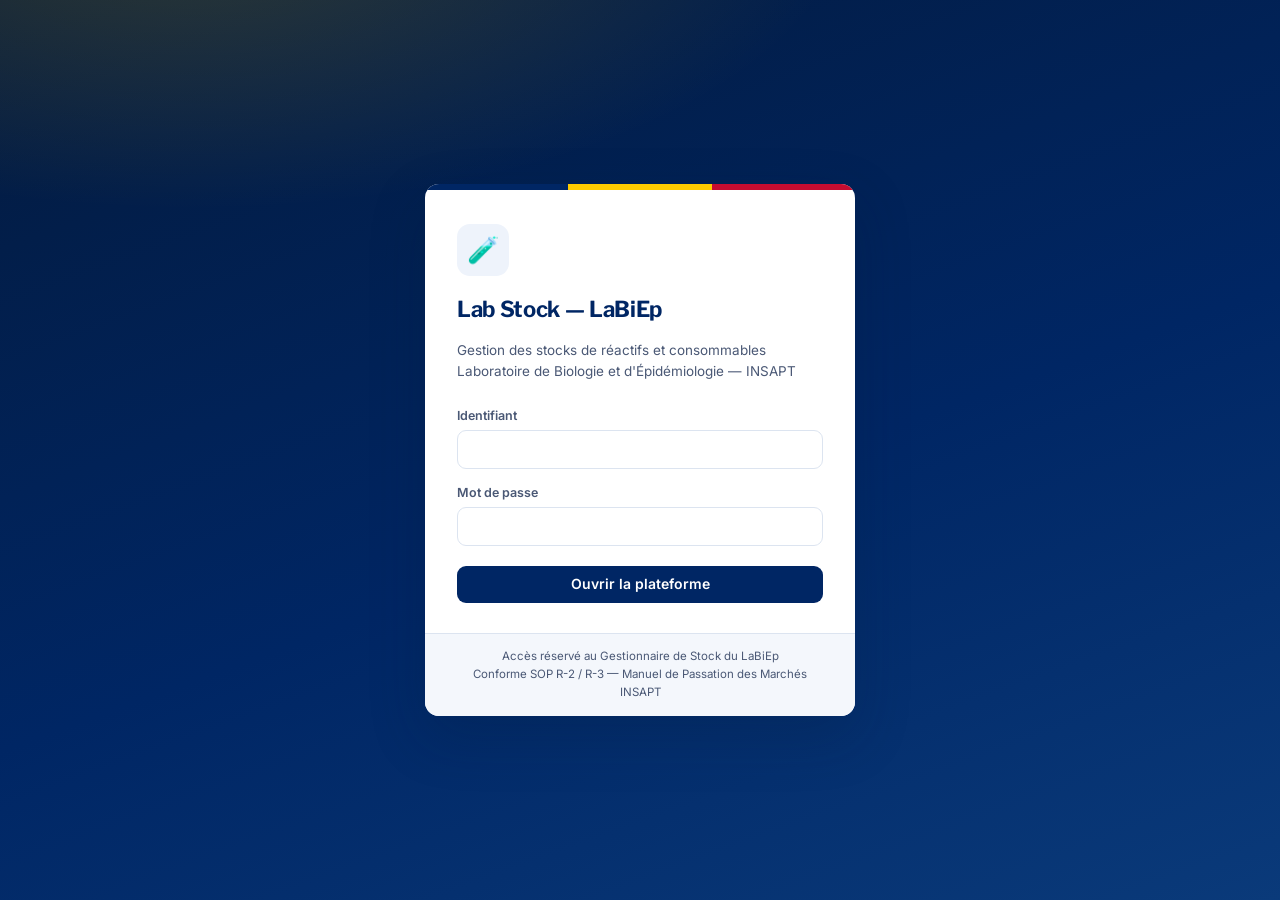
<file: labstock/index.html>
<!DOCTYPE html>
<html lang="fr">
<head>
<meta charset="utf-8">
<meta name="viewport" content="width=device-width,initial-scale=1">
<title>Lab Stock — LaBiEp | INSAPT</title>
<meta name="description" content="Gestion des stocks de réactifs et consommables du Laboratoire de Biologie et d'Épidémiologie (LaBiEp) — INSAPT. Principe PPSO/FEFO, alertes de péremption, rapports réglementaires.">
<link rel="preconnect" href="https://fonts.googleapis.com">
<link rel="preconnect" href="https://fonts.gstatic.com" crossorigin>
<link href="https://fonts.googleapis.com/css2?family=Libre+Franklin:wght@400;600;700;800&family=Inter:wght@400;500;600;700&family=JetBrains+Mono:wght@400;600&display=swap" rel="stylesheet">
<link rel="stylesheet" href="labstock.css">
</head>
<body>

<!-- ══════════════ LOGIN ══════════════ -->
<div class="login-wrap" id="login">
  <div class="login-card">
    <div class="login-flag"><i></i><i></i><i></i></div>
    <div class="login-body">
      <div class="login-icon">🧪</div>
      <h1>Lab Stock — LaBiEp</h1>
      <p class="sub">Gestion des stocks de réactifs et consommables<br>
        Laboratoire de Biologie et d'Épidémiologie — INSAPT</p>
      <div class="login-err" id="loginErr">Identifiant ou mot de passe incorrect. Réessayez.</div>
      <form id="loginForm">
        <div class="field">
          <label for="lu">Identifiant</label>
          <input id="lu" type="text" autocomplete="username" required autocapitalize="none" spellcheck="false">
        </div>
        <div class="field">
          <label for="lp">Mot de passe</label>
          <input id="lp" type="password" autocomplete="current-password" required>
        </div>
        <button class="btn btn-block" type="submit" style="margin-top:6px">Ouvrir la plateforme</button>
      </form>
    </div>
    <div class="login-foot">
      Accès réservé au Gestionnaire de Stock du LaBiEp<br>
      Conforme SOP R-2 / R-3 — Manuel de Passation des Marchés INSAPT
    </div>
  </div>
</div>

<!-- ══════════════ APPLICATION ══════════════ -->
<div class="app" id="app">

  <!-- ─────── SIDEBAR ─────── -->
  <aside class="side">
    <div class="side-head">
      <div class="brand">
        <span class="dot">🧪</span>
        <div><h2>Lab Stock</h2><small>LaBiEp — INSAPT</small></div>
      </div>
    </div>
    <nav class="nav">
      <div class="nav-lbl">Suivi</div>
      <a data-v="dash" class="on"><span class="ic">📊</span>Tableau de bord<span class="badge" id="navBadgeDash" style="display:none">0</span></a>
      <a data-v="inv"><span class="ic">📋</span>Inventaire</a>
      <div class="nav-lbl">Opérations</div>
      <a data-v="out"><span class="ic">📤</span>Sortie de stock<span class="badge" id="navBadgeOut" style="display:none">0</span></a>
      <a data-v="recv"><span class="ic">📥</span>Réception</a>
      <a data-v="upload"><span class="ic">📂</span>Importer données</a>
      <a data-v="forms"><span class="ic">🗂</span>Formulaires</a>
      <div class="nav-lbl role-admin">Pilotage</div>
      <a data-v="rep" class="role-admin"><span class="ic">📄</span>Rapports</a>
      <a data-v="order" class="role-admin"><span class="ic">🛒</span>Niveaux de commande</a>
      <a data-v="ana" class="role-admin"><span class="ic">🔎</span>Analyse</a>
      <div class="nav-lbl role-super">Administration</div>
      <a data-v="admindash" class="role-super"><span class="ic">🛡</span>Tableau admin</a>
      <a data-v="users" class="role-super"><span class="ic">👥</span>Gestion des comptes</a>
      <a data-v="audit" class="role-super"><span class="ic">🔍</span>Audit & conformité</a>
      <a data-v="cfg" class="role-admin"><span class="ic">⚙️</span>Paramètres</a>
    </nav>
    <div class="side-foot">
      <a href="../scm/index.html">← Portail SCM</a>
      <a href="../elearning/index.html">🎓 INSAPT Academy</a>
      <a href="../index.html">🏠 Site INSAPT</a>
    </div>
  </aside>

  <!-- ─────── MAIN ─────── -->
  <div class="main">
    <div class="topbar">
      <h1 id="pgTitle">Tableau de bord<small>Vue d'ensemble des stocks et alertes de péremption</small></h1>
      <span style="font-size:12px;color:var(--slate);white-space:nowrap">
        <span class="sync-dot" id="syncDot"></span><span id="syncTxt">Stockage local</span>
      </span>
      <button class="btn btn-gold btn-sm" id="btnMasterXLSX" title="Télécharger le classeur maître Excel avec code couleur">⬇ Excel</button>
      <span id="userDisplay" style="font-size:11.5px;color:var(--slate);white-space:nowrap;margin-left:4px"></span>
      <button class="btn btn-ghost btn-sm" id="btnLogout">Quitter</button>
    </div>

    <div class="wrap">

      <!-- ══════ DASHBOARD ══════ -->
      <section class="view on" id="v-dash">
        <div class="kpis" id="kpis"></div>

        <div class="card">
          <div class="card-h">
            <h3>Lots périmés<small>À mettre en quarantaine — Certificat de Destruction R-3.B requis</small></h3>
            <span class="pill exp" id="nExp">0</span>
          </div>
          <div class="card-b flush" id="alertExp"></div>
        </div>

        <div class="card">
          <div class="card-h">
            <h3>Péremption imminente<small>Alerte prioritaire à 30 jours — SOP R-3 §4.5</small></h3>
            <span class="pill d30" id="nSoon">0</span>
          </div>
          <div class="card-b flush" id="alertSoon"></div>
        </div>

        <div style="display:grid;grid-template-columns:repeat(auto-fit,minmax(320px,1fr));gap:20px">
          <div class="card"><div class="card-h"><h3>Répartition par état de péremption</h3></div>
            <div class="card-b" id="byBand"></div></div>
          <div class="card"><div class="card-h"><h3>Répartition par catégorie</h3></div>
            <div class="card-b" id="byCat"></div></div>
          <div class="card"><div class="card-h"><h3>Principaux emplacements</h3></div>
            <div class="card-b" id="byLoc"></div></div>
        </div>
      </section>

      <!-- ══════ INVENTAIRE ══════ -->
      <section class="view" id="v-inv">
        <div class="card">
          <div class="card-h">
            <h3>Recherche et filtres</h3>
            <button class="btn btn-ghost btn-sm" id="fClear">Réinitialiser</button>
            <button class="btn btn-ghost btn-sm" id="btnExportInv">Exporter CSV</button>
            <button class="btn btn-ghost btn-sm" id="btnExportInvPdf">Exporter PDF</button>
            <button class="btn btn-sm" id="btnAdd">+ Ajouter un lot</button>
          </div>
          <div class="card-b">
            <div class="filters">
              <div class="field grow">
                <label for="fQ">Recherche libre</label>
                <input id="fQ" type="search" placeholder="Désignation, fabricant, lot, référence, emplacement…">
              </div>
              <div class="field"><label for="fCat">Catégorie</label><select id="fCat"></select></div>
              <div class="field"><label for="fLoc">Emplacement</label><select id="fLoc"></select></div>
              <div class="field"><label for="fTemp">Température</label><select id="fTemp"></select></div>
              <div class="field"><label for="fBand">État péremption</label>
                <select id="fBand">
                  <option value="">Tous états</option>
                  <option value="exp">Périmés</option>
                  <option value="d30">≤ 30 jours</option>
                  <option value="d90">≤ 90 jours</option>
                  <option value="d365">≤ 12 mois</option>
                  <option value="ok">Conformes</option>
                  <option value="nodate">Date absente</option>
                  <option value="na">Non périssables</option>
                </select>
              </div>
            </div>
          </div>
          <div class="count-note" id="invCount"></div>
        </div>
        <div class="card"><div class="card-b flush" id="invBody"></div></div>
      </section>

      <!-- ══════ SORTIE FEFO ══════ -->
      <section class="view" id="v-out">
        <div class="note">
          <b>Séquence PPSO / FEFO — Premier Périmé, Sorti en Premier</b>
          Tout prélèvement utilise le lot à péremption la plus proche disponible, sauf incompatibilité technique documentée.
          Le système classe automatiquement les lots par date de péremption croissante et indique leur emplacement physique.
          Toute dérogation doit être justifiée (SOP R-3 §4.3).
        </div>
        <div class="card">
          <div class="card-h"><h3>Rechercher l'article à prélever</h3></div>
          <div class="card-b">
            <div class="field" style="margin:0">
              <label for="oQ">Désignation, fabricant ou référence</label>
              <input id="oQ" type="search" placeholder="Ex. : filter tips, primer, gants, Illumina…">
            </div>
          </div>
        </div>
        <div id="oResults"></div>
      </section>

      <!-- ══════ RÉCEPTION ══════ -->
      <section class="view" id="v-recv">
        <div class="note">
          <b>Réception et mise en stock — SOP R-2 / R-3 §4.2</b>
          L'enregistrement est effectué le jour même de la réception validée par PVIR. Chaque lot est étiqueté avec :
          date de réception, numéro de lot, date de péremption et emplacement. Tout lot dont la péremption restante est
          inférieure à 12 mois nécessite une décision écrite du Directeur du LNSP.
        </div>
        <form id="recvForm">
          <div class="card">
            <div class="card-h"><h3>Identification de l'article</h3></div>
            <div class="card-b">
              <div class="field"><label for="rName">Désignation complète *</label>
                <input id="rName" required placeholder="Nom du réactif, kit ou consommable"></div>
              <div class="grid3">
                <div class="field"><label for="rCatSel">Catégorie</label>
                  <select id="rCatSel">
                    <option>Réactif PCR</option><option>Consommable</option>
                    <option>Séquençage (Illumina)</option><option>Labo mobile</option>
                    <option>Équipement</option><option>Contrôle / Calibrateur</option>
                  </select></div>
                <div class="field"><label for="rSub">Sous-catégorie / cible</label>
                  <input id="rSub" placeholder="Ex. : Dengue, MPXV, PPE"></div>
                <div class="field"><label for="rMan">Fabricant</label><input id="rMan"></div>
              </div>
              <div class="grid3">
                <div class="field"><label for="rRef">Référence catalogue</label><input id="rRef"></div>
                <div class="field"><label for="rLot">Numéro de lot *</label>
                  <input id="rLot" placeholder="Identifiant unique fabricant"></div>
                <div class="field"><label for="rSource">Source / financement</label>
                  <select id="rSource">
                    <option>Achat direct INSAPT</option>
                    <option>Marché public (CPM)</option>
                    <option>Don — OMS</option>
                    <option>Don — Fonds Mondial</option>
                    <option>Don — UNICEF</option>
                    <option>Don — MSF Suisse</option>
                    <option>Don — Bundeswehr / Labo mobile</option>
                    <option>Don — autre partenaire</option>
                    <option>Transfert interne</option>
                    <option>Réception directe</option>
                    <option>Saisie manuelle</option>
                  </select></div>
              </div>
            </div>
          </div>

          <div class="card">
            <div class="card-h"><h3>Quantité, dates et conservation</h3></div>
            <div class="card-b">
              <div class="grid3">
                <div class="field"><label for="rQty">Quantité reçue *</label>
                  <input id="rQty" type="number" min="0" step="any" required></div>
                <div class="field"><label for="rUnit">Unité</label>
                  <input id="rUnit" placeholder="vial, boîte, pack, unité" value="unité"></div>
                <div class="field"><label for="rDate">Date de réception *</label>
                  <input id="rDate" type="date" required></div>
              </div>
              <div class="grid3">
                <div class="field"><label for="rExpiry">Date de péremption</label>
                  <input id="rExpiry" type="date"></div>
                <div class="field"><label for="rTemp">Température de conservation</label>
                  <select id="rTemp">
                    <option>Ambiante (RT)</option><option>+2 à +8 °C</option>
                    <option>-20 °C</option><option>-80 °C</option><option>Non spécifiée</option>
                  </select></div>
                <div class="field"><label for="rLocSel">Emplacement</label>
                <input id="rLocSel" list="recvLocSugg" autocomplete="off" placeholder="Saisissez ou choisissez">
                <datalist id="recvLocSugg"></datalist></div>
              </div>
              <!-- rLocNew kept as hidden fallback for JS compat -->
              <input id="rLocNew" type="hidden">
              <div class="note" id="rCheck" style="display:none"></div>
              <div class="field" style="display:flex;align-items:center;gap:9px">
                <input id="rApproved" type="checkbox" style="width:auto;margin:0">
                <label for="rApproved" style="margin:0;font-weight:500">
                  Décision du Directeur du LNSP obtenue et consignée (requis si péremption &lt; 12 mois)
                </label>
              </div>
            </div>
          </div>

          <div class="card">
            <div class="card-h"><h3>Contrôle de réception</h3></div>
            <div class="card-b">
              <div class="grid2">
                <div class="field"><label for="rWho">Agent réceptionnaire *</label>
                  <input id="rWho" placeholder="Nom et fonction"></div>
                <div class="field"><label for="rNote">Observations / n° PVIR</label>
                  <input id="rNote" placeholder="Référence PVIR, état chaîne du froid, réserves"></div>
              </div>
              <button class="btn" type="submit">Enregistrer la réception</button>
            </div>
          </div>
        </form>
      </section>

      <!-- ══════ RAPPORTS ══════ -->
      <section class="view" id="v-rep">
        <div class="note">
          <b>Rapports réglementaires</b>
          Tous les rapports sont exportables en CSV (ouverture directe dans Excel) ou en PDF (impression et archivage). Les rapports de péremption alimentent le
          Rapport Mensuel Consommation vs. Péremption (formulaire R-3.C).
        </div>
        <div id="repList"></div>
      </section>

      <!-- ══════ ANALYSE ══════ -->
      <section class="view" id="v-ana">
        <div class="tabs" id="anaTab" data-t="dup">
          <button data-t="dup" class="on">Doublons et dispersion</button>
          <button data-t="order">Niveaux de commande</button>
          <button data-t="qual">Qualité des données</button>
        </div>
        <div id="anaBody"></div>
      </section>

      <!-- ══════ PARAMÈTRES ══════ -->
      <section class="view" id="v-cfg">
        <div class="card">
          <div class="card-h"><h3>État de la base<small id="cfgStats"></small></h3></div>
        </div>
        <form id="cfgForm">
          <div class="card">
            <div class="card-h"><h3>Seuils d'alerte de péremption<small>Valeurs par défaut issues de la SOP R-3</small></h3></div>
            <div class="card-b">
              <div class="grid3">
                <div class="field"><label for="c_critDays">Alerte critique (jours)</label>
                  <input id="c_critDays" type="number" min="1"><small style="font-size:11px;color:var(--slate)">SOP R-3 §4.5 — défaut 30</small></div>
                <div class="field"><label for="c_warnDays">Alerte double étiquetage (jours)</label>
                  <input id="c_warnDays" type="number" min="1"><small style="font-size:11px;color:var(--slate)">SOP R-3 §4.3 — défaut 90</small></div>
                <div class="field"><label for="c_watchDays">Suivi rapproché (jours)</label>
                  <input id="c_watchDays" type="number" min="1"><small style="font-size:11px;color:var(--slate)">SOP R-3 §4.2 — défaut 365</small></div>
              </div>
              <div class="grid2">
                <div class="field"><label for="c_lossTarget">Cible taux de péremption (%)</label>
                  <input id="c_lossTarget" type="number" min="0" step="0.1"></div>
                <div class="field"><label for="c_varTarget">Cible écart d'inventaire (%)</label>
                  <input id="c_varTarget" type="number" min="0" step="0.1"></div>
              </div>
            </div>
          </div>
          <div class="card">
            <div class="card-h"><h3>Paramètres de réapprovisionnement<small>Utilisés pour le calcul du point de commande</small></h3></div>
            <div class="card-b">
              <div class="grid2">
                <div class="field"><label for="c_leadTime">Délai d'approvisionnement (jours)</label>
                  <input id="c_leadTime" type="number" min="1"></div>
                <div class="field"><label for="c_coverage">Stock de sécurité (jours de couverture)</label>
                  <input id="c_coverage" type="number" min="0"></div>
              </div>
            </div>
          </div>
          <div class="card">
            <div class="card-h"><h3>Synchronisation Google Sheets<small>Sauvegarde partagée et accès multi-poste</small></h3></div>
            <div class="card-b">
              <div class="field"><label for="c_gsUrl">URL de l'application web Apps Script</label>
                <input id="c_gsUrl" placeholder="https://script.google.com/macros/s/…/exec"></div>
              <div class="field"><label for="c_gsKey">Clé partagée</label><input id="c_gsKey"></div>
              <button class="btn" type="submit">Enregistrer les paramètres</button>
            </div>
          </div>
        </form>
        <div class="card">
          <div class="card-h"><h3>Actions de synchronisation</h3></div>
          <div class="card-b">
            <div class="note" id="cfgSyncMsg" style="display:none"></div>
            <div style="display:flex;gap:10px;flex-wrap:wrap">
              <button class="btn btn-ghost" id="btnTest">Tester la connexion</button>
              <button class="btn" id="btnPush">Publier vers Google</button>
              <button class="btn btn-ghost" id="btnPull">Recharger depuis Google</button>
            </div>
            <p style="font-size:12.5px;color:var(--slate);margin:14px 0 0">
              <b>Publier</b> écrase la feuille LabStock avec la base locale. <b>Recharger</b> remplace la base locale
              par le contenu de la feuille. Effectuez une sauvegarde avant toute opération.
            </p>
          </div>
        </div>
        <div class="card">
          <div class="card-h"><h3>Sauvegarde et restauration</h3></div>
          <div class="card-b">
            <div style="display:flex;gap:10px;flex-wrap:wrap;align-items:center">
              <button class="btn btn-ghost" id="btnBackup">Télécharger une sauvegarde JSON</button>
              <label class="btn btn-ghost" style="margin:0">
                Restaurer une sauvegarde
                <input type="file" id="fileRestore" accept=".json" style="display:none">
              </label>
              <button class="btn btn-danger" id="btnReset">Réinitialiser aux fichiers sources</button>
            </div>
            <p style="font-size:12.5px;color:var(--slate);margin:14px 0 0">
              La sauvegarde contient la base, le journal des mouvements et les paramètres. La réinitialisation
              restaure les 787 lots importés des registres LaBiEp d'origine et efface les mouvements.
            </p>
          </div>
        </div>
      </section>

      <!-- ══════ UPLOAD ══════ -->
      <section class="view" id="v-forms"></section>

      <section class="view" id="v-upload">
        <!-- rendered by renderUpload() -->
      </section>

      <!-- ══════ ORDER REPORT ══════ -->
      <section class="view" id="v-order">
        <!-- rendered by renderOrderReport() -->
      </section>

      <!-- ══════ ADMIN DASHBOARD ══════ -->
      <section class="view" id="v-admindash">
        <!-- rendered by renderAdminDash() -->
      </section>

      <!-- ══════ USER MANAGEMENT ══════ -->
      <section class="view" id="v-users">
        <!-- rendered by renderUsers() -->
      </section>

      <!-- ══════ AUDIT ══════ -->
      <section class="view" id="v-audit">
        <!-- rendered by renderAudit() -->
      </section>

    </div>
  </div>
</div>

<!-- ══════════════ MODAL : GÉNÉRIQUE (user form etc.) ══════════════ -->
<div class="modal" id="mGeneric">
  <div class="modal-box">
    <!-- content injected by JS -->
  </div>
</div>

<!-- ══════════════ MODAL : AJOUT / MODIFICATION ══════════════ -->
<div class="modal" id="mEdit">
  <div class="modal-box wide">
    <div class="modal-h"><h3 id="mTitle">Ajouter un lot</h3>
      <button class="modal-x" data-close type="button" aria-label="Fermer">×</button></div>
    <form id="editForm" style="display:contents">
      <div class="modal-b">
        <p style="font-size:12px;color:var(--slate);margin:0 0 14px" id="e_srcHint"></p>
        <div class="field"><label for="e_name">Désignation *</label><input id="e_name" required></div>
        <div class="grid3">
          <div class="field"><label for="e_category">Catégorie</label><input id="e_category" list="catSuggestions" autocomplete="off" placeholder="Choisissez ou saisissez"><datalist id="catSuggestions"></datalist></div>
          <div class="field"><label for="e_subcategory">Sous-catégorie</label><input id="e_subcategory"></div>
          <div class="field"><label for="e_manufacturer">Fabricant</label><input id="e_manufacturer"></div>
        </div>
        <div class="grid3">
          <div class="field"><label for="e_catalog_ref">Référence catalogue</label><input id="e_catalog_ref"></div>
          <div class="field"><label for="e_lot">Numéro de lot</label><input id="e_lot"></div>
          <div class="field"><label for="e_serial">Numéro de série</label><input id="e_serial"></div>
        </div>
        <div class="grid3">
          <div class="field"><label for="e_qty_received">Quantité reçue</label><input id="e_qty_received" type="number" step="any"></div>
          <div class="field"><label for="e_qty_remaining">Quantité restante</label><input id="e_qty_remaining" type="number" step="any"></div>
          <div class="field"><label for="e_unit">Unité</label><input id="e_unit"></div>
        </div>
        <div class="grid3">
          <div class="field"><label for="e_date_reception">Date de réception</label><input id="e_date_reception" type="date"></div>
          <div class="field"><label for="e_date_manufacture">Date de fabrication</label><input id="e_date_manufacture" type="date"></div>
          <div class="field"><label for="e_date_expiry">Date de péremption</label><input id="e_date_expiry" type="date"></div>
        </div>
        <div class="grid3">
          <div class="field"><label for="e_location">Emplacement</label>
            <input id="e_location" list="locSuggestions" autocomplete="off" placeholder="Saisissez ou choisissez un emplacement">
            <datalist id="locSuggestions"></datalist></div>
          <div class="field"><label for="e_temperature">Température de conservation</label>
            <input id="e_temperature" list="tempSuggestions" autocomplete="off" placeholder="Ex: -20 °C, +2 à +8 °C">
            <datalist id="tempSuggestions">
              <option value="Ambiante (RT)">
              <option value="+2 à +8 °C">
              <option value="-20 °C">
              <option value="-80 °C">
            </datalist></div>
          <div class="field"><label for="e_min_level">Seuil minimum</label><input id="e_min_level" type="number" step="any"></div>
        </div>
        <div class="grid3">
          <div class="field"><label for="e_source">Source / financement</label>
            <input id="e_source" list="srcSuggestions" autocomplete="off" placeholder="Sélectionnez ou saisissez">
            <datalist id="srcSuggestions">
              <option value="Achat direct INSAPT">
              <option value="Marché public (CPM)">
              <option value="Don — OMS">
              <option value="Don — Fonds Mondial">
              <option value="Don — UNICEF">
              <option value="Don — MSF Suisse">
              <option value="Don — Bundeswehr / Labo mobile">
              <option value="Don — autre partenaire">
              <option value="Transfert interne">
              <option value="Réception directe">
              <option value="Saisie manuelle">
            </datalist></div>
          <div class="field"><label for="e_received_by">Réceptionnaire</label><input id="e_received_by" placeholder="Nom de l'agent réceptionnaire"></div>
          <div class="field"><label for="e_status">Statut</label>
            <select id="e_status">
              <option value="active">En service</option>
              <option value="quarantine">Quarantaine</option>
              <option value="expired_flagged">Signalé périmé</option>
              <option value="out_of_service">Hors service</option>
            </select></div>
        </div>
        <div class="field"><label for="e_notes">Observations</label><textarea id="e_notes"></textarea></div>
      </div>
      <div class="modal-f">
        <button class="btn btn-ghost" type="button" data-close>Annuler</button>
        <button class="btn" type="submit">Enregistrer</button>
      </div>
    </form>
  </div>
</div>

<!-- ══════════════ MODAL : PRÉLÈVEMENT ══════════════ -->
<div class="modal" id="mIssue">
  <div class="modal-box">
    <div class="modal-h"><h3 id="iTitle">Prélèvement de stock</h3>
      <button class="modal-x" data-close type="button" aria-label="Fermer">×</button></div>
    <form id="issueForm" style="display:contents">
      <div class="modal-b">
        <div class="note info" id="iInfo" style="background:var(--navy-050);border-color:var(--navy-700)"></div>
        <div class="note" id="iDerog" style="display:none"></div>
        <div class="grid2">
          <div class="field"><label for="iQty">Quantité prélevée *</label>
            <input id="iQty" type="number" min="0" step="any" required></div>
          <div class="field"><label for="iWho">Agent / unité demandeuse</label>
            <input id="iWho" placeholder="Nom et unité"></div>
        </div>
        <div class="field"><label for="iWhy" id="iWhyLbl">Observation (facultatif)</label>
          <textarea id="iWhy"></textarea></div>
      </div>
      <div class="modal-f">
        <button class="btn btn-ghost" type="button" data-close>Annuler</button>
        <button class="btn" type="submit">Confirmer la sortie</button>
      </div>
    </form>
  </div>
</div>

<div class="toast" id="toast"></div>

<script src="labstock-data.js"></script>
<script src="labstock.js"></script>
<script src="labstock-forms.js"></script>
</body>
</html>
</file>
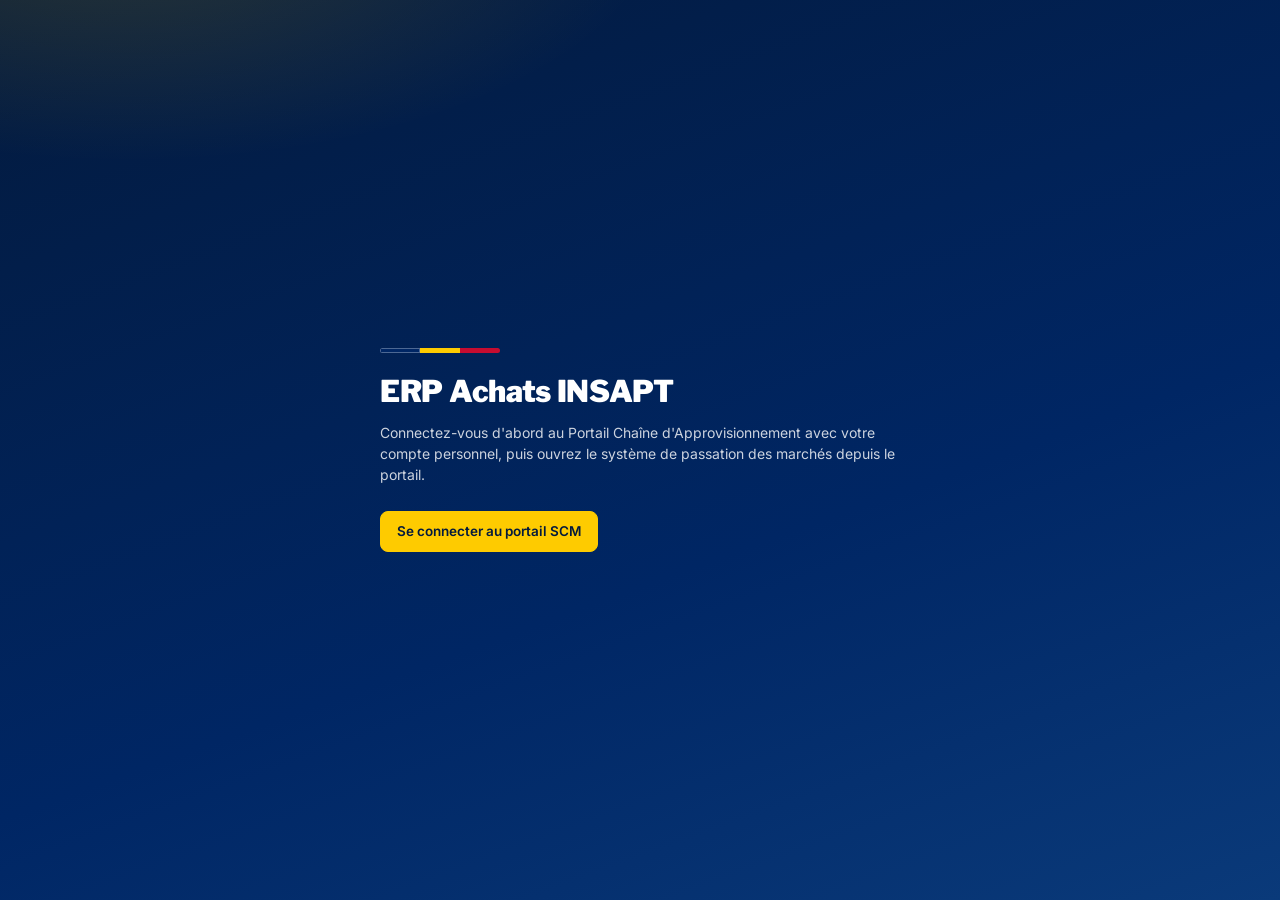
<file: scm/erp.html>
<!DOCTYPE html>
<html lang="fr">
<head>
<meta charset="utf-8">
<meta name="viewport" content="width=device-width, initial-scale=1">
<title>ERP Achats — INSAPT</title>
<meta name="robots" content="noindex,nofollow">
<link rel="preconnect" href="https://fonts.googleapis.com">
<link rel="preconnect" href="https://fonts.gstatic.com" crossorigin>
<link href="https://fonts.googleapis.com/css2?family=Inter:wght@400;500;600;700&family=Libre+Franklin:wght@700;800;900&family=JetBrains+Mono:wght@500;700&display=swap" rel="stylesheet">
<style>
:root{
  --blue:#002664; --gold:#FECB00; --red:#C60C30;
  --n9:#031a3d; --n8:#052a5e; --n7:#0a3a7a; --n05:#eef3fb;
  --ink:#14213d; --slate:#4a5875; --line:#dce4f0; --paper:#fff; --wash:#f4f7fc;
  --ok:#127a51; --okb:#e3f5ec; --warn:#9a6410; --warnb:#fdf0d8; --bad:#b41230; --badb:#fbe3e8;
  --ff-d:"Libre Franklin","Segoe UI",system-ui,sans-serif; --ff:"Inter","Segoe UI",system-ui,sans-serif; --ff-m:"JetBrains Mono",Consolas,monospace;
  --r:12px; --sh:0 1px 2px rgba(3,26,61,.06),0 2px 8px rgba(3,26,61,.06);
}
*{box-sizing:border-box} html,body{margin:0}
body{font:14px/1.5 var(--ff);color:var(--ink);background:var(--wash);-webkit-font-smoothing:antialiased}
h1,h2,h3,h4{font-family:var(--ff-d);margin:0;letter-spacing:-.01em;color:var(--n8)}
button{font:inherit;cursor:pointer} a{color:var(--n7)}
input,select,textarea{font:inherit;width:100%;padding:8px 10px;border:1.5px solid var(--line);border-radius:8px;background:#fff;color:var(--ink)}
input:focus,select:focus,textarea:focus,button:focus-visible,a:focus-visible{outline:3px solid rgba(254,203,0,.55);outline-offset:1px;border-color:var(--n7)}
label{display:block;font-size:12px;font-weight:600;color:var(--slate);margin:0 0 12px}
label input,label select,label textarea{margin-top:4px;font-weight:400}
label.chk{display:flex;gap:8px;align-items:center;font-size:13px;color:var(--ink);font-weight:500}
label.chk input{width:auto;margin:0}
fieldset{border:1.5px dashed var(--line);border-radius:10px;padding:10px 14px 2px;margin:0 0 14px}
legend{font:700 12px var(--ff);color:var(--n7);padding:0 6px;text-transform:uppercase;letter-spacing:.05em}
.mono{font-family:var(--ff-m);font-size:12.5px}
.small{font-size:12.5px;color:var(--slate)}
.bad{color:var(--bad)}
[hidden]{display:none!important}

/* boutons */
.btn{display:inline-flex;align-items:center;gap:6px;padding:9px 16px;border-radius:8px;border:1.5px solid var(--blue);background:var(--blue);color:#fff;font-weight:600;font-size:13.5px;text-decoration:none;white-space:nowrap}
.btn:hover{background:var(--n7)}
.btn.ghost{background:#fff;color:var(--n8);border-color:var(--line)} .btn.ghost:hover{background:var(--n05)}
.btn.danger{color:var(--bad)} .btn.danger:hover{background:var(--badb)}
.btn.sm{padding:5px 11px;font-size:12.5px}
.btn.up{cursor:pointer;margin:0}
.lnk{background:none;border:0;color:var(--n7);text-decoration:underline;padding:0}
.x{background:none;border:0;color:var(--slate);font-size:18px;line-height:1;padding:2px 6px;border-radius:6px} .x:hover{background:var(--badb);color:var(--bad)}

/* gate + choix du profil */
.full{min-height:100vh;display:grid;place-items:center;padding:24px;background:radial-gradient(900px 420px at 10% -10%,rgba(254,203,0,.16),transparent 60%),linear-gradient(160deg,var(--n9),var(--blue) 60%,var(--n7));color:#fff}
.full .inner{width:100%;max-width:1060px}
.flag{display:flex;height:5px;width:120px;border-radius:3px;overflow:hidden;margin-bottom:16px}.flag i{flex:1}.flag i:nth-child(1){background:var(--blue);box-shadow:inset 0 0 0 1px rgba(255,255,255,.3)}.flag i:nth-child(2){background:var(--gold)}.flag i:nth-child(3){background:var(--red)}
.full h1{color:#fff;font-size:30px;font-weight:900}
.full p.lead{opacity:.8;max-width:640px;margin:8px 0 26px}
.cards{display:grid;grid-template-columns:repeat(5,1fr);gap:14px}
.pcard{text-align:left;background:rgba(255,255,255,.07);border:1.5px solid rgba(255,255,255,.18);border-radius:14px;padding:18px 16px;color:#fff;display:flex;flex-direction:column;gap:6px;min-height:210px;transition:transform .15s,background .15s}
.pcard i{font-style:normal;width:40px;height:40px;border-radius:10px;display:grid;place-items:center;background:var(--gold);color:var(--n9);font:800 19px var(--ff-d);margin-bottom:6px}
.pcard b{font:800 16px var(--ff-d)} .pcard span{font-size:12.5px;opacity:.8;line-height:1.45}
.pcard:hover:not(.off){background:rgba(255,255,255,.14);transform:translateY(-2px)}
.pcard.cur{border-color:var(--gold)}
.pcard.off{opacity:.38;cursor:not-allowed}
.pcard em{margin-top:auto;font-style:normal;font-size:11.5px;font-weight:700}
.pcard em.badge{align-self:flex-start;background:var(--red);padding:2px 9px;border-radius:20px}
.pcard em.no{opacity:.75}
.who-line{display:flex;gap:12px;align-items:center;margin-top:24px;font-size:13px;opacity:.85;flex-wrap:wrap}
.who-line a{color:var(--gold)}

/* coquille */
.app{display:grid;grid-template-columns:240px 1fr;min-height:100vh;background:linear-gradient(90deg,var(--blue) 240px,var(--wash) 240px)}
.side{background:linear-gradient(180deg,var(--n9),var(--blue));color:#fff;padding:18px 12px;position:sticky;top:0;height:100vh;overflow-y:auto;display:flex;flex-direction:column}
.brand{display:flex;gap:10px;align-items:center;padding:4px 8px 16px;border-bottom:1px solid rgba(255,255,255,.13);margin-bottom:12px}
.brand .crest{padding:0 8px;height:36px;border-radius:9px;background:var(--gold);color:var(--n9);display:grid;place-items:center;font:900 11.5px var(--ff-d);letter-spacing:.02em}
.brand b{display:block;font:800 15px var(--ff-d)} .brand small{font-size:11px;opacity:.65}
#nav a{display:flex;align-items:center;justify-content:space-between;padding:9px 12px;border-radius:9px;color:rgba(255,255,255,.85);text-decoration:none;font-size:13.5px;margin-bottom:2px}
#nav a:hover{background:rgba(255,255,255,.09);color:#fff}
#nav a.on{background:var(--gold);color:var(--n9);font-weight:700}
.badge{background:var(--red);color:#fff;font-size:11px;font-weight:700;padding:1px 8px;border-radius:12px}
#nav a.on .badge{background:var(--n9)}
.side .foot{margin-top:auto;padding-top:14px;border-top:1px solid rgba(255,255,255,.13);font-size:12px}
.side .foot a{display:block;color:rgba(255,255,255,.7);text-decoration:none;padding:5px 8px} .side .foot a:hover{color:var(--gold)}
#who b{display:block;font-size:13px} #who small{opacity:.65;font-size:11px}
.top{position:sticky;top:0;z-index:20;background:#fff;border-bottom:1px solid var(--line);display:flex;align-items:center;gap:14px;padding:12px 26px;box-shadow:var(--sh)}
.top .t{flex:1;min-width:0} .top small{display:block;font-size:11.5px;color:var(--slate);text-transform:uppercase;letter-spacing:.06em;font-weight:700}
.top h1{font-size:19px;white-space:nowrap;overflow:hidden;text-overflow:ellipsis}
.sync{display:inline-flex;align-items:center;gap:7px;border:1.5px solid var(--line);border-radius:20px;padding:5px 12px;font-size:12px;color:var(--slate);background:#fff}
.sync::before{content:"";width:8px;height:8px;border-radius:50%;background:var(--slate)}
.sync.ok::before{background:var(--ok)} .sync.err::before{background:var(--bad)} .sync.busy::before{background:var(--gold);animation:pulse 1s infinite}
@keyframes pulse{50%{opacity:.3}}
main{padding:22px 26px 60px;max-width:1380px}
.lede{color:var(--slate);margin:0 0 16px;max-width:760px}

/* cartes, kpi */
.card{background:var(--paper);border:1px solid var(--line);border-radius:var(--r);box-shadow:var(--sh);padding:16px 18px;margin-bottom:18px}
.card h3{font-size:15px;margin-bottom:12px} .card h3 small{font-family:var(--ff);font-weight:500;color:var(--slate);font-size:12.5px}
.card h4{font-size:13px;margin:14px 0 8px;color:var(--n7);text-transform:uppercase;letter-spacing:.04em}
.card.muted{background:var(--wash)}
.ch{display:flex;align-items:center;justify-content:space-between;gap:10px;margin-bottom:10px} .ch h3{margin:0}
.kpis{display:grid;grid-template-columns:repeat(auto-fit,minmax(180px,1fr));gap:12px;margin-bottom:18px}
.kpi{background:#fff;border:1px solid var(--line);border-left:4px solid var(--n7);border-radius:10px;padding:12px 14px;box-shadow:var(--sh)}
.kpi b{display:block;font:800 25px/1.1 var(--ff-d);color:var(--blue)} .kpi span{font-size:12px;color:var(--slate);font-weight:500} .kpi small{display:block;font-size:11px;color:var(--slate);margin-top:3px}
.kpi.hot{border-left-color:var(--gold)} .kpi.bad{border-left-color:var(--bad)} .kpi.bad b{color:var(--bad)} .kpi.ok{border-left-color:var(--ok)}
.grid2{display:grid;grid-template-columns:1.2fr 1fr;gap:18px}
.pipe .pr{display:grid;grid-template-columns:210px 1fr 32px;gap:10px;align-items:center;font-size:12.5px;margin-bottom:6px}
.pipe i{height:12px;background:var(--n05);border-radius:4px;overflow:hidden;display:block} .pipe em{display:block;height:100%;background:var(--n7);border-radius:4px}
.pipe b{text-align:right;font-family:var(--ff-m)}
.alerts{list-style:none;margin:0;padding:0} .alerts li{padding:8px 10px 8px 12px;border-left:3px solid var(--warn);background:var(--warnb);border-radius:0 7px 7px 0;margin-bottom:6px;font-size:12.5px}
.alerts li.bad{border-color:var(--bad);background:var(--badb)} .alerts li[data-go]{cursor:pointer}
.empty{text-align:center;padding:30px 16px;color:var(--slate)} .empty b{display:block;color:var(--ink);font-size:15px;margin-bottom:4px} .empty p{margin:0 0 12px}

/* tableaux */
.tw{overflow-x:auto}
.tb{width:100%;border-collapse:collapse;font-size:13px}
.tb th{background:var(--n05);color:var(--n8);text-align:left;font-size:11.5px;text-transform:uppercase;letter-spacing:.03em;padding:8px 10px;border-bottom:2px solid var(--line);white-space:nowrap}
.tb td{padding:8px 10px;border-bottom:1px solid var(--line);vertical-align:top}
.tb tr[data-open],.tb tr[data-sup],.tb tr[data-bud]{cursor:pointer} .tb tbody tr:hover{background:var(--wash)}
.tb .num{text-align:right;font-family:var(--ff-m);white-space:nowrap}
.tb td .t{display:block} .tb td small{display:block;color:var(--slate);font-size:11.5px}
.tb tr.sum td{font-weight:700;background:var(--wash)} .tb tr.win td{background:var(--okb)} .tb tr.win em{color:var(--ok);font-style:normal;font-weight:700;font-size:11px}
.tb.items input{padding:6px 8px} .tb.items td{vertical-align:middle}
.urg{color:var(--red);font-style:normal;font-weight:700} .late{color:var(--bad);font-weight:600}
.chip{display:inline-block;padding:2px 9px;border-radius:20px;font-size:11.5px;font-weight:600;background:var(--n05);color:var(--n7);white-space:nowrap}
.chip.st-BROUILLON{background:#eceef3;color:#5c6478} .chip.st-CLOTURE{background:var(--okb);color:var(--ok)} .chip.st-REJETE{background:var(--badb);color:var(--bad)}
.chip.st-AVIS_CHEF,.chip.st-APPROBATION{background:#fff4c9;color:#7a5a00} .chip.st-BUDGET,.chip.st-PAIEMENT{background:#e8e3fa;color:#4b3c9a} .chip.st-RECEPTION{background:#dff3f7;color:#0d6274}
.chip.urg{background:var(--red);color:#fff} .chip.warnc{background:var(--warnb);color:var(--warn)}
.chip.sup-ACTIF{background:var(--okb);color:var(--ok)} .chip.sup-SUSPENDU,.chip.sup-EXCLU{background:var(--badb);color:var(--bad)} .chip.sup-EN_ATTENTE{background:var(--warnb);color:var(--warn)}
.meter{display:inline-block;width:90px;height:8px;background:var(--n05);border-radius:4px;overflow:hidden;vertical-align:middle;margin-right:6px} .meter i{display:block;height:100%;background:var(--ok)}
.meter.warn i{background:var(--gold)} .meter.bad i{background:var(--bad)}

/* formulaires */
.form .fh{display:flex;flex-direction:column;border-bottom:3px solid var(--gold);padding-bottom:10px;margin-bottom:16px}
.form .fh b{font:800 17px var(--ff-d);color:var(--n8)} .form .fh small{color:var(--slate);font-size:12px}
.g2{display:grid;grid-template-columns:1fr 1fr;gap:0 14px} .g3{display:grid;grid-template-columns:repeat(3,1fr);gap:0 14px} .g4{display:grid;grid-template-columns:repeat(4,1fr);gap:0 14px;align-items:end}
.bar{display:flex;gap:10px;align-items:center;flex-wrap:wrap;margin:6px 0 14px} .bar.end{justify-content:flex-end} .spacer{flex:1}
.bar input{max-width:360px}
.filters{display:flex;gap:10px;flex-wrap:wrap;margin-bottom:14px} .filters input{flex:1;min-width:240px} .filters select{width:auto}
.tot{font-size:13px} .tot b{font-family:var(--ff-m);font-size:15px;color:var(--blue)} .tot small{color:var(--slate);margin-left:6px}
.ttc{font-size:14px;margin:4px 0 14px;padding:10px 14px;background:var(--n05);border-radius:8px} .ttc b{font-family:var(--ff-m);color:var(--blue);font-size:16px}
.note{border-left:3px solid var(--n7);background:var(--n05);padding:9px 13px;border-radius:0 8px 8px 0;margin:0 0 14px;font-size:13px}
.note b{display:block;margin-bottom:2px} .note.warn{border-color:var(--warn);background:var(--warnb)} .note.bad{border-color:var(--bad);background:var(--badb)} .note.ok{border-color:var(--ok);background:var(--okb)}
.note label{margin-top:8px}
.files{display:flex;flex-wrap:wrap;gap:8px;margin:8px 0} .file{display:inline-flex;gap:6px;align-items:center;background:var(--n05);border:1px solid var(--line);border-radius:7px;padding:4px 10px;font-size:12.5px;text-decoration:none}
.file button{background:none;border:0;color:var(--bad);font-size:15px;padding:0}
.ul,.clauses{margin:0 0 6px;padding-left:20px} .ul li,.clauses li{margin-bottom:5px;font-size:13px}
.kv{display:grid;grid-template-columns:190px 1fr;gap:6px 14px;margin:0 0 10px;font-size:13.5px} .kv dt{color:var(--slate);font-weight:600;font-size:12.5px} .kv dd{margin:0}
.flow{list-style:none;padding:0;margin:0 0 10px;display:grid;grid-template-columns:repeat(4,1fr);gap:10px}
.flow li{background:var(--n05);border-radius:9px;padding:10px 12px;font-size:12.5px} .flow b{display:block;color:var(--n8)} .flow span{color:var(--slate)}

/* dossier */
.dh{display:flex;justify-content:space-between;gap:18px;align-items:flex-start;background:#fff;border:1px solid var(--line);border-radius:var(--r);padding:16px 20px;margin-bottom:18px;box-shadow:var(--sh);border-top:4px solid var(--blue)}
.dh .no{font-size:14px;font-weight:700;color:var(--red)} .dh h2{font-size:21px;margin:6px 0 4px} .dh p{margin:0;color:var(--slate);font-size:13px}
.dh .amt{text-align:right;white-space:nowrap} .dh .amt b{display:block;font:800 26px var(--ff-d);color:var(--blue)} .dh .amt small{color:var(--slate);font-size:11.5px}
.dgrid{display:grid;grid-template-columns:1fr 300px;gap:18px;align-items:start}
.card.act{border:2px solid var(--gold);box-shadow:0 0 0 4px rgba(254,203,0,.15)}
.dside{position:sticky;top:76px;background:#fffdf5;border:1px solid #eadfb8;border-radius:var(--r);padding:16px 16px 10px;box-shadow:var(--sh);
  background-image:repeating-linear-gradient(0deg,transparent 0 27px,rgba(0,38,100,.05) 27px 28px)}
.dside h3{font-size:13px;text-transform:uppercase;letter-spacing:.07em;color:var(--n7);margin-bottom:10px} .dside h3.mt{margin-top:18px}
/* Fiche de circulation : visas tamponnés */
.slip{list-style:none;margin:0;padding:0;counter-reset:s}
.slip li{position:relative;padding:8px 0 10px 30px;border-bottom:1px dashed #d9cfa8;min-height:44px}
.slip li::before{counter-increment:s;content:counter(s);position:absolute;left:0;top:8px;width:20px;height:20px;border-radius:50%;border:1.5px solid #b9ad84;font:700 11px/17px var(--ff);text-align:center;color:#8a7e55;background:#fffdf5}
.slip li b{font-size:12.5px;color:#5f5634;font-weight:600}
.slip li.done::before{content:"✓";background:var(--blue);border-color:var(--blue);color:#fff}
.slip li.cur::before{background:var(--gold);border-color:var(--gold);color:var(--n9)} .slip li.cur b{color:var(--ink);font-weight:700}
.slip li.end::before{content:"■";background:var(--ok);border-color:var(--ok);color:#fff}
.stamp.green{border-color:rgba(18,122,81,.85);color:rgba(18,122,81,.95)}
.slip li.rej::before{content:"✕";background:var(--red);border-color:var(--red);color:#fff}
.stamp{display:inline-block;margin-top:5px;padding:3px 8px;border:2px solid rgba(0,38,100,.75);border-radius:5px;color:rgba(0,38,100,.85);font:700 10.5px/1.25 var(--ff-m);letter-spacing:.04em;transform:rotate(-2.5deg);text-transform:uppercase;background:rgba(255,255,255,.4)}
.slip li:nth-child(even) .stamp{transform:rotate(1.8deg)}
.stamp i{display:block;font-style:normal;font-weight:500;text-transform:none;letter-spacing:0}
.stamp.red{border-color:rgba(198,12,48,.8);color:rgba(198,12,48,.9)}
.wait{display:inline-block;margin-top:4px;font-size:11.5px;color:#7a5a00;font-weight:600}
.hist{list-style:none;margin:0;padding:0;max-height:420px;overflow-y:auto} .hist li{padding:7px 0;border-bottom:1px solid #eee3bd;font-size:12.5px}
.hist small{display:block;color:var(--slate);font-size:11px} .hist p{margin:3px 0 0;color:var(--ink)}

.toast{position:fixed;right:22px;bottom:22px;max-width:440px;background:var(--n9);color:#fff;padding:12px 16px;border-radius:10px;box-shadow:0 12px 40px rgba(3,26,61,.3);opacity:0;transform:translateY(10px);transition:.2s;pointer-events:none;z-index:99;font-size:13.5px}
.toast.on{opacity:1;transform:none} .toast.ok{background:var(--ok)} .toast.err{background:var(--bad)} .toast.warn{background:#7a5207}
.foot-brand{text-align:center;color:#9aa4b5;font-size:11px;padding:18px}

/* impression */
#printZone{display:none}
@media print{
  body.printing>*:not(#printZone){display:none!important} body.printing #printZone{display:block}
  body{background:#fff}
  .pdoc{font:11.5px/1.45 Arial,sans-serif;color:#111;padding:6mm 4mm}
  .ph{display:flex;justify-content:space-between;gap:16px;border-bottom:3px solid #002664;padding-bottom:8px;margin-bottom:12px}
  .ph small{display:block;color:#555;font-size:9.5px} .ph b{display:block;font-size:13.5px;color:#002664;margin:2px 0}
  .pt{text-align:right} .pt b{display:block;font-size:16px;color:#002664} .pt span{display:block;font-size:11px}
  .pmeta,.pt2,.ptot,.psig{width:100%;border-collapse:collapse;margin:8px 0}
  .pmeta td{width:50%;vertical-align:top;padding:6px 8px;border:1px solid #ccd;font-size:11px}
  .pt2 th{background:#002664;color:#fff;padding:5px 6px;text-align:left} .pt2 td{border:1px solid #ccd;padding:5px 6px} .c{text-align:center} .r{text-align:right}
  .ptot{width:55%;margin-left:45%} .ptot td{padding:4px 6px;border-bottom:1px solid #dde} .ptot td:last-child{text-align:right;font-family:monospace} .ptot tr.g td{font-weight:700;background:#eef3fb}
  .pdoc h4{font-size:11.5px;color:#002664;margin:12px 0 4px} .pcl{padding-left:16px;font-size:10.5px} .pcl li{margin-bottom:3px}
  .psig{margin-top:22px} .psig td{text-align:center;vertical-align:bottom;padding:0 10px;white-space:pre-line;font-size:10.5px} .psig div{border-top:1px solid #111;margin:46px 10px 4px}
  .pf{margin-top:18px;border-top:1px solid #ccd;padding-top:5px;text-align:center;color:#777;font-size:9px}
  @page{size:A4;margin:12mm}
}
@media(max-width:1100px){.cards{grid-template-columns:repeat(3,1fr)}.dgrid,.grid2{grid-template-columns:1fr}.dside{position:static}.flow{grid-template-columns:1fr 1fr}}
@media(max-width:820px){
  .app{grid-template-columns:1fr;background:var(--wash)}.side{position:static;height:auto}#nav{display:flex;flex-wrap:wrap;gap:4px}#nav a{margin:0}
  .side .foot{display:none} main{padding:16px 14px 50px}.top{padding:10px 14px;flex-wrap:wrap}
  .cards{grid-template-columns:1fr 1fr}.g2,.g3,.g4{grid-template-columns:1fr}.kv{grid-template-columns:1fr}.pipe .pr{grid-template-columns:130px 1fr 28px}
  .dh{flex-direction:column}.dh .amt{text-align:left}
}
@media(prefers-reduced-motion:reduce){*{transition:none!important;animation:none!important}}
</style>
</head>
<body>

<!-- Accès refusé : pas de session SCM -->
<div class="full" id="gate" hidden><div class="inner" style="max-width:520px">
  <div class="flag"><i></i><i></i><i></i></div>
  <h1>ERP Achats INSAPT</h1>
  <p class="lead">Connectez-vous d'abord au Portail Chaîne d'Approvisionnement avec votre compte personnel, puis ouvrez le système de passation des marchés depuis le portail.</p>
  <a class="btn" style="background:var(--gold);color:var(--n9);border-color:var(--gold)" href="index.html">Se connecter au portail SCM</a>
</div></div>

<!-- Choix du profil -->
<div class="full" id="chooser" hidden><div class="inner">
  <div class="flag"><i></i><i></i><i></i></div>
  <h1>Choisissez votre profil</h1>
  <p class="lead">Le système de passation des marchés applique le circuit de visas du Manuel INSAPT (Version 1, septembre 2026). Chaque profil donne accès aux étapes qui relèvent de votre fonction ; les profils non autorisés pour votre compte sont grisés (séparation des tâches, §4.7).</p>
  <div class="cards"></div>
  <div class="who-line"><span id="whoChooser"></span><span class="spacer"></span><button class="btn ghost sm" id="chooseClose" hidden>Annuler</button><a href="index.html">← Retour au portail SCM</a></div>
</div></div>

<!-- Application -->
<div class="app" id="app" hidden>
  <aside class="side">
    <div class="brand"><span class="crest">INSAPT</span><span><b>ERP Achats</b><small>Passation des marchés</small></span></div>
    <nav id="nav"></nav>
    <div class="foot"><div id="who"></div><a href="index.html">← Portail SCM</a><a href="index.html?goto=manual">Manuel de passation</a></div>
  </aside>
  <div>
    <header class="top">
      <div class="t"><small id="crumb"></small><h1 id="pageTitle">Tableau de bord</h1></div>
      <button class="sync" id="syncPill" title="Cliquer pour synchroniser maintenant"><span>Connexion…</span></button>
      <button class="btn ghost sm" id="profBtn" title="Changer de profil">Profil ▾</button>
    </header>
    <main id="view"></main>
    <div class="foot-brand">ERP Achats INSAPT · Manuel de Passation des Marchés Version 1 · Code des Marchés Publics (Décret N°002130/PR/2020)</div>
  </div>
</div>

<div class="toast" id="toast" role="status" aria-live="polite"></div>
<div id="printZone"></div>
<script src="accounts.js"></script>
<script>
/* =====================================================================
   INSAPT — ERP Achats (Système de gestion de la passation des marchés)
   Fondé sur : Manuel de Politiques et Procédures de Passation des Marchés
   INSAPT, Version 1 (septembre 2026) ; Code des Marchés Publics
   (Décret N°002130/PR/2020) ; seuils : Décret N°2499/PR/2020.
   Moteur de flux repris de ForTé ERP Pro (dossiers, packs de clauses,
   instruments), adapté au circuit de visas INSAPT.
   ===================================================================== */
(function () {
"use strict";

/* ---------------- Constantes ---------------- */
var GS_URL = "https://script.google.com/macros/s/AKfycbyZr2pxJS1mBqLRQv9Oli5jbbenmD-HHj6AvL_GH49Qp1XAHimIBitIdOUUqxDFyZaKFw/exec";
var GS_KEY = "INSAPT-SCM-KEY";
var LS_DB = "insapt.erp.db", LS_DIRTY = "insapt.erp.dirty", LS_FILES = "insapt.erp.files";
var SS_USER = "insapt.scm.user", SS_SESSION = "insapt.scm.session", SS_PROFILE = "insapt.erp.profile";
var M = 1000000;

var PROFILES = {
  requester: { lbl: "Demandeur", ic: "✎", d: "Exprimer un besoin (Formulaire de Demande d'Acquisition), joindre les pièces, suivre ses dossiers." },
  approval:  { lbl: "Approbation", ic: "✓", d: "Avis du chef de service ; approbation finale du Directeur Général ou de son délégataire dans les limites du Manuel (§4.6.2)." },
  finance:   { lbl: "Finance", ic: "₣", d: "Certification budgétaire (Bon de Réservation de Crédits), liquidation, ordonnancement et paiement (SOP 06)." },
  passation: { lbl: "Passation des marchés", ic: "§", d: "Service de Passation des Marchés / CPM : méthode, devis, fournisseur, clauses, bon de commande ou marché, rapprochement des factures." },
  reception: { lbl: "Réception", ic: "▣", d: "Inspection et réception des biens et services, procès-verbal de réception (PVIR — SOP 05)." }
};
var PROFILE_ORDER = ["requester", "approval", "finance", "passation", "reception"];

/* Étapes du circuit (fiche de circulation) */
var STAGES = [
  { k: "BROUILLON",      lbl: "Brouillon",                        who: "requester", sla: 0 },
  { k: "AVIS_CHEF",      lbl: "Avis du chef de service",          who: "approval",  sla: 3 },
  { k: "PASSATION",      lbl: "Passation : méthode & devis",      who: "passation", sla: 10 },
  { k: "BUDGET",         lbl: "Certification budgétaire (BRC)",   who: "finance",   sla: 3 },
  { k: "APPROBATION",    lbl: "Approbation finale",               who: "approval",  sla: 3 },
  { k: "INSTRUMENT",     lbl: "Bon de commande / marché",          who: "passation", sla: 5 },
  { k: "RECEPTION",      lbl: "Réception (PVIR)",                 who: "reception", sla: 30 },
  { k: "RAPPROCHEMENT",  lbl: "Rapprochement facture",            who: "passation", sla: 5 },
  { k: "PAIEMENT",       lbl: "Liquidation & paiement",           who: "finance",   sla: 45 },
  { k: "CLOTURE",        lbl: "Clôturé",                          who: "",          sla: 0 }
];
var STAGE = {}; STAGES.forEach(function (s, i) { s.i = i; STAGE[s.k] = s; });
STAGE.REJETE = { k: "REJETE", lbl: "Rejeté", who: "", i: -1, sla: 0 };

var NATURES = { F: "Fournitures", S: "Services courants", T: "Travaux", PI: "Prestations intellectuelles" };
var CATEGORIES = ["Réactifs & consommables de laboratoire", "Médicaments & produits de santé", "Équipements de laboratoire",
  "Matériel informatique & bureautique", "Fournitures de bureau", "Mobilier", "Véhicules & logistique",
  "Maintenance & réparations", "Travaux & aménagements", "Formation & ateliers", "Études & consultance", "Autre"];
var HEALTH_CATS = ["Réactifs & consommables de laboratoire", "Médicaments & produits de santé"];
var SECTIONS = ["Direction Générale", "Secrétariat Général", "Direction des Études", "Direction de la Communication, des Statistiques et des Archives",
  "Agence Comptable", "Laboratoire National de Santé Publique (LNSP / LaBiEp)", "Centre de Veille Sanitaire (CVS)",
  "Centre de Formation et de Recherche (CFRSP)", "COUSP", "Magasin central"];

/* Bandes de seuils (FCFA TTC) — Manuel §7.1, Art. 9–13 CMP, Décret 2499/PR/2020 */
var BANDS = {
  F:  { simp: 30 * M,  aon: 1000 * M },
  S:  { simp: 30 * M,  aon: 400 * M },
  T:  { simp: 50 * M,  aon: 2000 * M },
  PI: { simp: 20 * M,  aon: 500 * M }
};

/* Packs de clauses (ForTé ERP Pro, pack INSAPT) */
var PACKS = [
  { id: "cp_cd", name: "Consultation directe (< 10 M FCFA)", short: "Consultation directe", instr: "BC", minQ: 1,
    legal: "Art. 13 CMP (Décret N°002130/PR/2020) · Décret N°2499/PR/2020 · Manuel §7.1", approvers: "DG + chef de service + Agence Comptable", delay: "3–7 jours",
    clauses: [
      ["Objet et étendue", "Le présent bon de commande porte sur la fourniture des biens/services décrits, conformément aux spécifications validées par le service demandeur de l'INSAPT."],
      ["Prix et monnaie de règlement", "Les prix sont fermes, non révisables, libellés en FCFA TTC. Aucune majoration ne sera acceptée après émission du bon de commande."],
      ["Délais de livraison", "Le fournisseur s'engage à livrer dans le délai indiqué au bon de commande. Tout retard non justifié expose le fournisseur aux pénalités prévues par le Code des Marchés Publics."],
      ["Réception et conformité", "La réception est prononcée par la commission de réception de l'INSAPT (SOP 05). Les biens non conformes sont refusés et remplacés aux frais du fournisseur."],
      ["Paiement", "Le paiement intervient après réception et présentation d'une facture conforme, après rapprochement à trois (SOP 06), dans un délai qui ne peut excéder quarante-cinq (45) jours (Art. 184 CMP)."],
      ["Éthique et intégrité", "Le fournisseur atteste n'avoir consenti aucun avantage indu à un agent de l'INSAPT (Chapitre 16 du Manuel — Éthique & anti-corruption)."]] },
  { id: "cp_ps", name: "Procédure simplifiée — consultation restreinte (≥ 3 devis)", short: "Procédure simplifiée", instr: "LC", minQ: 3,
    legal: "Art. 9 et 12 CMP · Manuel §6.3 (Règle des trois devis) et §7.1", approvers: "DG + SPM + Agence Comptable", delay: "15–21 jours",
    clauses: [
      ["Mise en concurrence", "Le présent marché résulte d'une consultation restreinte d'au moins trois (3) fournisseurs distincts, conformément à la Règle des Trois Devis (Section 6.3 du Manuel)."],
      ["Pièces contractuelles", "Le marché est constitué de la lettre de commande, des spécifications techniques, de l'offre retenue et du procès-verbal d'analyse comparative des devis."],
      ["Garantie de bonne exécution", "Une garantie de bonne exécution peut être exigée conformément aux Articles 149 et suivants du CMP (Titre IV — Garanties)."],
      ["Pénalités de retard", "En cas de retard imputable au titulaire, des pénalités sont appliquées conformément au CMP et déduites des sommes dues."],
      ["Modification (avenant)", "Toute modification fait l'objet d'un avenant écrit approuvé selon les mêmes règles que le marché initial (Chapitre 9 du Manuel)."],
      ["Résiliation", "L'INSAPT peut résilier le marché dans les cas prévus par le CMP (résiliation pour faute, pour motif d'intérêt général ou par consentement mutuel)."],
      ["Règlement des différends", "Les différends sont réglés à l'amiable ; à défaut, selon les voies de recours du CMP."]] },
  { id: "cp_aon", name: "Appel d'offres national (AON)", short: "Appel d'offres national", instr: "MARCHE", minQ: 1, tender: true,
    legal: "Art. 9 et 10 CMP · Manuel §7.1–7.4", approvers: "CPM + DG + notification ARMP", delay: "45–60 jours",
    clauses: [
      ["Cadre de passation", "Le présent marché est passé par appel d'offres ouvert national, publié et évalué conformément au Dossier d'Appel d'Offres (DAO) et au Chapitre 7 du Manuel."],
      ["Documents contractuels et ordre de priorité", "Le contrat, le DAO, l'offre du titulaire et les procès-verbaux de la Commission de Passation des Marchés (CPM) forment un tout contractuel ; en cas de contradiction, le contrat prévaut."],
      ["Garanties", "Les garanties de soumission, de bonne exécution et la retenue de garantie sont constituées et libérées conformément aux Articles 149 à 158 du CMP."],
      ["Avances et acomptes", "Les avances de démarrage éventuelles sont cautionnées et récupérées conformément au CMP et au Chapitre 11 du Manuel."],
      ["Contrôle de l'exécution", "L'exécution est suivie par le service bénéficiaire et le SPM (SOP 04) ; les réceptions sont prononcées par la commission de réception (SOP 05)."],
      ["Sous-traitance", "Toute sous-traitance requiert l'accord écrit préalable de l'INSAPT dans les limites fixées par le CMP."],
      ["Publication des résultats et délai de recours", "Les résultats sont publiés et le délai de recours observé avant signature (Chapitre 8 du Manuel)."],
      ["Pénalités, résiliation et sanctions", "Pénalités de retard, résiliation et sanctions s'appliquent conformément aux Titres IV à VII du CMP."]] },
  { id: "cp_aoi", name: "Appel d'offres international (AOI)", short: "Appel d'offres international", instr: "MARCHE", minQ: 1, tender: true,
    legal: "Art. 11 CMP · Manuel §7.1 et Annexe U (double conformité PTF)", approvers: "CPM + DG + ARMP", delay: "60–90 jours",
    clauses: [
      ["Cadre international", "Marché passé par appel d'offres ouvert international ; la publicité, les délais et les critères respectent le CMP et, le cas échéant, les directives des Partenaires Techniques et Financiers (Annexe U du Manuel)."],
      ["Monnaies et paiements internationaux", "Les modalités de paiement international et la monnaie de règlement sont fixées au contrat."],
      ["Incoterms et logistique", "Les conditions de livraison sont définies par référence aux Incoterms® en vigueur, précisant le transfert des risques et les obligations douanières."],
      ["Normes et certificats", "Les biens sont accompagnés des certificats de conformité, d'origine et d'analyse exigés par la réglementation tchadienne et les spécifications techniques."],
      ["Garanties et assurances", "Garanties (Titre IV CMP) et assurances transport/responsabilité sont exigées avant tout paiement."],
      ["Droit applicable", "Le droit tchadien s'applique ; le règlement des litiges suit les voies de recours du CMP, l'arbitrage OHADA pouvant être stipulé."]] },
  { id: "cp_gg", name: "Gré à gré (entente directe) — cas limitatifs", short: "Gré à gré", instr: "MARCHE", minQ: 1, derog: true,
    legal: "Art. 45–46 et 100–103 CMP — autorisation préalable du Ministre en charge des Marchés Publics", approvers: "DG + autorisation préalable du Ministre", delay: "Variable",
    clauses: [
      ["Justification de la procédure dérogatoire", "Le recours au gré à gré est motivé par écrit (droits exclusifs, raisons techniques, extrême urgence ou force majeure — Art. 101 CMP) et l'autorisation préalable de l'autorité compétente est annexée au marché."],
      ["Contrôle renforcé", "Le marché est soumis à un contrôle a posteriori renforcé et inscrit au registre des dérogations (Annexe N du Manuel)."],
      ["Prix de référence", "Le SPM atteste que le prix négocié est cohérent avec l'estimation confidentielle et les prix du marché (Chapitre 5 du Manuel)."],
      ["Clauses générales", "Les clauses de réception, paiement, garanties, pénalités et résiliation du CMP s'appliquent intégralement."]] },
  { id: "cp_cpa", name: "Commande via la CPA (produits de santé — Version A)", short: "Circuit CPA", instr: "BCCPA", minQ: 0, cpa: true,
    legal: "Chapitre 3 du Manuel (Version A) — Cadre de coordination INSAPT–CPA ; Formulaire de coordination (Annexe N)", approvers: "DG + coordination CPA", delay: "Selon calendrier CPA",
    clauses: [
      ["Canal d'approvisionnement", "Les produits relevant du périmètre CPA (Chapitre 3) sont commandés via la CPA ; le Formulaire de Coordination CPA (Annexe N) est joint à la commande."],
      ["Dérogation au canal CPA", "Toute acquisition hors canal CPA de produits de son périmètre suit la procédure de dérogation du Chapitre 3, dûment autorisée et documentée."],
      ["Qualité pharmaceutique", "Les produits respectent les exigences de qualité, de chaîne du froid et de péremption ; la réception vérifie lots, dates et certificats d'analyse (SOP 05, SOP R-1 à R-4)."],
      ["Suivi de conformité CPA", "Les indicateurs de conformité CPA (Chapitre 3) sont renseignés pour chaque commande."]] }
];
var PACK = {}; PACKS.forEach(function (p) { PACK[p.id] = p; });
var INSTR = { BC: "BON DE COMMANDE", LC: "LETTRE DE COMMANDE", MARCHE: "MARCHÉ", CONTRAT: "CONTRAT DE PRESTATION DE SERVICES", BCCPA: "BON DE COMMANDE CPA" };
var INSTR_PFX = { BC: "BC", LC: "LC", MARCHE: "MAR", CONTRAT: "CTR", BCCPA: "BCCPA" };

/* ---------------- Utilitaires ---------------- */
function $(s, r) { return (r || document).querySelector(s); }
function $$(s, r) { return Array.prototype.slice.call((r || document).querySelectorAll(s)); }
function esc(s) { return String(s == null ? "" : s).replace(/[&<>"']/g, function (c) { return { "&": "&amp;", "<": "&lt;", ">": "&gt;", '"': "&quot;", "'": "&#39;" }[c]; }); }
function nowIso() { return new Date().toISOString(); }
function uid(p) { return (p || "") + Date.now().toString(36).toUpperCase() + Math.random().toString(36).slice(2, 6).toUpperCase(); }
function num(v) { var n = parseFloat(String(v == null ? "" : v).replace(/\s/g, "").replace(",", ".")); return isNaN(n) ? 0 : n; }
function fmtN(n) { return Math.round(Number(n) || 0).toLocaleString("fr-FR").replace(/ | /g, " "); }
function fmtM(n) { return fmtN(n) + " FCFA"; }
function fmtD(iso) { if (!iso) return "—"; var d = new Date(iso); if (isNaN(d)) return "—"; return ("0" + d.getDate()).slice(-2) + "/" + ("0" + (d.getMonth() + 1)).slice(-2) + "/" + d.getFullYear(); }
function fmtDT(iso) { if (!iso) return "—"; var d = new Date(iso); return fmtD(iso) + " " + ("0" + d.getHours()).slice(-2) + ":" + ("0" + d.getMinutes()).slice(-2); }
function daysSince(iso) { if (!iso) return 0; return Math.floor((Date.now() - new Date(iso).getTime()) / 86400000); }
function fy(iso) { return String(new Date(iso || Date.now()).getFullYear()); }

/* ---------------- Session ---------------- */
var ME = null, PROFILE = null;
function loadSession() {
  var id = sessionStorage.getItem(SS_SESSION);
  if (!id) return null;
  if (id === "1") id = "insaptscm";
  var acc = (window.SCM_ACCOUNTS || []).filter(function (a) { return a.u === id; })[0];
  return acc || null;
}
function can(p) { return !!ME && ME.profiles.indexOf(p) >= 0; }
function finalLimit(acc) { return acc.final === "all" ? Infinity : acc.final === "lt10" ? 10 * M : 0; }

/* ---------------- Base de données locale ---------------- */
var DB = { req: {}, sup: {}, bud: {}, meta: { lastSync: "" } };
var DIRTY = {};
function loadDB() {
  try { var d = JSON.parse(localStorage.getItem(LS_DB)); if (d && d.req) DB = d; } catch (e) {}
  try { DIRTY = JSON.parse(localStorage.getItem(LS_DIRTY)) || {}; } catch (e) { DIRTY = {}; }
  DB.meta = DB.meta || { lastSync: "" };
  seed();
}
function persist() {
  try { localStorage.setItem(LS_DB, JSON.stringify(DB)); localStorage.setItem(LS_DIRTY, JSON.stringify(DIRTY)); }
  catch (e) { toast("Stockage local plein : synchronisez puis rechargez la page.", "err"); }
}
function list(coll) { return Object.keys(DB[coll] || {}).map(function (k) { return DB[coll][k]; }); }
function get(coll, id) { return (DB[coll] || {})[id] || null; }
/* Toute écriture passe ici : horodatage, marquage pour synchronisation, envoi immédiat. */
function put(coll, rec) {
  rec.updated = nowIso();
  DB[coll][rec.id] = rec;
  DIRTY[coll + ":" + rec.id] = 1;
  persist();
  Sync.soon();
  return rec;
}

/* Données de départ (identifiants fixes : jamais dupliquées d'un poste à l'autre). */
function seed() {
  var T0 = "2026-01-01T00:00:00.000Z";
  var sups = [
    { id: "sup1", code: "FRS-0001", name: "TchadLab Équipements SARL", cat: "Équipements de laboratoire", city: "N'Djaména", phone: "+235 66 00 00 01", email: "contact@tchadlab.td", status: "ACTIF", prequal: true, rating: 4, notes: "Fiche exemple reprise de ForTé ERP — à vérifier par le SPM (Annexe S)." },
    { id: "sup2", code: "FRS-0002", name: "Sahel Médical & Réactifs", cat: "Réactifs & consommables de laboratoire", city: "N'Djaména", phone: "+235 66 00 00 02", email: "ventes@sahelmed.td", status: "ACTIF", prequal: true, rating: 4, notes: "Fiche exemple — à vérifier par le SPM (Annexe S)." },
    { id: "sup3", code: "FRS-0003", name: "Bureautique Plus Tchad", cat: "Fournitures de bureau", city: "N'Djaména", phone: "+235 66 00 00 03", email: "info@bureauplus.td", status: "ACTIF", prequal: false, rating: 3, notes: "Fiche exemple — préqualification en cours." }
  ];
  var buds = [
    { id: "b1", code: "FL-2026", line: "Fonctionnement — Laboratoire", year: "2026", amount: 85 * M, source: "Budget de l'État" },
    { id: "b2", code: "EQ-2026", line: "Équipements & investissements", year: "2026", amount: 120 * M, source: "Budget de l'État" },
    { id: "b3", code: "AD-2026", line: "Fonctionnement — Administration", year: "2026", amount: 40 * M, source: "Budget de l'État" },
    { id: "b4", code: "RX-2026", line: "Réactifs & produits de santé", year: "2026", amount: 150 * M, source: "Budget de l'État / CPA" }
  ];
  sups.forEach(function (s) { if (!DB.sup[s.id]) { s.updated = T0; s.hist = [{ at: T0, by: "Système", note: "Fiche initiale (exemple)" }]; DB.sup[s.id] = s; } });
  buds.forEach(function (b) { if (!DB.bud[b.id]) { b.updated = T0; b.hist = [{ at: T0, by: "Système", note: "Ligne initiale (montant indicatif à confirmer par la Finance)" }]; DB.bud[b.id] = b; } });
}

/* Numérotation par exercice : DA-2026-0001, BRC-2026-0001, BC-2026-0001… */
function nextNo(prefix, field, year) {
  var max = 0, re = new RegExp("^" + prefix + "-" + year + "-(\\d+)$");
  list("req").forEach(function (r) {
    var v = field.split(".").reduce(function (o, k) { return o && o[k]; }, r);
    var m = re.exec(v || ""); if (m) max = Math.max(max, +m[1]);
  });
  return prefix + "-" + year + "-" + ("000" + (max + 1)).slice(-4);
}
/* Après fusion : si deux postes ont attribué le même n° de DA hors ligne, le plus récent est renuméroté. */
function fixDuplicateNumbers() {
  var seen = {}, changed = 0;
  list("req").sort(function (a, b) { return (a.createdAt || "").localeCompare(b.createdAt || ""); }).forEach(function (r) {
    if (!r.no) return;
    if (seen[r.no] && seen[r.no] !== r.id) {
      var old = r.no; r.no = nextNo("DA", "no", fy(r.createdAt));
      r.history = r.history || []; r.history.push({ at: nowIso(), st: r.status, by: "Système", note: "Renumérotation automatique : " + old + " déjà attribué sur un autre poste." });
      put("req", r); changed++;
    }
    seen[r.no] = r.id;
  });
  return changed;
}

/* ---------------- Règles métier ---------------- */
function reqEstimate(r) { return (r.items || []).reduce(function (s, i) { return s + num(i.qty) * num(i.pu); }, 0); }
function isHealth(r) { return HEALTH_CATS.indexOf(r.category) >= 0; }
function suggestPack(nature, ttc, r) {
  if (r && isHealth(r) && r.circuit !== "B") return "cp_cpa";
  var b = BANDS[nature || "F"];
  if (ttc < 10 * M) return "cp_cd";
  if (ttc < b.simp) return "cp_ps";
  if (ttc <= b.aon) return "cp_aon";
  return "cp_aoi";
}
/* Vérifie que la méthode retenue est compatible avec le montant TTC (Manuel §7.1). */
function methodCheck(packId, nature, ttc) {
  var p = PACK[packId]; if (!p) return "Choisissez une méthode de passation.";
  if (p.derog || p.cpa) return "";
  var b = BANDS[nature || "F"];
  if (packId === "cp_cd" && ttc >= 10 * M) return "Montant TTC ≥ 10 000 000 FCFA : la consultation directe n'est pas autorisée (Art. 13 CMP).";
  if (packId === "cp_ps" && ttc >= b.simp) return "Montant TTC au-dessus du seuil de la procédure simplifiée pour " + NATURES[nature].toLowerCase() + " (" + fmtM(b.simp) + ") : appel d'offres requis.";
  if (packId === "cp_aon" && ttc > b.aon) return "Montant TTC au-dessus du plafond de l'appel d'offres national : appel d'offres international requis (Art. 11).";
  return "";
}
function minQuotes(r, packId, ttc) {
  var p = PACK[packId]; if (!p) return 0;
  if (r.urgent && !p.tender && !p.cpa) {               // Manuel §13.2
    if (ttc < 5 * M) return 1;
    if (ttc <= 30 * M) return 2;
  }
  return p.minQ;
}
function ttcOf(r) {
  var P = r.pass || {}; var ht = num(P.ht), tr = num(P.transport);
  var tva = P.exo ? 0 : (ht + tr) * num(P.tva) / 100;
  return Math.round(ht + tr + tva);
}
function amountOf(r) { return (r.pass && r.pass.ht) ? ttcOf(r) : reqEstimate(r); }
function instrTypeFor(r) {
  var p = PACK[(r.pass || {}).pack]; if (!p) return "BC";
  if (p.cpa) return "BCCPA";
  if (p.id === "cp_gg" && ttcOf(r) < 10 * M) return "BC";
  if ((r.nature === "S" || r.nature === "PI") && (p.id === "cp_aon" || p.id === "cp_aoi" || p.id === "cp_gg")) return "CONTRAT";
  return p.instr;
}
/* Anti-fractionnement (Art. 14–15) : cumul de l'exercice pour la même catégorie et la même section. */
function splitAlert(r) {
  var y = fy(r.createdAt), tot = 0, n = 0;
  list("req").forEach(function (o) {
    if (o.id === r.id || o.status === "REJETE" || o.status === "BROUILLON") return;
    if (o.category === r.category && o.section === r.section && fy(o.createdAt) === y) { tot += amountOf(o); n++; }
  });
  var me = amountOf(r);
  if (n && me < 10 * M && tot + me >= 10 * M) return "Cumul " + y + " pour « " + r.category + " » (" + r.section + ") : " + fmtM(tot + me) + " sur " + (n + 1) + " dossiers. Vérifier qu'il ne s'agit pas d'un fractionnement (Art. 14 et 15 CMP).";
  return "";
}
function budgetUse(b) {
  var reserved = 0, paid = 0;
  list("req").forEach(function (r) {
    if (!r.fin || r.fin.budId !== b.id || !r.fin.brc) return;
    if (r.status === "REJETE") return;
    if (r.pay && r.pay.paidAt) paid += num(r.pay.amount || r.fin.amount); else reserved += num(r.fin.amount);
  });
  return { reserved: reserved, paid: paid, avail: num(b.amount) - reserved - paid };
}
function activeSuppliers() { return list("sup").filter(function (s) { return s.status === "ACTIF"; }).sort(function (a, b) { return a.name.localeCompare(b.name, "fr"); }); }

/* Qui peut agir sur un dossier, et pourquoi pas (séparation des tâches). */
function actionable(r, prof, acc) {
  acc = acc || ME; prof = prof || PROFILE;
  if (!acc || !r) return { ok: false };
  var st = STAGE[r.status]; if (!st) return { ok: false };
  if (r.status === "BROUILLON") return { ok: prof === "requester" && r.createdBy && r.createdBy.u === acc.u };
  if (st.who !== prof) return { ok: false };
  if (acc.profiles.indexOf(prof) < 0) return { ok: false };
  var mine = r.createdBy && r.createdBy.u === acc.u;
  if (r.status === "AVIS_CHEF" && mine) return { ok: false, why: "Vous ne pouvez pas donner l'avis sur votre propre demande (séparation des tâches, §4.7)." };
  if (r.status === "APPROBATION") {
    if (mine) return { ok: false, why: "Vous ne pouvez pas approuver votre propre demande." };
    var lim = finalLimit(acc), amt = ttcOf(r);
    if (!lim) return { ok: false, why: "Approbation finale réservée au Directeur Général et à ses délégataires (§4.6.2)." };
    if (amt >= lim && !(acc.final === "lt10")) return { ok: false, why: "Montant au-delà de votre limite de délégation." };
    if (amt >= lim) return { ok: true, interim: true, why: "Montant ≥ 10 000 000 FCFA : approbation par délégataire uniquement en cas d'empêchement du DG constaté par écrit (§4.6.1)." };
    return { ok: true };
  }
  if (r.status === "PAIEMENT" && r.recv && r.recv.by && r.recv.by.u === acc.u)
    return { ok: false, why: "Le signataire du PV de réception ne peut pas ordonnancer le paiement (§4.6.2)." };
  if (r.status === "BUDGET" && r.pass && r.pass.by && r.pass.by.u === acc.u && acc.u !== "insaptscm")
    return { ok: false, why: "L'agent ayant conduit la passation ne peut pas certifier le budget du même dossier." };
  return { ok: true };
}
function queueFor(prof, acc) {
  return list("req").filter(function (r) { return r.status !== "BROUILLON" && actionable(r, prof, acc).ok; })
    .sort(function (a, b) { return (a.stageAt || "").localeCompare(b.stageAt || ""); });
}
function advance(r, to, note, extra) {
  r.history = r.history || [];
  r.history.push(Object.assign({ at: nowIso(), from: r.status, st: to, by: ME.name, u: ME.u, prof: PROFILES[PROFILE] ? PROFILES[PROFILE].lbl : "", note: note || "" }, extra || {}));
  r.status = to; r.stageAt = nowIso();
  put("req", r);
}

/* ---------------- Synchronisation Google Sheets ----------------
   Enregistrement par enregistrement, jamais d'effacement. Le serveur refuse une
   écriture plus ancienne que la sienne et renvoie sa version, que l'on fusionne. */
var Sync = {
  state: "local", timer: null, busy: false,
  set: function (s, msg) { this.state = s; var el = $("#syncPill"); if (!el) return;
    el.className = "sync " + s; el.querySelector("span").textContent = msg; },
  soon: function () { var me = this; clearTimeout(this.timer); this.timer = setTimeout(function () { me.run(); }, 600); },
  call: function (body) {
    return fetch(GS_URL, { method: "POST", redirect: "follow", headers: { "Content-Type": "text/plain;charset=utf-8" },
      body: JSON.stringify(Object.assign({ key: GS_KEY }, body)) }).then(function (r) { return r.json(); });
  },
  pull: function () {
    var url = GS_URL + "?action=erp_list&key=" + encodeURIComponent(GS_KEY);
    return fetch(url, { redirect: "follow" }).then(function (r) { return r.json(); }).then(function (j) {
      if (!j || !j.ok) throw new Error((j && j.error) || "réponse invalide");
      var changed = 0;
      (j.records || []).forEach(function (x) {
        if (!DB[x.coll]) return;
        var cur = DB[x.coll][x.id];
        if (!cur || (x.updated || "") > (cur.updated || "")) { x.data.updated = x.updated; DB[x.coll][x.id] = x.data; delete DIRTY[x.coll + ":" + x.id]; changed++; }
      });
      return changed;
    });
  },
  push: function () {
    var keys = Object.keys(DIRTY); if (!keys.length) return Promise.resolve(0);
    var recs = keys.map(function (k) { var p = k.split(":"), c = p[0], id = p.slice(1).join(":"); var d = DB[c] && DB[c][id];
      return d ? { coll: c, id: id, updated: d.updated, data: d } : null; }).filter(Boolean);
    return this.call({ action: "erp_bulk", recs: recs }).then(function (j) {
      if (!j || !j.ok) throw new Error((j && j.error) || "écriture refusée");
      var staleIds = {};
      (j.stale || []).forEach(function (s) {
        if (s.data && DB[s.coll]) { s.data.updated = s.updated; DB[s.coll][s.id] = s.data; staleIds[s.coll + ":" + s.id] = 1; }
      });
      keys.forEach(function (k) { delete DIRTY[k]; });
      if (Object.keys(staleIds).length) toast("Un dossier avait été modifié entre-temps sur un autre poste : la version la plus récente a été chargée.", "warn");
      return recs.length;
    });
  },
  run: function () {
    var me = this; if (me.busy) return Promise.resolve(); me.busy = true;
    me.set("busy", "Synchronisation…");
    return me.push().then(function () { return me.pull(); }).then(function (n) {
      var renum = fixDuplicateNumbers();
      DB.meta.lastSync = nowIso(); persist();
      var pending = Object.keys(DIRTY).length;
      var done = function () { var pend = Object.keys(DIRTY).length;
        me.set("ok", "En ligne · " + new Date().toLocaleTimeString("fr-FR", { hour: "2-digit", minute: "2-digit" }) + (pend ? " · " + pend + " en attente" : "")); return n; };
      if (renum) return me.push().then(done);
      me.set("ok", "En ligne · " + new Date().toLocaleTimeString("fr-FR", { hour: "2-digit", minute: "2-digit" }) + (pending ? " · " + pending + " en attente" : ""));
      return n;
    }).then(function (n) { if (n && window.ERP_UI) window.ERP_UI.refresh(); })
      .catch(function () {
        var pending = Object.keys(DIRTY).length;
        me.set("err", "Hors ligne" + (pending ? " · " + pending + " modification(s) en attente" : " — données locales"));
      }).then(function () { me.busy = false; });
  },
  start: function () {
    var me = this; me.run();
    setInterval(function () { me.run(); }, 40000);
    window.addEventListener("online", function () { me.run(); });
  }
};

/* Pièces jointes : envoyées au serveur par morceaux ; copie locale tant que l'envoi n'est pas confirmé. */
var Files = {
  local: function () { try { return JSON.parse(localStorage.getItem(LS_FILES)) || {}; } catch (e) { return {}; } },
  keep: function (id, o) { var L = this.local(); L[id] = o; try { localStorage.setItem(LS_FILES, JSON.stringify(L)); return true; } catch (e) { return false; } },
  drop: function (id) { var L = this.local(); delete L[id]; try { localStorage.setItem(LS_FILES, JSON.stringify(L)); } catch (e) {} },
  add: function (file) {
    return new Promise(function (res, rej) {
      if (file.size > 2 * 1024 * 1024) { rej(new Error("Fichier trop volumineux (2 Mo maximum) : " + file.name)); return; }
      var fr = new FileReader();
      fr.onload = function () {
        var id = uid("F"), o = { name: file.name, type: file.type || "application/octet-stream", data: fr.result };
        var kept = Files.keep(id, o);
        var meta = { id: id, name: file.name, size: file.size, type: o.type, at: nowIso(), by: ME.name, sent: false };
        Sync.call({ action: "erp_file_put", id: id, name: o.name, type: o.type, data: o.data })
          .then(function (j) { if (j && j.ok) { meta.sent = true; Files.drop(id); } })
          .catch(function () {})
          .then(function () { if (!kept && !meta.sent) rej(new Error("Pièce non enregistrée (hors ligne et stockage local plein).")); else res(meta); });
      };
      fr.onerror = function () { rej(new Error("Lecture du fichier impossible.")); };
      fr.readAsDataURL(file);
    });
  },
  open: function (meta) {
    var L = this.local()[meta.id];
    var show = function (o) { var a = document.createElement("a"); a.href = o.data; a.download = o.name; document.body.appendChild(a); a.click(); a.remove(); };
    if (L) { show(L); return; }
    toast("Téléchargement de la pièce…");
    fetch(GS_URL + "?action=erp_file_get&key=" + encodeURIComponent(GS_KEY) + "&id=" + encodeURIComponent(meta.id), { redirect: "follow" })
      .then(function (r) { return r.json(); }).then(function (j) { if (j.ok) show(j); else toast("Pièce introuvable sur le serveur.", "err"); })
      .catch(function () { toast("Hors ligne : pièce indisponible sur ce poste.", "err"); });
  },
  /* renvoie les pièces restées en local lors d'une coupure */
  retry: function () {
    var L = this.local();
    Object.keys(L).forEach(function (id) {
      var o = L[id];
      Sync.call({ action: "erp_file_put", id: id, name: o.name, type: o.type, data: o.data }).then(function (j) {
        if (j && j.ok) { Files.drop(id); list("req").forEach(function (r) { var ch = false;
          (r.files || []).forEach(function (f) { if (f.id === id && !f.sent) { f.sent = true; ch = true; } });
          if (ch) put("req", r); }); }
      }).catch(function () {});
    });
  }
};

/* ---------------- Toast ---------------- */
function toast(msg, kind) {
  var t = $("#toast"); if (!t) return;
  t.textContent = msg; t.className = "toast on " + (kind || "");
  clearTimeout(t._h); t._h = setTimeout(function () { t.className = "toast " + (kind || ""); }, 4200);
}

window.ERP = {
  GS_URL: GS_URL, PROFILES: PROFILES, PROFILE_ORDER: PROFILE_ORDER, STAGES: STAGES, STAGE: STAGE, NATURES: NATURES,
  CATEGORIES: CATEGORIES, SECTIONS: SECTIONS, BANDS: BANDS, PACKS: PACKS, PACK: PACK, INSTR: INSTR, INSTR_PFX: INSTR_PFX, M: M,
  $: $, $$: $$, esc: esc, nowIso: nowIso, uid: uid, num: num, fmtN: fmtN, fmtM: fmtM, fmtD: fmtD, fmtDT: fmtDT, daysSince: daysSince, fy: fy,
  loadSession: loadSession, can: can, finalLimit: finalLimit, loadDB: loadDB, persist: persist, list: list, get: get, put: put, nextNo: nextNo,
  reqEstimate: reqEstimate, isHealth: isHealth, suggestPack: suggestPack, methodCheck: methodCheck, minQuotes: minQuotes, ttcOf: ttcOf,
  amountOf: amountOf, instrTypeFor: instrTypeFor, splitAlert: splitAlert, budgetUse: budgetUse, activeSuppliers: activeSuppliers,
  actionable: actionable, queueFor: queueFor, advance: advance, Sync: Sync, Files: Files, toast: toast, fixDuplicateNumbers: fixDuplicateNumbers,
  get ME() { return ME; }, set ME(v) { ME = v; }, get PROFILE() { return PROFILE; }, set PROFILE(v) { PROFILE = v; },
  get DB() { return DB; }, get DIRTY() { return DIRTY; },
  SS_PROFILE: SS_PROFILE, SS_SESSION: SS_SESSION, SS_USER: SS_USER
};
})();

</script>
<script>
/* INSAPT ERP Achats — interface */
(function () {
"use strict";
var E = window.ERP, $ = E.$, $$ = E.$$, esc = E.esc, fmtM = E.fmtM, fmtN = E.fmtN, fmtD = E.fmtD, fmtDT = E.fmtDT, num = E.num;
var VIEW = "home", PARAM = "";

/* ================= Navigation ================= */
var NAV = {
  requester: [["home", "Accueil"], ["new", "Nouvelle demande"], ["mine", "Mes demandes"], ["register", "Registre des dossiers"], ["suppliers", "Fournisseurs"], ["rules", "Seuils & clauses"], ["journal", "Journal d'audit"], ["help", "Aide"]],
  approval:  [["home", "Accueil"], ["queue", "À approuver"], ["register", "Registre des dossiers"], ["budget", "Budget"], ["rules", "Seuils & clauses"], ["journal", "Journal d'audit"], ["help", "Aide"]],
  finance:   [["home", "Accueil"], ["queue", "À traiter (BRC & paiements)"], ["budget", "Budget"], ["register", "Registre des dossiers"], ["journal", "Journal d'audit"], ["help", "Aide"]],
  passation: [["home", "Accueil"], ["queue", "À traiter (passation)"], ["register", "Registre des dossiers"], ["suppliers", "Fournisseurs"], ["rules", "Seuils & clauses"], ["journal", "Journal d'audit"], ["help", "Aide"]],
  reception: [["home", "Accueil"], ["queue", "À réceptionner"], ["register", "Registre des dossiers"], ["journal", "Journal d'audit"], ["help", "Aide"]]
};
var TITLES = { home: "Tableau de bord", new: "Formulaire de Demande d'Acquisition (FDA)", mine: "Mes demandes", queue: "File de travail", register: "Registre des dossiers",
  suppliers: "Répertoire des fournisseurs (Annexe S)", budget: "Lignes budgétaires et consommation", rules: "Seuils de passation & packs de clauses", journal: "Journal d'audit", help: "Aide", dossier: "Dossier", edit: "Modifier la demande" };

function go(v, p) { location.hash = "#/" + v + (p ? "/" + encodeURIComponent(p) : ""); }
function route() {
  var h = (location.hash || "#/home").slice(2).split("/");
  VIEW = h[0] || "home"; PARAM = h[1] ? decodeURIComponent(h[1]) : "";
  if (!TITLES[VIEW]) VIEW = "home";
  render();
}
function buildNav() {
  var q = E.queueFor(E.PROFILE).length;
  $("#nav").innerHTML = NAV[E.PROFILE].map(function (n) {
    var badge = n[0] === "queue" && q ? '<b class="badge">' + q + "</b>" : "";
    return '<a href="#/' + n[0] + '" class="' + (VIEW === n[0] || (VIEW === "dossier" && n[0] === "register") ? "on" : "") + '">' + esc(n[1]) + badge + "</a>";
  }).join("");
}
function render() {
  if (!E.ME || !E.PROFILE) return;
  buildNav();
  $("#pageTitle").textContent = TITLES[VIEW];
  $("#crumb").textContent = E.PROFILES[E.PROFILE].lbl;
  var el = $("#view"); el.innerHTML = "";
  ({ home: vHome, new: vNew, edit: vNew, mine: vMine, queue: vQueue, register: vRegister, dossier: vDossier, suppliers: vSuppliers, budget: vBudget, rules: vRules, journal: vJournal, help: vHelp }[VIEW])(el);
  window.scrollTo(0, 0);
}
window.ERP_UI = { refresh: function () { var a = document.activeElement; if (a && /INPUT|TEXTAREA|SELECT/.test(a.tagName) && $("#view").contains(a)) { buildNav(); return; } render(); } };

/* ================= Petits composants ================= */
function stChip(st) { var s = E.STAGE[st] || { lbl: st }; return '<span class="chip st-' + esc(st) + '">' + esc(s.lbl) + "</span>"; }
function kpi(n, l, cls, sub) { return '<div class="kpi ' + (cls || "") + '"><b>' + n + "</b><span>" + esc(l) + "</span>" + (sub ? "<small>" + esc(sub) + "</small>" : "") + "</div>"; }
function empty(t, d, act) { return '<div class="empty"><b>' + esc(t) + "</b><p>" + esc(d) + "</p>" + (act || "") + "</div>"; }
function overdue(r) { var s = E.STAGE[r.status]; return s && s.sla && E.daysSince(r.stageAt) > s.sla; }
function reqRow(r, cols) {
  var amt = E.amountOf(r), od = overdue(r);
  return '<tr data-open="' + esc(r.id) + '"><td class="mono">' + esc(r.no || "—") + '</td><td><b class="t">' + esc(r.title) + '</b><small>' + esc(r.section) + " · " + esc(r.category) + (r.urgent ? ' · <em class="urg">URGENT</em>' : "") + "</small></td>" +
    "<td>" + stChip(r.status) + (od ? '<small class="late">+' + (E.daysSince(r.stageAt) - E.STAGE[r.status].sla) + " j de retard</small>" : "") + "</td>" +
    '<td class="num">' + fmtN(amt) + '</td><td class="mono">' + fmtD(r.createdAt) + "</td><td>" + esc((r.createdBy || {}).name || "") + "</td></tr>";
}
function reqTable(rows, emptyMsg) {
  if (!rows.length) return empty("Aucun dossier", emptyMsg || "Rien à afficher pour le moment.");
  return '<div class="tw"><table class="tb"><thead><tr><th>N° DA</th><th>Objet</th><th>Étape</th><th class="num">Montant (FCFA)</th><th>Créé le</th><th>Demandeur</th></tr></thead><tbody>' +
    rows.map(function (r) { return reqRow(r); }).join("") + "</tbody></table></div>";
}
function wireRows(el) { $$("tr[data-open]", el).forEach(function (tr) { tr.onclick = function () { go("dossier", tr.dataset.open); }; }); }
function csv(name, head, rows) {
  var c = function (v) { v = String(v == null ? "" : v); return /[";\n]/.test(v) ? '"' + v.replace(/"/g, '""') + '"' : v; };
  var t = [head.map(c).join(";")].concat(rows.map(function (r) { return r.map(c).join(";"); })).join("\r\n");
  var a = document.createElement("a"); a.href = URL.createObjectURL(new Blob(["﻿" + t], { type: "text/csv;charset=utf-8" }));
  a.download = "INSAPT_ERP_" + name + "_" + new Date().toISOString().slice(0, 10) + ".csv"; document.body.appendChild(a); a.click(); a.remove();
  E.toast("Export CSV : " + rows.length + " lignes", "ok");
}

/* ================= Accueil ================= */
function vHome(el) {
  var all = E.list("req"), live = all.filter(function (r) { return ["BROUILLON", "CLOTURE", "REJETE"].indexOf(r.status) < 0; });
  var q = E.queueFor(E.PROFILE), late = live.filter(overdue), y = E.fy();
  var engaged = all.filter(function (r) { return r.fin && r.fin.brc && r.status !== "REJETE" && E.fy(r.createdAt) === y; }).reduce(function (s, r) { return s + num(r.fin.amount); }, 0);
  var closed = all.filter(function (r) { return r.status === "CLOTURE"; });
  var cyc = closed.length ? Math.round(closed.reduce(function (s, r) { return s + (new Date(r.stageAt) - new Date(r.submittedAt || r.createdAt)) / 86400000; }, 0) / closed.length) : 0;
  var h = '<div class="kpis">' +
    kpi(q.length, "À traiter — " + E.PROFILES[E.PROFILE].lbl, q.length ? "hot" : "") +
    kpi(live.length, "Dossiers en cours", "") +
    kpi(late.length, "Dossiers en retard", late.length ? "bad" : "ok", "Délai de l'étape dépassé") +
    kpi(fmtN(engaged), "Crédits engagés " + y + " (FCFA)", "") +
    kpi(closed.length, "Dossiers clôturés", "", cyc ? "Cycle moyen : " + cyc + " j" : "") + "</div>";
  // pipeline
  var mx = 1, cnt = {};
  E.STAGES.forEach(function (s) { cnt[s.k] = all.filter(function (r) { return r.status === s.k; }).length; mx = Math.max(mx, cnt[s.k]); });
  h += '<div class="grid2"><section class="card"><h3>Dossiers par étape du circuit</h3><div class="pipe">' + E.STAGES.map(function (s) {
    return '<div class="pr"><span>' + esc(s.lbl) + '</span><i><em style="width:' + (cnt[s.k] / mx * 100) + '%"></em></i><b>' + cnt[s.k] + "</b></div>"; }).join("") + "</div></section>";
  // alerts
  var al = [];
  late.slice(0, 6).forEach(function (r) { al.push(["bad", r.no + " — " + E.STAGE[r.status].lbl + " depuis " + E.daysSince(r.stageAt) + " j (délai " + E.STAGE[r.status].sla + " j)", r.id]); });
  E.list("bud").forEach(function (b) { var u = E.budgetUse(b), pct = num(b.amount) ? (u.reserved + u.paid) / num(b.amount) : 0; if (pct >= 0.9) al.push(["warn", "Ligne " + b.code + " consommée à " + Math.round(pct * 100) + " %", ""]); });
  live.forEach(function (r) { var s = E.splitAlert(r); if (s) al.push(["warn", r.no + " : risque de fractionnement", r.id]); });
  live.filter(function (r) { return r.ppm === "non"; }).slice(0, 4).forEach(function (r) { al.push(["warn", r.no + " : besoin non inscrit au PPM", r.id]); });
  h += '<section class="card"><h3>Alertes</h3>' + (al.length ? '<ul class="alerts">' + al.slice(0, 12).map(function (a) {
    return '<li class="' + a[0] + '"' + (a[2] ? ' data-go="' + esc(a[2]) + '"' : "") + ">" + esc(a[1]) + "</li>"; }).join("") + "</ul>" : empty("Aucune alerte", "Aucun dossier en retard, aucune ligne budgétaire saturée.")) + "</section></div>";
  h += '<section class="card"><div class="ch"><h3>Ma file — ' + esc(E.PROFILES[E.PROFILE].lbl) + "</h3>" +
    (E.PROFILE === "requester" ? '<button class="btn" id="bNew">+ Nouvelle demande</button>' : "") + "</div>" +
    reqTable(E.PROFILE === "requester" ? all.filter(function (r) { return r.createdBy && r.createdBy.u === E.ME.u; }).sort(byUpd).slice(0, 8) : q.slice(0, 10),
      E.PROFILE === "requester" ? "Vous n'avez encore créé aucune demande." : "Aucun dossier n'attend d'action de votre part.") + "</section>";
  el.innerHTML = h; wireRows(el);
  $$("[data-go]", el).forEach(function (li) { li.onclick = function () { go("dossier", li.dataset.go); }; });
  if ($("#bNew")) $("#bNew").onclick = function () { go("new"); };
}
function byUpd(a, b) { return (b.updated || "").localeCompare(a.updated || ""); }

/* ================= Files de travail ================= */
function vQueue(el) {
  var q = E.queueFor(E.PROFILE);
  var groups = {};
  q.forEach(function (r) { (groups[r.status] = groups[r.status] || []).push(r); });
  var h = '<p class="lede">' + esc(E.PROFILES[E.PROFILE].d) + "</p>";
  if (!q.length) h += empty("Rien à traiter", "Aucun dossier n'attend d'action de votre part pour ce profil.");
  E.STAGES.forEach(function (s) { if (groups[s.k]) h += '<section class="card"><h3>' + esc(s.lbl) + " <small>(" + groups[s.k].length + ")</small></h3>" + reqTable(groups[s.k]) + "</section>"; });
  // dossiers visibles mais bloqués par la séparation des tâches
  var blocked = E.list("req").filter(function (r) { var a = E.actionable(r); return !a.ok && a.why && E.STAGE[r.status] && E.STAGE[r.status].who === E.PROFILE; });
  if (blocked.length) h += '<section class="card muted"><h3>Dossiers que vous ne pouvez pas traiter</h3><p class="small">Séparation des tâches (§4.6–4.7 du Manuel) : un autre agent habilité doit les traiter.</p>' + reqTable(blocked) + "</section>";
  el.innerHTML = h; wireRows(el);
}
function vMine(el) {
  var rows = E.list("req").filter(function (r) { return r.createdBy && r.createdBy.u === E.ME.u; }).sort(byUpd);
  el.innerHTML = '<div class="bar"><button class="btn" id="bNew">+ Nouvelle demande</button></div><section class="card">' + reqTable(rows, "Créez votre première demande d'acquisition.") + "</section>";
  wireRows(el); $("#bNew").onclick = function () { go("new"); };
}

/* ================= Registre ================= */
function vRegister(el) {
  var st = sessionStorage.getItem("erp.f.st") || "", q = sessionStorage.getItem("erp.f.q") || "", sec = sessionStorage.getItem("erp.f.sec") || "";
  var h = '<div class="filters"><input id="fq" placeholder="Rechercher : n°, objet, fournisseur, demandeur…" value="' + esc(q) + '">' +
    '<select id="fst"><option value="">Toutes les étapes</option>' + E.STAGES.concat([E.STAGE.REJETE]).map(function (s) { return '<option value="' + s.k + '"' + (st === s.k ? " selected" : "") + ">" + esc(s.lbl) + "</option>"; }).join("") + "</select>" +
    '<select id="fsec"><option value="">Toutes les sections</option>' + E.SECTIONS.map(function (s) { return "<option" + (sec === s ? " selected" : "") + ">" + esc(s) + "</option>"; }).join("") + "</select>" +
    '<button class="btn ghost" id="bCsv">Exporter CSV</button></div><section class="card" id="regT"></section>';
  el.innerHTML = h;
  var draw = function () {
    q = $("#fq").value.toLowerCase(); st = $("#fst").value; sec = $("#fsec").value;
    sessionStorage.setItem("erp.f.q", q); sessionStorage.setItem("erp.f.st", st); sessionStorage.setItem("erp.f.sec", sec);
    var rows = E.list("req").filter(function (r) {
      if (r.status === "BROUILLON" && !(r.createdBy && r.createdBy.u === E.ME.u)) return false;
      if (st && r.status !== st) return false; if (sec && r.section !== sec) return false;
      if (q) { var sup = E.get("sup", (r.pass || {}).supplier) || {}; if ([r.no, r.title, r.category, sup.name, (r.createdBy || {}).name, (r.instr || {}).no].join(" ").toLowerCase().indexOf(q) < 0) return false; }
      return true; }).sort(byUpd);
    $("#regT").innerHTML = '<p class="small">' + rows.length + " dossier(s)</p>" + reqTable(rows, "Aucun dossier ne correspond aux filtres.");
    wireRows($("#regT")); return rows;
  };
  var rows = draw();
  $("#fq").oninput = function () { rows = draw(); }; $("#fst").onchange = function () { rows = draw(); }; $("#fsec").onchange = function () { rows = draw(); };
  $("#bCsv").onclick = function () {
    csv("registre", ["N° DA", "Objet", "Section", "Catégorie", "Nature", "Étape", "Urgent", "Inscrit PPM", "Méthode", "Fournisseur", "Montant estimé", "Montant TTC", "N° BRC", "Ligne budgétaire", "Instrument", "N° instrument", "N° PVIR", "N° facture", "N° mandat", "Payé le", "Demandeur", "Créé le", "Mis à jour"],
      rows.map(function (r) { var P = r.pass || {}, F = r.fin || {}, b = E.get("bud", F.budId) || {}, s = E.get("sup", P.supplier) || {};
        return [r.no, r.title, r.section, r.category, E.NATURES[r.nature], (E.STAGE[r.status] || {}).lbl, r.urgent ? "oui" : "non", r.ppm, (E.PACK[P.pack] || {}).short, s.name, E.reqEstimate(r), P.ht ? E.ttcOf(r) : "",
          F.brc, b.code, (r.instr || {}).type ? E.INSTR[r.instr.type] : "", (r.instr || {}).no, (r.recv || {}).no, (r.inv || {}).no, (r.pay || {}).mandat, fmtD((r.pay || {}).paidAt), (r.createdBy || {}).name, fmtD(r.createdAt), fmtDT(r.updated)]; }));
  };
}

/* ================= Nouvelle demande (FDA) ================= */
function vNew(el) {
  var r = PARAM ? E.get("req", PARAM) : null;
  if (r && !(r.status === "BROUILLON" && r.createdBy && r.createdBy.u === E.ME.u)) r = null;
  if (!E.can("requester")) { el.innerHTML = empty("Profil Demandeur requis", "Changez de profil pour créer une demande."); return; }
  r = r || { items: [{ desc: "", qty: 1, unit: "unité", pu: "" }], nature: "F", ppm: "oui", circuit: "A", files: [], section: "", category: "" };
  var h = '<form id="fda" class="card form" autocomplete="off"><div class="fh"><b>FDA — Formulaire de Demande d\'Acquisition</b><small>SOP 01 — Réquisition et planification des marchés (Annexe P)</small></div>' +
    '<div class="g2"><label>Objet de la demande *<input name="title" required maxlength="140" value="' + esc(r.title || "") + '" placeholder="Ex. : Réactifs PCR pour la surveillance de la dengue"></label>' +
    '<label>Section / service demandeur *<select name="section" required><option value="">— Choisir —</option>' + E.SECTIONS.map(function (s) { return "<option" + (r.section === s ? " selected" : "") + ">" + esc(s) + "</option>"; }).join("") + "</select></label></div>" +
    '<div class="g3"><label>Catégorie *<select name="category" required><option value="">— Choisir —</option>' + E.CATEGORIES.map(function (s) { return "<option" + (r.category === s ? " selected" : "") + ">" + esc(s) + "</option>"; }).join("") + "</select></label>" +
    '<label>Nature du marché *<select name="nature">' + Object.keys(E.NATURES).map(function (k) { return '<option value="' + k + '"' + (r.nature === k ? " selected" : "") + ">" + E.NATURES[k] + "</option>"; }).join("") + "</select></label>" +
    '<label>Date souhaitée de livraison<input type="date" name="needBy" value="' + esc(r.needBy || "") + '"></label></div>' +
    '<div class="g3"><label>Inscrit au Plan de Passation (PPM) ? *<select name="ppm"><option value="oui"' + (r.ppm === "oui" ? " selected" : "") + '>Oui</option><option value="non"' + (r.ppm === "non" ? " selected" : "") + '>Non — révision du PPM requise</option></select></label>' +
    '<label>Réf. ligne PPM<input name="ppmRef" value="' + esc(r.ppmRef || "") + '" placeholder="Ex. : PPM-2026-L12"></label>' +
    '<label class="chk"><input type="checkbox" name="urgent"' + (r.urgent ? " checked" : "") + '> Achat d\'urgence (Chapitre 13)</label></div>' +
    '<div id="urgBox" class="note warn"' + (r.urgent ? "" : " hidden") + '><b>Urgence (§13.2)</b> &lt; 5 M : mémo d\'urgence + 1 devis · 5 à 30 M : déclaration d\'urgence + 2 devis · &gt; 30 M : rapport d\'urgence, notification du PCA et procédure légale (§13.3).<label>Réf. du mémo / de la déclaration d\'urgence<input name="urgRef" value="' + esc(r.urgRef || "") + '"></label></div>' +
    '<div id="healthBox" class="note"' + (E.isHealth(r) ? "" : " hidden") + '><b>Produits de santé</b> — circuit applicable :<label class="chk"><input type="radio" name="circuit" value="A"' + (r.circuit !== "B" ? " checked" : "") + '> Version A — commande via la CPA (Chapitre 3)</label><label class="chk"><input type="radio" name="circuit" value="B"' + (r.circuit === "B" ? " checked" : "") + '> Version B — passation directe par la CPM</label></div>' +
    '<h4>Articles demandés</h4><div class="tw"><table class="tb items"><thead><tr><th>Désignation & spécifications</th><th class="num">Qté</th><th>Unité</th><th class="num">P.U. estimé (FCFA)</th><th class="num">Total</th><th></th></tr></thead><tbody id="itBody"></tbody></table></div>' +
    '<div class="bar"><button type="button" class="btn ghost sm" id="addIt">+ Ajouter une ligne</button><span class="spacer"></span><span class="tot">Estimation : <b id="estT">0</b> FCFA <small id="estM"></small></span></div>' +
    '<label>Justification du besoin *<textarea name="just" required rows="4" placeholder="Pourquoi ce besoin, quel programme ou activité, conséquence d\'un non-achat…">' + esc(r.just || "") + "</textarea></label>" +
    '<label>Pièces jointes (spécifications, proforma, mémo…)<input type="file" id="fdaFiles" multiple></label><div id="fdaFileList" class="files"></div>' +
    '<div id="splitBox" class="note warn" hidden></div>' +
    '<div class="bar end"><button type="button" class="btn ghost" id="saveDraft">Enregistrer le brouillon</button><button class="btn" type="submit">Soumettre au chef de service</button></div></form>';
  el.innerHTML = h;
  var f = $("#fda"), files = (r.files || []).slice();
  var drawItems = function () {
    $("#itBody").innerHTML = r.items.map(function (it, i) {
      return '<tr><td><input data-i="' + i + '" data-k="desc" value="' + esc(it.desc) + '" placeholder="Désignation précise, spécifications techniques"></td>' +
        '<td><input class="num" data-i="' + i + '" data-k="qty" type="number" min="0" step="any" value="' + esc(it.qty) + '"></td>' +
        '<td><input data-i="' + i + '" data-k="unit" value="' + esc(it.unit) + '"></td>' +
        '<td><input class="num" data-i="' + i + '" data-k="pu" type="number" min="0" step="any" value="' + esc(it.pu) + '"></td>' +
        '<td class="num">' + fmtN(num(it.qty) * num(it.pu)) + '</td><td>' + (r.items.length > 1 ? '<button type="button" class="x" data-del="' + i + '" title="Supprimer la ligne">×</button>' : "") + "</td></tr>"; }).join("");
    $$("#itBody input").forEach(function (inp) { inp.oninput = function () { r.items[+inp.dataset.i][inp.dataset.k] = inp.value; recalc(); var td = inp.closest("tr").children[4]; td.textContent = fmtN(num(r.items[+inp.dataset.i].qty) * num(r.items[+inp.dataset.i].pu)); }; });
    $$("#itBody [data-del]").forEach(function (b) { b.onclick = function () { r.items.splice(+b.dataset.del, 1); drawItems(); recalc(); }; });
  };
  var recalc = function () {
    var t = E.reqEstimate(r); $("#estT").textContent = fmtN(t);
    var tmp = Object.assign({}, r, { category: f.category.value, circuit: (f.querySelector("[name=circuit]:checked") || {}).value });
    var p = E.PACK[E.suggestPack(f.nature.value, t, tmp)];
    $("#estM").textContent = t ? "→ méthode indicative : " + p.short : "";
    tmp.section = f.section.value; tmp.createdAt = r.createdAt || E.nowIso();
    var s = t ? E.splitAlert(tmp) : ""; $("#splitBox").hidden = !s; $("#splitBox").textContent = s;
  };
  var drawFiles = function () { $("#fdaFileList").innerHTML = files.map(function (x, i) { return '<span class="file">' + esc(x.name) + ' <button type="button" data-rf="' + i + '">×</button></span>'; }).join("");
    $$("[data-rf]").forEach(function (b) { b.onclick = function () { files.splice(+b.dataset.rf, 1); drawFiles(); }; }); };
  drawItems(); recalc(); drawFiles();
  $("#addIt").onclick = function () { r.items.push({ desc: "", qty: 1, unit: "unité", pu: "" }); drawItems(); };
  f.urgent.onchange = function () { $("#urgBox").hidden = !f.urgent.checked; };
  f.category.onchange = function () { $("#healthBox").hidden = E.CATEGORIES.indexOf(f.category.value) > 1 || !f.category.value; recalc(); };
  f.nature.onchange = recalc; f.section.onchange = recalc;
  $$("[name=circuit]", f).forEach(function (x) { x.onchange = recalc; });
  $("#fdaFiles").onchange = function (ev) { addFiles(ev.target.files, files, drawFiles); ev.target.value = ""; };
  var collect = function () {
    ["title", "section", "category", "nature", "needBy", "ppm", "ppmRef", "just", "urgRef"].forEach(function (k) { r[k] = (f[k].value || "").trim(); });
    r.urgent = f.urgent.checked; r.circuit = (f.querySelector("[name=circuit]:checked") || {}).value || "A";
    r.items = r.items.filter(function (it) { return (it.desc || "").trim(); }); if (!r.items.length) r.items = [{ desc: "", qty: 1, unit: "unité", pu: "" }];
    r.files = files; r.estimate = E.reqEstimate(r);
  };
  var saveNew = function (submit) {
    collect();
    if (!r.id) { r.id = E.uid("R"); r.createdAt = E.nowIso(); r.createdBy = { u: E.ME.u, name: E.ME.name }; r.status = "BROUILLON"; r.history = [{ at: r.createdAt, st: "BROUILLON", by: E.ME.name, u: E.ME.u, prof: "Demandeur", note: "Création de la demande" }]; r.stageAt = r.createdAt; }
    if (submit) {
      if (!r.title || !r.section || !r.category || !r.just) { E.toast("Renseignez l'objet, la section, la catégorie et la justification.", "err"); return; }
      if (!r.items.every(function (it) { return it.desc && num(it.qty) > 0; })) { E.toast("Chaque ligne doit avoir une désignation et une quantité.", "err"); return; }
      if (r.urgent && !r.urgRef) { E.toast("Achat d'urgence : indiquez la référence du mémo ou de la déclaration d'urgence (§13.2).", "err"); return; }
      if (!r.no) r.no = E.nextNo("DA", "no", E.fy(r.createdAt));
      r.submittedAt = r.submittedAt || E.nowIso();
      E.advance(r, "AVIS_CHEF", r.ppm === "non" ? "Soumise — besoin NON inscrit au PPM (révision requise)" : "Soumise au chef de service");
      E.toast("Demande " + r.no + " soumise.", "ok"); go("dossier", r.id);
    } else { E.put("req", r); E.toast("Brouillon enregistré.", "ok"); go("dossier", r.id); }
  };
  f.onsubmit = function (ev) { ev.preventDefault(); saveNew(true); };
  $("#saveDraft").onclick = function () { if (!f.title.value.trim()) { E.toast("Indiquez au moins l'objet de la demande.", "err"); return; } saveNew(false); };
}
function addFiles(fileList, arr, cb) {
  Array.prototype.forEach.call(fileList, function (file) {
    E.toast("Envoi de « " + file.name + " »…");
    E.Files.add(file).then(function (meta) { arr.push(meta); cb(); E.toast(meta.sent ? "Pièce enregistrée : " + meta.name : "Pièce gardée sur ce poste, envoi dès le retour en ligne : " + meta.name, meta.sent ? "ok" : "warn"); })
      .catch(function (e) { E.toast(e.message, "err"); });
  });
}

/* ================= Dossier ================= */
function vDossier(el) {
  var r = E.get("req", PARAM);
  if (!r) { el.innerHTML = empty("Dossier introuvable", "Il a peut-être été créé sur un autre poste : attendez la synchronisation."); return; }
  var a = E.actionable(r), P = r.pass || {}, F = r.fin || {}, sup = E.get("sup", P.supplier) || {}, bud = E.get("bud", F.budId) || {};
  var h = '<div class="dh"><div><span class="mono no">' + esc(r.no || "Brouillon") + "</span> " + stChip(r.status) + (r.urgent ? ' <span class="chip urg">Urgent</span>' : "") +
    "<h2>" + esc(r.title) + "</h2><p>" + esc(r.section) + " · " + esc(r.category) + " · " + E.NATURES[r.nature] + " · demandé par " + esc((r.createdBy || {}).name) + " le " + fmtD(r.createdAt) + "</p></div>" +
    '<div class="amt"><small>' + (P.ht ? "Montant TTC retenu" : "Estimation") + "</small><b>" + fmtN(E.amountOf(r)) + "</b><small>FCFA</small></div></div>";
  h += '<div class="dgrid"><div class="dmain">';
  // zone d'action
  if (a.ok) h += '<section class="card act"><h3>Action requise — ' + esc(E.STAGE[r.status].lbl) + '</h3><div id="actZone"></div></section>';
  else if (a.why) h += '<div class="note warn"><b>Action non autorisée pour vous</b>' + esc(a.why) + "</div>";
  // alertes du dossier
  var sa = E.splitAlert(r); if (sa && r.status !== "CLOTURE") h += '<div class="note warn"><b>Fractionnement ?</b>' + esc(sa) + "</div>";
  if (r.ppm === "non") h += '<div class="note warn"><b>Hors PPM</b>Besoin non inscrit au Plan de Passation des Marchés : révision du PPM à soumettre (Chapitre 5).</div>';
  // détails
  h += '<section class="card"><h3>1 · Demande (FDA)</h3><dl class="kv"><dt>PPM</dt><dd>' + (r.ppm === "oui" ? "Inscrit" + (r.ppmRef ? " — " + esc(r.ppmRef) : "") : "<b class='bad'>Non inscrit</b>") + "</dd>" +
    (r.needBy ? "<dt>Livraison souhaitée</dt><dd>" + fmtD(r.needBy) + "</dd>" : "") + (r.urgent ? "<dt>Urgence</dt><dd>Réf. " + esc(r.urgRef) + "</dd>" : "") +
    (E.isHealth(r) ? "<dt>Circuit produits de santé</dt><dd>" + (r.circuit === "B" ? "Version B — passation directe CPM" : "Version A — via la CPA") + "</dd>" : "") +
    "<dt>Justification</dt><dd>" + esc(r.just) + "</dd></dl>" + itemsTable(r) + filesHtml(r.files) + "</section>";
  if (P.pack) {
    var pk = E.PACK[P.pack] || {};
    h += '<section class="card"><h3>2 · Passation</h3><dl class="kv"><dt>Méthode</dt><dd><b>' + esc(pk.name) + "</b><br><small>" + esc(pk.legal) + "</small></dd><dt>Attributaire</dt><dd>" + esc(sup.name || "—") + (sup.code ? " (" + esc(sup.code) + ")" : "") + "</dd>" +
      "<dt>Montant</dt><dd>HT " + fmtN(P.ht) + (num(P.transport) ? " + transport " + fmtN(P.transport) : "") + " · TVA " + (P.exo ? "exonérée" : num(P.tva) + " %") + " · <b>TTC " + fmtM(E.ttcOf(r)) + "</b></dd>" +
      (P.tender ? "<dt>Appel d'offres</dt><dd>DAO " + esc(P.tender.dao) + " · publié le " + fmtD(P.tender.pub) + " · ouverture le " + fmtD(P.tender.open) + " · PV CPM " + esc(P.tender.pv) + (P.tender.recours ? " · délai de recours observé" : "") + "</dd>" : "") +
      (P.derog ? "<dt>Gré à gré</dt><dd>" + esc(P.derog.just) + " — autorisation " + esc(P.derog.auth) + "</dd>" : "") + (P.cpa ? "<dt>Coordination CPA</dt><dd>Formulaire Annexe N : " + esc(P.cpa) + "</dd>" : "") +
      (P.pv ? "<dt>PV d'analyse comparative</dt><dd>" + esc(P.pv) + "</dd>" : "") + (P.notes ? "<dt>Observations</dt><dd>" + esc(P.notes) + "</dd>" : "") + "</dl>" + quotesTable(r) + "</section>";
  }
  if (F.brc) h += '<section class="card"><h3>3 · Certification budgétaire</h3><dl class="kv"><dt>BRC</dt><dd class="mono">' + esc(F.brc) + "</dd><dt>Ligne</dt><dd>" + esc(bud.code) + " — " + esc(bud.line) + "</dd><dt>Montant réservé</dt><dd>" + fmtM(F.amount) + "</dd><dt>Certifié par</dt><dd>" + esc(F.by.name) + " le " + fmtD(F.at) + "</dd></dl></section>";
  if (r.instr && r.instr.no) h += '<section class="card"><div class="ch"><h3>4 · ' + esc(E.INSTR[r.instr.type]) + " " + esc(r.instr.no) + '</h3><button class="btn ghost sm" id="bPrintI">Imprimer</button></div><dl class="kv"><dt>Établi le</dt><dd>' + fmtD(r.instr.at) + "</dd><dt>Signature</dt><dd>" + (r.instr.signedAt ? "Signé le " + fmtD(r.instr.signedAt) + " · notifié le " + fmtD(r.instr.notifiedAt) : "En attente de signature physique") + "</dd></dl></section>";
  if (r.recv && r.recv.no) h += '<section class="card"><div class="ch"><h3>5 · Réception — ' + esc(r.recv.no) + '</h3><button class="btn ghost sm" id="bPrintR">Imprimer le PVIR</button></div>' + recvTable(r) + "</section>";
  if (r.inv && r.inv.no) h += '<section class="card"><h3>6 · Facture et rapprochement</h3><dl class="kv"><dt>Facture</dt><dd>' + esc(r.inv.no) + " du " + fmtD(r.inv.date) + " — " + fmtM(r.inv.amount) + "</dd><dt>Rapprochement à trois</dt><dd>" + (r.inv.ok ? "Conforme (bon de commande / PVIR / facture)" : "—") + "</dd></dl></section>";
  if (r.pay && r.pay.paidAt) h += '<section class="card"><h3>7 · Paiement</h3><dl class="kv"><dt>Mandat</dt><dd class="mono">' + esc(r.pay.mandat) + "</dd><dt>Payé le</dt><dd>" + fmtD(r.pay.paidAt) + " — " + esc(r.pay.mode) + " " + esc(r.pay.ref || "") + "</dd>" + (r.pay.cf ? "<dt>Visa Contrôle Financier</dt><dd>" + esc(r.pay.cf) + "</dd>" : "") + "<dt>Montant</dt><dd>" + fmtM(r.pay.amount) + "</dd></dl></section>";
  h += '<div class="bar"><button class="btn ghost sm" id="bPrintF">Imprimer la FDA</button>' + ((r.status === "BROUILLON" && r.createdBy && r.createdBy.u === E.ME.u) ? '<button class="btn ghost sm" id="bEdit">Modifier le brouillon</button>' : "") + "</div>";
  h += '</div><aside class="dside"><h3>Fiche de circulation</h3>' + slip(r) + '<h3 class="mt">Historique</h3><ol class="hist">' + (r.history || []).slice().reverse().map(function (x) {
    return "<li><b>" + esc((E.STAGE[x.st] || { lbl: x.st }).lbl) + "</b><small>" + fmtDT(x.at) + " · " + esc(x.by) + (x.prof ? " (" + esc(x.prof) + ")" : "") + "</small>" + (x.note ? "<p>" + esc(x.note) + "</p>" : "") + "</li>"; }).join("") + "</ol></aside></div>";
  el.innerHTML = h;
  $$("[data-file]", el).forEach(function (b) { b.onclick = function () { E.Files.open(JSON.parse(b.dataset.file)); }; });
  if ($("#bPrintI")) $("#bPrintI").onclick = function () { printInstrument(r); };
  if ($("#bPrintR")) $("#bPrintR").onclick = function () { printPVIR(r); };
  $("#bPrintF").onclick = function () { printFDA(r); };
  if ($("#bEdit")) $("#bEdit").onclick = function () { go("edit", r.id); };
  if (a.ok) ACTIONS[r.status](r, $("#actZone"), a);
}
function itemsTable(r) {
  return '<div class="tw"><table class="tb"><thead><tr><th>Désignation</th><th class="num">Qté</th><th>Unité</th><th class="num">P.U. estimé</th><th class="num">Total</th></tr></thead><tbody>' +
    (r.items || []).map(function (i) { return "<tr><td>" + esc(i.desc) + '</td><td class="num">' + fmtN(i.qty) + "</td><td>" + esc(i.unit) + '</td><td class="num">' + fmtN(i.pu) + '</td><td class="num">' + fmtN(num(i.qty) * num(i.pu)) + "</td></tr>"; }).join("") +
    '<tr class="sum"><td colspan="4">Estimation totale</td><td class="num">' + fmtN(E.reqEstimate(r)) + "</td></tr></tbody></table></div>";
}
function quotesTable(r) {
  var Q = (r.pass || {}).quotes || []; if (!Q.length) return "";
  return '<h4>Devis / offres reçus</h4><div class="tw"><table class="tb"><thead><tr><th>Fournisseur</th><th class="num">Montant HT</th><th>Délai</th><th>Conforme</th><th>Pièce</th></tr></thead><tbody>' +
    Q.map(function (q) { var s = E.get("sup", q.supplier) || {}; return "<tr" + (q.supplier === r.pass.supplier ? ' class="win"' : "") + "><td>" + esc(s.name || "—") + (q.supplier === r.pass.supplier ? " <em>retenu</em>" : "") + '</td><td class="num">' + fmtN(q.amount) + "</td><td>" + esc(q.delay || "") + "</td><td>" + (q.ok ? "Oui" : "Non") + "</td><td>" + (q.file ? '<button class="lnk" data-file="' + esc(JSON.stringify(q.file)) + '">' + esc(q.file.name) + "</button>" : "—") + "</td></tr>"; }).join("") + "</tbody></table></div>";
}
function recvTable(r) {
  var R = r.recv; return '<dl class="kv"><dt>Prononcée par</dt><dd>' + esc(R.by.name) + " le " + fmtD(R.at) + (R.members ? " · commission : " + esc(R.members) : "") + "</dd><dt>Conformité</dt><dd>" + (R.ok ? "Conforme" : "<b class='bad'>Réserves</b> — " + esc(R.reserve || "")) + "</dd></dl>" +
    '<div class="tw"><table class="tb"><thead><tr><th>Désignation</th><th class="num">Commandé</th><th class="num">Reçu (cumul)</th></tr></thead><tbody>' +
    (r.items || []).map(function (i, k) { return "<tr><td>" + esc(i.desc) + '</td><td class="num">' + fmtN(i.qty) + '</td><td class="num">' + fmtN((R.qty || [])[k] || 0) + "</td></tr>"; }).join("") + "</tbody></table></div>";
}
function filesHtml(files) { if (!files || !files.length) return ""; return '<div class="files">' + files.map(function (f) { return '<button class="file lnk" data-file="' + esc(JSON.stringify(f)) + '">📎 ' + esc(f.name) + (f.sent ? "" : " <small>(en attente d'envoi)</small>") + "</button>"; }).join("") + "</div>"; }

/* Fiche de circulation : un visa (tampon) par étape franchie */
function slip(r) {
  var done = {}; (r.history || []).forEach(function (x) { if (x.from) done[x.from] = x; });
  var cur = r.status;
  return '<ol class="slip">' + E.STAGES.slice(1).map(function (s) {
    if (s.k === "CLOTURE") return cur === "CLOTURE" ? '<li class="end"><b>Clôturé</b><span class="stamp green">CLÔTURÉ · ' + fmtD(r.stageAt) + "</span></li>" : '<li><b>Clôturé</b></li>';
    var v = done[s.k], isCur = cur === s.k, rej = cur === "REJETE" && (r.history || []).slice(-1)[0].from === s.k;
    var cls = rej ? "rej" : v ? "done" : isCur ? "cur" : "";
    var stamp = v ? '<span class="stamp">VU · ' + fmtD(v.at) + "<i>" + esc(v.by) + "</i></span>" : rej ? '<span class="stamp red">REJETÉ</span>' : isCur ? '<span class="wait">En cours · ' + E.daysSince(r.stageAt) + " j</span>" : "";
    return '<li class="' + cls + '"><b>' + esc(s.lbl) + "</b>" + stamp + "</li>"; }).join("") + "</ol>";
}

/* ================= Actions par étape ================= */
function decisionBox(id, okLbl, extra) {
  return (extra || "") + '<label>Observation / motif<textarea id="' + id + 'Note" rows="2" placeholder="Obligatoire en cas de retour ou de rejet"></textarea></label>' +
    '<div class="bar end"><button class="btn danger ghost" data-d="rej">Rejeter</button><button class="btn ghost" data-d="ret">Retourner pour correction</button><button class="btn" data-d="ok">' + esc(okLbl) + "</button></div>";
}
function wireDecision(z, r, onOk, retTo) {
  $$("[data-d]", z).forEach(function (b) { b.onclick = function () {
    var note = ($("textarea[id$=Note]", z) || {}).value || "";
    if (b.dataset.d === "ok") return onOk(note);
    if (!note.trim()) { E.toast("Indiquez le motif.", "err"); return; }
    if (b.dataset.d === "rej") { if (!confirm("Rejeter définitivement le dossier " + r.no + " ?")) return; releaseBudget(r); E.advance(r, "REJETE", "Rejet : " + note); E.toast("Dossier rejeté.", "ok"); }
    else { if (["BROUILLON", "AVIS_CHEF", "PASSATION"].indexOf(retTo || "BROUILLON") >= 0 && r.fin && r.fin.brc) { releaseBudget(r); r.fin.brcAnnule = r.fin.brc; r.fin.brc = ""; }
      E.advance(r, retTo || "BROUILLON", "Retour pour correction : " + note + (r.fin && r.fin.brcAnnule ? " (BRC " + r.fin.brcAnnule + " annulé, crédits libérés)" : "")); E.toast("Dossier retourné.", "ok"); }
    route(); }; });
}
function releaseBudget(r) { if (r.fin && r.fin.brc && !(r.pay && r.pay.paidAt)) { r.fin.released = E.nowIso(); r.fin.amount = 0; } }

var ACTIONS = {
  BROUILLON: function (r, z) {
    var back = (r.history || []).slice(-1)[0] || {};
    z.innerHTML = (back.from && back.from !== "BROUILLON" ? '<div class="note warn"><b>Dossier retourné pour correction</b>' + esc(back.note || "") + "</div>" : '<p class="small">Ce dossier est un brouillon : il n\'est visible que par vous.</p>') +
      '<div class="bar end"><button class="btn ghost" id="dEdit">Modifier</button><button class="btn" id="dSub">Soumettre au chef de service</button></div>';
    $("#dEdit").onclick = function () { go("edit", r.id); };
    $("#dSub").onclick = function () {
      if (!r.title || !r.section || !r.category || !r.just || !(r.items || []).every(function (it) { return it.desc && num(it.qty) > 0; })) { E.toast("Complétez la demande (objet, section, catégorie, justification, articles) avant de la soumettre.", "err"); go("edit", r.id); return; }
      if (r.urgent && !r.urgRef) { E.toast("Achat d'urgence : référence du mémo d'urgence requise.", "err"); go("edit", r.id); return; }
      if (!r.no) r.no = E.nextNo("DA", "no", E.fy(r.createdAt));
      r.submittedAt = r.submittedAt || E.nowIso();
      E.advance(r, "AVIS_CHEF", back.from && back.from !== "BROUILLON" ? "Resoumise après correction" : "Soumise au chef de service");
      E.toast("Demande " + r.no + " soumise.", "ok"); route();
    };
  },
  AVIS_CHEF: function (r, z) {
    z.innerHTML = '<p class="small">Vérifiez la réalité du besoin, sa conformité au PPM et les spécifications avant transmission au Service de Passation des Marchés.</p>' + decisionBox("ac", "Avis favorable — transmettre à la passation");
    wireDecision(z, r, function (note) { E.advance(r, "PASSATION", "Avis favorable du chef de service" + (note ? " : " + note : "")); E.toast("Transmis au Service de Passation des Marchés.", "ok"); route(); }, "BROUILLON");
  },
  PASSATION: function (r, z) {
    var P = JSON.parse(JSON.stringify(r.pass || {})); P.quotes = P.quotes || []; P.tva = P.tva == null ? 18 : P.tva; P.exo = !!P.exo;
    var est = E.reqEstimate(r); P.pack = P.pack || E.suggestPack(r.nature, est, r);
    var sups = E.activeSuppliers();
    var opt = function (sel) { return '<option value="">— Fournisseur actif —</option>' + sups.map(function (s) { return '<option value="' + s.id + '"' + (sel === s.id ? " selected" : "") + ">" + esc(s.name) + " (" + esc(s.code) + ")" + (s.prequal ? "" : " · non préqualifié") + "</option>"; }).join(""); };
    var draw = function () {
      var pk = E.PACK[P.pack], ttc = E.ttcOf({ pass: P });
      var need = E.minQuotes(r, P.pack, ttc || est), chk = E.methodCheck(P.pack, r.nature, ttc || est);
      z.innerHTML = '<div class="g2"><label>Méthode de passation *<select id="pPack">' + E.PACKS.map(function (p) { return '<option value="' + p.id + '"' + (P.pack === p.id ? " selected" : "") + ">" + esc(p.name) + "</option>"; }).join("") + "</select><small>Suggestion selon l'estimation (" + fmtM(est) + ") : <b>" + esc(E.PACK[E.suggestPack(r.nature, est, r)].short) + "</b></small></label>" +
        '<div class="note small"><b>' + esc(pk.short) + "</b>" + esc(pk.legal) + "<br>Approbateurs : " + esc(pk.approvers) + " · délai indicatif : " + esc(pk.delay) + (need ? "<br>Devis/offres requis : <b>" + need + "</b>" + (r.urgent ? " (urgence §13.2)" : "") : "") + "</div></div>" +
        (chk ? '<div class="note bad"><b>Méthode incompatible avec le montant</b>' + esc(chk) + "</div>" : "") +
        (pk.tender ? '<fieldset><legend>Appel d\'offres (Chapitre 7)</legend><div class="g4"><label>N° DAO *<input id="tDao" value="' + esc((P.tender || {}).dao || "") + '"></label><label>Publication *<input type="date" id="tPub" value="' + esc((P.tender || {}).pub || "") + '"></label><label>Ouverture des plis *<input type="date" id="tOpen" value="' + esc((P.tender || {}).open || "") + '"></label><label>PV d\'attribution CPM *<input id="tPv" value="' + esc((P.tender || {}).pv || "") + '"></label></div><label class="chk"><input type="checkbox" id="tRec"' + ((P.tender || {}).recours ? " checked" : "") + "> Résultats publiés et délai de recours observé (Chapitre 8)</label></fieldset>" : "") +
        (pk.derog ? '<fieldset><legend>Gré à gré — cas limitatifs (Art. 101)</legend><label>Justification *<textarea id="gJust" rows="2">' + esc((P.derog || {}).just || "") + '</textarea></label><label>Réf. autorisation préalable du Ministre *<input id="gAuth" value="' + esc((P.derog || {}).auth || "") + '"></label></fieldset>' : "") +
        (pk.cpa ? '<fieldset><legend>Coordination CPA (Chapitre 3, Version A)</legend><label>Réf. Formulaire de Coordination CPA (Annexe N) *<input id="cRef" value="' + esc(P.cpa || "") + '"></label><p class="small">Joignez le formulaire signé et la proforma CPA ci-dessous.</p></fieldset>' : "") +
        '<h4>Devis / offres</h4><div class="tw"><table class="tb items"><thead><tr><th>Fournisseur</th><th class="num">Montant HT</th><th>Délai</th><th>Conforme</th><th>Pièce</th><th>Retenir</th><th></th></tr></thead><tbody>' +
        P.quotes.map(function (q, i) { return '<tr><td><select data-q="' + i + '" data-k="supplier">' + opt(q.supplier) + '</select></td><td><input class="num" type="number" min="0" data-q="' + i + '" data-k="amount" value="' + esc(q.amount || "") + '"></td><td><input data-q="' + i + '" data-k="delay" value="' + esc(q.delay || "") + '" placeholder="Ex. 15 jours"></td>' +
          '<td><input type="checkbox" data-q="' + i + '" data-k="ok"' + (q.ok ? " checked" : "") + '></td><td>' + (q.file ? '<span class="file">' + esc(q.file.name) + "</span>" : '<label class="btn ghost sm up">Joindre<input type="file" data-qf="' + i + '" hidden></label>') + '</td><td><input type="radio" name="win" data-win="' + i + '"' + (P.supplier && q.supplier === P.supplier ? " checked" : "") + '></td><td><button type="button" class="x" data-qd="' + i + '">×</button></td></tr>'; }).join("") +
        '</tbody></table></div><div class="bar"><button type="button" class="btn ghost sm" id="addQ">+ Ajouter un devis</button><span class="spacer"></span><small>' + (sups.length ? "" : "Aucun fournisseur actif : ajoutez-en dans le répertoire. ") + '</small></div>' +
        '<div class="g4"><label>Montant HT retenu *<input type="number" min="0" id="pHt" value="' + esc(P.ht || "") + '"></label><label>Transport / livraison<input type="number" min="0" id="pTr" value="' + esc(P.transport || "") + '"></label><label>TVA %<input type="number" min="0" max="100" step="0.01" id="pTva" value="' + esc(P.tva) + '"' + (P.exo ? " disabled" : "") + '></label><label class="chk"><input type="checkbox" id="pExo"' + (P.exo ? " checked" : "") + "> Exonération de TVA</label></div>" +
        '<div class="ttc">Montant TTC : <b>' + fmtM(ttc) + "</b>" + (ttc && est && Math.abs(ttc - est) / est > 0.15 ? ' <span class="chip warnc">Écart de ' + Math.round((ttc - est) / est * 100) + " % avec l'estimation</span>" : "") + "</div>" +
        (pk.minQ >= 3 ? '<label>Réf. PV d\'analyse comparative des devis *<input id="pPv" value="' + esc(P.pv || "") + '"></label>' : "") +
        '<label>Observations du SPM<textarea id="pNotes" rows="2">' + esc(P.notes || "") + "</textarea></label>" +
        decisionBox("ps", "Valider la passation — transmettre à la Finance (BRC)");
      bind();
    };
    var sync = function () {
      P.pack = $("#pPack").value;
      $$("[data-q]", z).forEach(function (inp) { var q = P.quotes[+inp.dataset.q]; q[inp.dataset.k] = inp.type === "checkbox" ? inp.checked : inp.value; });
      var w = $("[data-win]:checked", z); if (w) { P.supplier = P.quotes[+w.dataset.win].supplier; }
      P.ht = num($("#pHt").value); P.transport = num($("#pTr").value); P.tva = num($("#pTva").value); P.exo = $("#pExo").checked;
      if ($("#tDao")) P.tender = { dao: $("#tDao").value.trim(), pub: $("#tPub").value, open: $("#tOpen").value, pv: $("#tPv").value.trim(), recours: $("#tRec").checked };
      if ($("#gJust")) P.derog = { just: $("#gJust").value.trim(), auth: $("#gAuth").value.trim() };
      if ($("#cRef")) P.cpa = $("#cRef").value.trim();
      if ($("#pPv")) P.pv = $("#pPv").value.trim(); P.notes = $("#pNotes").value.trim();
    };
    var bind = function () {
      $("#pPack").onchange = function () { sync(); draw(); };
      $("#pExo").onchange = function () { sync(); draw(); };
      ["#pHt", "#pTr", "#pTva"].forEach(function (s) { $(s).onchange = function () { sync(); draw(); }; });
      $$("[data-k=amount]", z).forEach(function (i) { i.onchange = function () { sync(); var w = $("[data-win]:checked", z); if (w && +w.dataset.win === +i.dataset.q) { P.ht = num(i.value); } draw(); }; });
      $$("[data-win]", z).forEach(function (i) { i.onchange = function () { sync(); var q = P.quotes[+i.dataset.win]; P.supplier = q.supplier; if (num(q.amount)) P.ht = num(q.amount); draw(); }; });
      $("#addQ").onclick = function () { sync(); P.quotes.push({ supplier: "", amount: "", delay: "", ok: true }); draw(); };
      $$("[data-qd]", z).forEach(function (b) { b.onclick = function () { sync(); var q = P.quotes.splice(+b.dataset.qd, 1)[0]; if (q && q.supplier === P.supplier) P.supplier = ""; draw(); }; });
      $$("[data-qf]", z).forEach(function (inp) { inp.onchange = function (ev) { sync(); var i = +inp.dataset.qf, f = ev.target.files[0]; if (!f) return;
        E.Files.add(f).then(function (meta) { P.quotes[i].file = meta; draw(); E.toast("Devis joint.", "ok"); }).catch(function (e) { E.toast(e.message, "err"); }); }; });
      wireDecision(z, r, function (note) {
        sync();
        var pk = E.PACK[P.pack], ttc = E.ttcOf({ pass: P }), need = E.minQuotes(r, P.pack, ttc);
        var err = E.methodCheck(P.pack, r.nature, ttc);
        var valid = P.quotes.filter(function (q) { return q.supplier && num(q.amount) > 0; });
        var distinct = {}; valid.forEach(function (q) { distinct[q.supplier] = 1; });
        if (!err && !(P.ht > 0)) err = "Indiquez le montant HT retenu.";
        if (!err && !pk.cpa && !P.supplier) err = "Sélectionnez l'offre retenue (colonne « Retenir »).";
        if (!err && Object.keys(distinct).length < need) err = need + " devis de fournisseurs distincts sont requis pour cette méthode (vous en avez " + Object.keys(distinct).length + ").";
        if (!err && pk.tender && (!P.tender.dao || !P.tender.pub || !P.tender.open || !P.tender.pv)) err = "Renseignez le DAO, les dates de publication et d'ouverture et le PV d'attribution de la CPM.";
        if (!err && pk.tender && (new Date(P.tender.open) - new Date(P.tender.pub)) / 86400000 < (r.urgent ? 20 : 30)) err = "Délai entre publication et ouverture des plis inférieur à " + (r.urgent ? "20 jours (urgence, Art. 123)" : "30 jours (Chapitre 7)") + ".";
        if (!err && pk.tender && !P.tender.recours) err = "Le délai de recours doit être observé avant signature (Chapitre 8).";
        if (!err && pk.derog && (!P.derog.just || !P.derog.auth)) err = "Gré à gré : justification et autorisation préalable du Ministre obligatoires.";
        if (!err && pk.cpa && !P.cpa) err = "Indiquez la référence du Formulaire de Coordination CPA (Annexe N).";
        if (!err && pk.minQ >= 3 && !P.pv) err = "Indiquez la référence du PV d'analyse comparative des devis.";
        var hasFile = P.quotes.some(function (q) { return q.file; }) || (r.files || []).length;
        if (!err && !hasFile) err = "Au moins une pièce (devis, proforma ou formulaire) doit être jointe avant transmission.";
        if (err) { E.toast(err, "err"); return; }
        P.by = { u: E.ME.u, name: E.ME.name }; P.at = E.nowIso(); r.pass = P;
        E.advance(r, "BUDGET", "Passation : " + pk.short + " — " + ((E.get("sup", P.supplier) || {}).name || "CPA") + " — TTC " + fmtM(ttc) + (note ? " — " + note : ""));
        E.toast("Transmis à la Finance pour certification budgétaire.", "ok"); route();
      }, "AVIS_CHEF");
    };
    draw();
  },
  BUDGET: function (r, z) {
    var ttc = E.ttcOf(r), buds = E.list("bud").filter(function (b) { return String(b.year) === E.fy(); });
    var pref = { "Réactifs & consommables de laboratoire": "RX", "Médicaments & produits de santé": "RX", "Équipements de laboratoire": "EQ", "Matériel informatique & bureautique": "EQ", "Mobilier": "EQ", "Véhicules & logistique": "EQ" }[r.category];
    var def = (buds.filter(function (b) { return pref && b.code.indexOf(pref) === 0; })[0] || buds[0] || {}).id;
    z.innerHTML = '<p class="small">Bon de Réservation de Crédits (BRC) — certification de la disponibilité des crédits par l\'Agence Comptable (Chapitre 11, SOP 01).</p>' +
      '<label>Ligne budgétaire *<select id="bLine">' + buds.map(function (b) { var u = E.budgetUse(b); return '<option value="' + b.id + '"' + (b.id === def ? " selected" : "") + ">" + esc(b.code) + " — " + esc(b.line) + " · disponible " + fmtN(u.avail) + "</option>"; }).join("") + "</select></label>" +
      '<div id="bInfo"></div>' + decisionBox("bg", "Émettre le BRC — transmettre pour approbation finale");
    var info = function () { var b = E.get("bud", $("#bLine").value); if (!b) { $("#bInfo").innerHTML = '<div class="note bad">Aucune ligne budgétaire pour ' + E.fy() + ". Créez-la dans l'onglet Budget.</div>"; return; }
      var u = E.budgetUse(b), ok = u.avail >= ttc;
      $("#bInfo").innerHTML = '<div class="note ' + (ok ? "ok" : "bad") + '"><b>' + (ok ? "Crédits disponibles" : "Crédits insuffisants") + "</b>Montant à réserver : " + fmtM(ttc) + " · disponible sur " + esc(b.code) + " : " + fmtM(u.avail) + (ok ? "" : " — le BRC ne peut pas être émis : retournez le dossier ou rejetez-le.") + "</div>"; };
    if ($("#bLine")) { $("#bLine").onchange = info; info(); } else $("#bInfo").innerHTML = '<div class="note bad">Aucune ligne budgétaire.</div>';
    wireDecision(z, r, function (note) {
      var b = E.get("bud", ($("#bLine") || {}).value); if (!b) { E.toast("Choisissez une ligne budgétaire.", "err"); return; }
      if (E.budgetUse(b).avail < ttc) { E.toast("Crédits insuffisants sur " + b.code + ".", "err"); return; }
      r.fin = { budId: b.id, amount: ttc, brc: E.nextNo("BRC", "fin.brc", E.fy()), by: { u: E.ME.u, name: E.ME.name }, at: E.nowIso() };
      E.advance(r, "APPROBATION", "BRC " + r.fin.brc + " — ligne " + b.code + " — " + fmtM(ttc) + (note ? " — " + note : ""));
      E.toast("BRC " + r.fin.brc + " émis.", "ok"); route();
    }, "PASSATION");
  },
  APPROBATION: function (r, z, a) {
    var ttc = E.ttcOf(r);
    z.innerHTML = '<div class="note"><b>Approbation finale</b>Montant TTC : ' + fmtM(ttc) + " · méthode : " + esc((E.PACK[r.pass.pack] || {}).short) + " · BRC " + esc(r.fin.brc) + "</div>" +
      (a.interim ? '<div class="note warn"><b>Délégation</b>' + esc(a.why) + '<label>Réf. de la décision constatant l\'empêchement du DG *<input id="iRef"></label></div>' : "") +
      decisionBox("ap", "Approuver — établir le " + E.INSTR[E.instrTypeFor(r)].toLowerCase());
    wireDecision(z, r, function (note) {
      var ref = a.interim ? ($("#iRef").value || "").trim() : "";
      if (a.interim && !ref) { E.toast("Référence de l'empêchement du DG obligatoire (§4.6.1).", "err"); return; }
      r.appr = { by: { u: E.ME.u, name: E.ME.name }, at: E.nowIso(), interim: ref };
      E.advance(r, "INSTRUMENT", "Approbation finale" + (ref ? " (par délégation — empêchement du DG : " + ref + ")" : "") + (note ? " — " + note : ""));
      E.toast("Dossier approuvé.", "ok"); route();
    }, "PASSATION");
  },
  INSTRUMENT: function (r, z) {
    var t = E.instrTypeFor(r);
    if (!r.instr || !r.instr.no) { r.instr = { type: t, no: E.nextNo(E.INSTR_PFX[t], "instr.no", E.fy()), at: E.nowIso(), by: { u: E.ME.u, name: E.ME.name } }; E.put("req", r); }
    z.innerHTML = '<p>' + esc(E.INSTR[r.instr.type]) + " <b class='mono'>" + esc(r.instr.no) + "</b> établi. Imprimez-le pour signature physique par le Directeur Général (ou son délégataire) et le titulaire, puis enregistrez la signature et la notification.</p>" +
      '<div class="bar"><button class="btn ghost" id="iPrint">Imprimer le ' + esc(E.INSTR[r.instr.type].toLowerCase()) + "</button></div>" +
      '<div class="g2"><label>Date de signature *<input type="date" id="iSig"></label><label>Date de notification au titulaire *<input type="date" id="iNot"></label></div>' +
      '<label>Pièce signée (scan)<input type="file" id="iScan"></label>' +
      '<div class="bar end"><button class="btn" id="iOk">Enregistrer la signature — en attente de réception</button></div>';
    $("#iPrint").onclick = function () { printInstrument(r); };
    var scan = null; $("#iScan").onchange = function (ev) { var f = ev.target.files[0]; if (f) E.Files.add(f).then(function (m) { scan = m; E.toast("Scan joint.", "ok"); }).catch(function (e) { E.toast(e.message, "err"); }); };
    $("#iOk").onclick = function () {
      var s = $("#iSig").value, n = $("#iNot").value;
      if (!s || !n) { E.toast("Indiquez les dates de signature et de notification.", "err"); return; }
      if (n < s) { E.toast("La notification ne peut précéder la signature.", "err"); return; }
      r.instr.signedAt = s; r.instr.notifiedAt = n; if (scan) { r.files = (r.files || []).concat([scan]); }
      E.advance(r, "RECEPTION", E.INSTR[r.instr.type] + " " + r.instr.no + " signé le " + fmtD(s) + ", notifié le " + fmtD(n) + ". Un marché n'est exécutoire qu'après notification (Art. 3).");
      E.toast("Signature enregistrée — dossier en attente de réception.", "ok"); route();
    };
  },
  RECEPTION: function (r, z) {
    var R = r.recv || { qty: [] };
    z.innerHTML = '<p class="small">SOP 05 — Inspection et réception. Saisissez les quantités effectivement reçues lors de cette livraison et la conformité constatée.</p>' +
      '<div class="tw"><table class="tb"><thead><tr><th>Désignation</th><th class="num">Commandé</th><th class="num">Déjà reçu</th><th class="num">Reçu ce jour</th></tr></thead><tbody>' +
      (r.items || []).map(function (i, k) { var got = num((R.qty || [])[k]); return "<tr><td>" + esc(i.desc) + '</td><td class="num">' + fmtN(i.qty) + '</td><td class="num">' + fmtN(got) + '</td><td><input class="num" type="number" min="0" step="any" data-rq="' + k + '" value="' + Math.max(0, num(i.qty) - got) + '"></td></tr>'; }).join("") + "</tbody></table></div>" +
      '<div class="g2"><label>Membres de la commission de réception<input id="rMem" placeholder="Noms et fonctions" value="' + esc(R.members || "") + '"></label><label>N° bon de livraison du fournisseur<input id="rBl" value="' + esc(R.bl || "") + '"></label></div>' +
      '<label class="chk"><input type="checkbox" id="rOk" checked> Biens / services conformes aux spécifications (lots, dates de péremption, certificats d\'analyse vérifiés pour les produits de santé)</label>' +
      '<label>Réserves / observations<textarea id="rRes" rows="2"></textarea></label><label>PV signé (scan)<input type="file" id="rScan"></label>' +
      '<div class="bar end"><button class="btn" id="rGo">Enregistrer le PV de réception</button></div>';
    var scan = null; $("#rScan").onchange = function (ev) { var f = ev.target.files[0]; if (f) E.Files.add(f).then(function (m) { scan = m; E.toast("Scan joint.", "ok"); }).catch(function (e) { E.toast(e.message, "err"); }); };
    $("#rGo").onclick = function () {
      var add = $$("[data-rq]", z).map(function (i) { return num(i.value); });
      if (!add.some(function (x) { return x > 0; })) { E.toast("Aucune quantité reçue saisie.", "err"); return; }
      var ok = $("#rOk").checked, res = $("#rRes").value.trim();
      if (!ok && !res) { E.toast("Décrivez les réserves en cas de non-conformité.", "err"); return; }
      var qty = (r.items || []).map(function (i, k) { return Math.min(num(i.qty), num((R.qty || [])[k]) + add[k]); });
      var complete = (r.items || []).every(function (i, k) { return qty[k] >= num(i.qty); });
      r.recv = { no: R.no || E.nextNo("PVIR", "recv.no", E.fy()), qty: qty, ok: ok, reserve: res, members: $("#rMem").value.trim(), bl: $("#rBl").value.trim(), at: E.nowIso(), by: { u: E.ME.u, name: E.ME.name }, complete: complete };
      if (scan) r.files = (r.files || []).concat([scan]);
      if (complete && ok) { E.advance(r, "RAPPROCHEMENT", "PVIR " + r.recv.no + " — réception complète et conforme"); E.toast("Réception complète : dossier transmis pour rapprochement de la facture.", "ok"); }
      else { r.history.push({ at: E.nowIso(), st: "RECEPTION", by: E.ME.name, u: E.ME.u, prof: "Réception", note: "PVIR " + r.recv.no + " — " + (complete ? "" : "réception partielle") + (ok ? "" : " réserves : " + res) }); E.put("req", r); E.toast("Réception " + (ok ? "partielle" : "avec réserves") + " enregistrée : le dossier reste en réception.", "warn"); }
      route();
    };
  },
  RAPPROCHEMENT: function (r, z) {
    var ttc = E.ttcOf(r);
    z.innerHTML = '<p class="small">SOP 06 — rapprochement à trois : bon de commande / marché, PV de réception, facture.</p>' +
      '<div class="g3"><label>N° de facture *<input id="fNo"></label><label>Date de facture *<input type="date" id="fDate"></label><label>Montant facturé TTC *<input type="number" min="0" id="fAmt" value="' + ttc + '"></label></div>' +
      '<label>Facture (scan)<input type="file" id="fScan"></label><div id="fChk"></div>' + decisionBox("rp", "Rapprochement conforme — transmettre à l'Agence Comptable");
    var scan = null; $("#fScan").onchange = function (ev) { var f = ev.target.files[0]; if (f) E.Files.add(f).then(function (m) { scan = m; E.toast("Facture jointe.", "ok"); }).catch(function (e) { E.toast(e.message, "err"); }); };
    var chk = function () { var a = num($("#fAmt").value);
      $("#fChk").innerHTML = '<div class="note ' + (a <= ttc ? "ok" : "bad") + '"><b>' + (a <= ttc ? "Concordance" : "Écart") + "</b>" + E.INSTR[r.instr.type] + " " + esc(r.instr.no) + " : " + fmtM(ttc) + " · PVIR " + esc(r.recv.no) + " : réception complète · facture : " + fmtM(a) + "</div>"; };
    $("#fAmt").oninput = chk; chk();
    wireDecision(z, r, function (note) {
      var no = $("#fNo").value.trim(), d = $("#fDate").value, a = num($("#fAmt").value);
      if (!no || !d || !a) { E.toast("Renseignez le n°, la date et le montant de la facture.", "err"); return; }
      if (a > ttc) { E.toast("Le montant facturé dépasse le montant du " + E.INSTR[r.instr.type].toLowerCase() + " : rapprochement impossible.", "err"); return; }
      r.inv = { no: no, date: d, amount: a, ok: true, by: { u: E.ME.u, name: E.ME.name }, at: E.nowIso() }; if (scan) r.files = (r.files || []).concat([scan]);
      E.advance(r, "PAIEMENT", "Facture " + no + " — rapprochement à trois conforme" + (note ? " — " + note : ""));
      E.toast("Transmis à l'Agence Comptable.", "ok"); route();
    }, "RECEPTION");
  },
  PAIEMENT: function (r, z) {
    var a = r.inv.amount, cf = a > 30 * E.M, late = E.daysSince(r.inv.date) > 45;
    z.innerHTML = (late ? '<div class="note bad"><b>Délai de règlement dépassé</b>Plus de 45 jours depuis la facture (Art. 184 CMP) : des intérêts moratoires peuvent être dus.</div>' : "") +
      '<p class="small">Liquidation (service fait certifié par le PVIR ' + esc(r.recv.no) + "), ordonnancement et règlement.</p>" +
      '<div class="g3"><label>Date de paiement *<input type="date" id="pDate"></label><label>Mode *<select id="pMode"><option>Virement bancaire</option><option>Chèque</option><option>Caisse</option></select></label><label>Réf. de l\'opération<input id="pRef"></label></div>' +
      (cf ? '<label>Visa du Contrôle Financier (marché > 30 M FCFA) *<input id="pCf"></label>' : "") +
      decisionBox("py", "Enregistrer le paiement et clôturer");
    wireDecision(z, r, function (note) {
      var d = $("#pDate").value; if (!d) { E.toast("Indiquez la date de paiement.", "err"); return; }
      var cfv = cf ? ($("#pCf").value || "").trim() : ""; if (cf && !cfv) { E.toast("Visa du Contrôle Financier obligatoire au-delà de 30 000 000 FCFA (SOP 06).", "err"); return; }
      r.pay = { mandat: E.nextNo("MAN", "pay.mandat", E.fy()), paidAt: d, mode: $("#pMode").value, ref: $("#pRef").value.trim(), cf: cfv, amount: a, by: { u: E.ME.u, name: E.ME.name }, at: E.nowIso() };
      E.advance(r, "CLOTURE", "Mandat " + r.pay.mandat + " — payé le " + fmtD(d) + " (" + r.pay.mode + ")" + (note ? " — " + note : ""));
      E.toast("Paiement enregistré, dossier clôturé.", "ok"); route();
    }, "RAPPROCHEMENT");
  }
};

/* ================= Fournisseurs ================= */
function vSuppliers(el) {
  var edit = E.can("passation") && E.PROFILE === "passation";
  var rows = E.list("sup").sort(function (a, b) { return a.code.localeCompare(b.code); });
  el.innerHTML = '<div class="bar"><input id="sq" placeholder="Rechercher un fournisseur…"><span class="spacer"></span>' + (edit ? '<button class="btn" id="sAdd">+ Nouveau fournisseur</button>' : "") + '<button class="btn ghost" id="sCsv">Exporter CSV</button></div>' +
    (edit ? "" : '<p class="small">Consultation seule. La tenue du répertoire relève du Service de Passation des Marchés (SOP 02, Annexe S).</p>') + '<section class="card" id="sT"></section><div id="sForm"></div>';
  var draw = function () { var q = $("#sq").value.toLowerCase();
    var R = rows.filter(function (s) { return !q || [s.code, s.name, s.cat, s.nif, s.city].join(" ").toLowerCase().indexOf(q) >= 0; });
    $("#sT").innerHTML = '<div class="tw"><table class="tb"><thead><tr><th>Code</th><th>Raison sociale</th><th>Catégorie</th><th>Statut</th><th>Préqualifié</th><th>Performance</th><th>Contact</th></tr></thead><tbody>' +
      R.map(function (s) { return '<tr data-sup="' + s.id + '"><td class="mono">' + esc(s.code) + "</td><td><b>" + esc(s.name) + "</b><small>" + esc(s.nif ? "NIF " + s.nif : "") + "</small></td><td>" + esc(s.cat) + '</td><td><span class="chip sup-' + esc(s.status) + '">' + esc(s.status) + "</span></td><td>" + (s.prequal ? "Oui" : "Non") + "</td><td>" + "★".repeat(num(s.rating)) + "☆".repeat(5 - num(s.rating)) + "</td><td><small>" + esc(s.phone || "") + " " + esc(s.email || "") + "</small></td></tr>"; }).join("") + "</tbody></table></div>";
    if (edit) $$("[data-sup]").forEach(function (tr) { tr.onclick = function () { form(E.get("sup", tr.dataset.sup)); }; });
  };
  var form = function (s) {
    var n = !s; s = s || { status: "EN_ATTENTE", rating: 3, prequal: false };
    $("#sForm").innerHTML = '<form class="card form" id="sf"><h3>' + (n ? "Nouveau fournisseur" : "Fiche " + esc(s.code)) + '</h3><div class="g2"><label>Raison sociale *<input name="name" required value="' + esc(s.name || "") + '"></label><label>Catégorie *<select name="cat">' + E.CATEGORIES.map(function (c) { return "<option" + (s.cat === c ? " selected" : "") + ">" + esc(c) + "</option>"; }).join("") + "</select></label></div>" +
      '<div class="g4"><label>NIF<input name="nif" value="' + esc(s.nif || "") + '"></label><label>RCCM<input name="rccm" value="' + esc(s.rccm || "") + '"></label><label>Ville<input name="city" value="' + esc(s.city || "") + '"></label><label>Téléphone<input name="phone" value="' + esc(s.phone || "") + '"></label></div>' +
      '<div class="g4"><label>E-mail<input name="email" type="email" value="' + esc(s.email || "") + '"></label><label>Statut<select name="status">' + ["ACTIF", "EN_ATTENTE", "SUSPENDU", "EXCLU"].map(function (x) { return "<option" + (s.status === x ? " selected" : "") + ">" + x + "</option>"; }).join("") + '</select></label><label>Note de performance (Ch. 10)<select name="rating">' + [1, 2, 3, 4, 5].map(function (x) { return "<option" + (num(s.rating) === x ? " selected" : "") + ">" + x + "</option>"; }).join("") + '</select></label><label class="chk"><input type="checkbox" name="prequal"' + (s.prequal ? " checked" : "") + "> Préqualifié (SOP 02)</label></div>" +
      '<label>Observations<textarea name="notes" rows="2">' + esc(s.notes || "") + '</textarea></label><div class="bar end"><button type="button" class="btn ghost" id="sCancel">Annuler</button><button class="btn">Enregistrer</button></div></form>';
    var f = $("#sf"); f.scrollIntoView({ behavior: "smooth" });
    $("#sCancel").onclick = function () { $("#sForm").innerHTML = ""; };
    f.onsubmit = function (ev) { ev.preventDefault();
      ["name", "cat", "nif", "rccm", "city", "phone", "email", "status", "notes"].forEach(function (k) { s[k] = f[k].value.trim(); });
      s.rating = num(f.rating.value); s.prequal = f.prequal.checked;
      if (n) { s.id = E.uid("S"); var mx = 0; E.list("sup").forEach(function (o) { var m = /FRS-(\d+)/.exec(o.code || ""); if (m) mx = Math.max(mx, +m[1]); }); s.code = "FRS-" + ("000" + (mx + 1)).slice(-4); }
      s.hist = (s.hist || []).concat([{ at: E.nowIso(), by: E.ME.name, note: n ? "Création" : "Mise à jour (statut " + s.status + ")" }]);
      E.put("sup", s); E.toast("Fournisseur " + s.code + " enregistré.", "ok"); $("#sForm").innerHTML = ""; rows = E.list("sup").sort(function (a, b) { return a.code.localeCompare(b.code); }); draw(); };
  };
  draw(); $("#sq").oninput = draw;
  if ($("#sAdd")) $("#sAdd").onclick = function () { form(null); };
  $("#sCsv").onclick = function () { csv("fournisseurs", ["Code", "Raison sociale", "Catégorie", "NIF", "RCCM", "Ville", "Téléphone", "E-mail", "Statut", "Préqualifié", "Performance", "Observations"], rows.map(function (s) { return [s.code, s.name, s.cat, s.nif, s.rccm, s.city, s.phone, s.email, s.status, s.prequal ? "oui" : "non", s.rating, s.notes]; })); };
}

/* ================= Budget ================= */
function vBudget(el) {
  var edit = E.PROFILE === "finance";
  var rows = E.list("bud").sort(function (a, b) { return (b.year + a.code).localeCompare(a.year + b.code); });
  var h = '<div class="bar">' + (edit ? '<button class="btn" id="bAdd">+ Nouvelle ligne budgétaire</button>' : '<p class="small">Consultation seule. La gestion des lignes relève de la Finance.</p>') + '<span class="spacer"></span><button class="btn ghost" id="bCsv">Exporter CSV</button></div>';
  h += '<section class="card"><div class="tw"><table class="tb"><thead><tr><th>Exercice</th><th>Code</th><th>Libellé</th><th>Source</th><th class="num">Dotation</th><th class="num">Réservé (BRC)</th><th class="num">Payé</th><th class="num">Disponible</th><th>Consommation</th></tr></thead><tbody>' +
    rows.map(function (b) { var u = E.budgetUse(b), pct = num(b.amount) ? Math.min(100, (u.reserved + u.paid) / num(b.amount) * 100) : 0;
      return '<tr data-bud="' + b.id + '"><td>' + esc(b.year) + '</td><td class="mono">' + esc(b.code) + "</td><td>" + esc(b.line) + "</td><td><small>" + esc(b.source || "") + '</small></td><td class="num">' + fmtN(b.amount) + '</td><td class="num">' + fmtN(u.reserved) + '</td><td class="num">' + fmtN(u.paid) + '</td><td class="num"><b>' + fmtN(u.avail) + '</b></td><td><span class="meter ' + (pct >= 90 ? "bad" : pct >= 70 ? "warn" : "") + '"><i style="width:' + pct + '%"></i></span><small>' + Math.round(pct) + " %</small></td></tr>"; }).join("") + "</tbody></table></div></section><div id=\"bForm\"></div>";
  el.innerHTML = h;
  var form = function (b) { var n = !b; b = b || { year: E.fy() };
    $("#bForm").innerHTML = '<form class="card form" id="bf"><h3>' + (n ? "Nouvelle ligne budgétaire" : "Ligne " + esc(b.code)) + '</h3><div class="g4"><label>Exercice *<input name="year" required value="' + esc(b.year) + '"></label><label>Code *<input name="code" required value="' + esc(b.code || "") + '"></label><label>Dotation (FCFA) *<input name="amount" type="number" min="0" required value="' + esc(b.amount || "") + '"></label><label>Source de financement<input name="source" value="' + esc(b.source || "") + '" placeholder="État, ressources propres, PTF…"></label></div><label>Libellé *<input name="line" required value="' + esc(b.line || "") + '"></label><div class="bar end"><button type="button" class="btn ghost" id="bCancel">Annuler</button><button class="btn">Enregistrer</button></div></form>';
    var f = $("#bf"); f.scrollIntoView({ behavior: "smooth" }); $("#bCancel").onclick = function () { $("#bForm").innerHTML = ""; };
    f.onsubmit = function (ev) { ev.preventDefault();
      var amt = num(f.amount.value), u = n ? { reserved: 0, paid: 0 } : E.budgetUse(b);
      if (amt < u.reserved + u.paid) { E.toast("La dotation ne peut pas être inférieure aux montants déjà réservés et payés (" + fmtM(u.reserved + u.paid) + ").", "err"); return; }
      var old = b.amount; ["year", "code", "line", "source"].forEach(function (k) { b[k] = f[k].value.trim(); }); b.amount = amt;
      if (n) b.id = E.uid("B");
      b.hist = (b.hist || []).concat([{ at: E.nowIso(), by: E.ME.name, note: n ? "Création — dotation " + fmtM(amt) : "Dotation " + fmtM(old) + " → " + fmtM(amt) }]);
      E.put("bud", b); E.toast("Ligne " + b.code + " enregistrée.", "ok"); render(); };
  };
  if (edit) { $("#bAdd").onclick = function () { form(null); }; $$("[data-bud]").forEach(function (tr) { tr.onclick = function () { form(E.get("bud", tr.dataset.bud)); }; }); }
  $("#bCsv").onclick = function () { csv("budget", ["Exercice", "Code", "Libellé", "Source", "Dotation", "Réservé", "Payé", "Disponible"], rows.map(function (b) { var u = E.budgetUse(b); return [b.year, b.code, b.line, b.source, b.amount, u.reserved, u.paid, u.avail]; })); };
}

/* ================= Référentiel ================= */
function vRules(el) {
  var b = E.BANDS, row = function (k) { return "<tr><td>" + E.NATURES[k] + '</td><td class="num">&lt; 10 M</td><td class="num">10 M – ' + fmtN(b[k].simp / E.M) + ' M</td><td class="num">' + fmtN(b[k].simp / E.M) + " M – " + fmtN(b[k].aon / E.M) + ' M</td><td class="num">&gt; ' + fmtN(b[k].aon / E.M) + " M</td></tr>"; };
  el.innerHTML = '<section class="card"><h3>Seuils de passation (FCFA TTC)</h3><p class="small">Manuel Version 1 §7.1 · Art. 9 à 13 du Code des Marchés Publics · Décret N°2499/PR/2020. Le fractionnement pour échapper aux seuils est interdit (Art. 14 et 15).</p><div class="tw"><table class="tb"><thead><tr><th>Nature</th><th class="num">Consultation directe</th><th class="num">Procédure simplifiée (3 devis)</th><th class="num">Appel d\'offres national</th><th class="num">Appel d\'offres international</th></tr></thead><tbody>' +
    Object.keys(E.NATURES).map(row).join("") + '</tbody></table></div><h4>Urgence (§13.2)</h4><ul class="ul"><li>&lt; 5 M : DG (ou SG par délégation) — mémo d\'urgence + 1 devis</li><li>5 à 30 M : DG + Agence Comptable — déclaration d\'urgence + 2 devis + BRC</li><li>&gt; 30 M : DG + notification du PCA — rapport d\'urgence, procédure légale (§13.3)</li></ul>' +
    '<h4>Délégations (§4.6.2)</h4><ul class="ul"><li>Bons de commande en consultation directe (&lt; 10 M) : DG, ou DGA / SG par délégation</li><li>Marchés soumis à la CPM : DG uniquement, sauf empêchement constaté par écrit</li><li>PV de réception : responsable technique — jamais la personne qui ordonnance le paiement</li><li>Paiements &gt; 30 M : visa du Contrôle Financier (SOP 06)</li></ul></section>' +
    E.PACKS.map(function (p) { return '<section class="card"><h3>' + esc(p.name) + '</h3><p class="small">' + esc(p.legal) + " · " + esc(p.approvers) + " · " + esc(p.delay) + "</p><ol class=\"clauses\">" + p.clauses.map(function (c) { return "<li><b>" + esc(c[0]) + ".</b> " + esc(c[1]) + "</li>"; }).join("") + "</ol></section>"; }).join("");
}

/* ================= Journal ================= */
function vJournal(el) {
  var rows = [];
  E.list("req").forEach(function (r) { (r.history || []).forEach(function (x) { rows.push({ at: x.at, ref: r.no || "(brouillon)", id: r.id, what: (E.STAGE[x.st] || { lbl: x.st }).lbl, by: x.by, prof: x.prof || "", note: x.note || "" }); }); });
  E.list("sup").forEach(function (s) { (s.hist || []).forEach(function (x) { rows.push({ at: x.at, ref: s.code, what: "Fournisseur", by: x.by, prof: "", note: s.name + " — " + x.note }); }); });
  E.list("bud").forEach(function (b) { (b.hist || []).forEach(function (x) { rows.push({ at: x.at, ref: b.code, what: "Budget", by: x.by, prof: "", note: x.note }); }); });
  rows.sort(function (a, b) { return (b.at || "").localeCompare(a.at || ""); });
  el.innerHTML = '<div class="bar"><input id="jq" placeholder="Filtrer : référence, agent, action…"><span class="spacer"></span><button class="btn ghost" id="jCsv">Exporter CSV</button></div><section class="card" id="jT"></section>';
  var draw = function () { var q = $("#jq").value.toLowerCase(); var R = rows.filter(function (x) { return !q || [x.ref, x.what, x.by, x.note].join(" ").toLowerCase().indexOf(q) >= 0; });
    $("#jT").innerHTML = '<div class="tw"><table class="tb"><thead><tr><th>Date</th><th>Référence</th><th>Action / étape</th><th>Agent</th><th>Détail</th></tr></thead><tbody>' + R.slice(0, 400).map(function (x) { return "<tr" + (x.id ? ' data-open="' + esc(x.id) + '"' : "") + '><td class="mono">' + fmtDT(x.at) + '</td><td class="mono">' + esc(x.ref) + "</td><td>" + esc(x.what) + "</td><td>" + esc(x.by) + (x.prof ? "<small>" + esc(x.prof) + "</small>" : "") + "</td><td>" + esc(x.note) + "</td></tr>"; }).join("") + "</tbody></table></div>" + (R.length > 400 ? '<p class="small">400 premières lignes affichées sur ' + R.length + " — exportez pour l'intégralité.</p>" : "");
    wireRows($("#jT")); };
  draw(); $("#jq").oninput = draw;
  $("#jCsv").onclick = function () { csv("journal", ["Date", "Référence", "Action", "Agent", "Profil", "Détail"], rows.map(function (x) { return [fmtDT(x.at), x.ref, x.what, x.by, x.prof, x.note]; })); };
}

/* ================= Aide ================= */
function vHelp(el) {
  el.innerHTML = '<section class="card"><h3>Le circuit d\'un dossier</h3><ol class="flow">' + E.STAGES.slice(1, 9).map(function (s, i) { return "<li><b>" + (i + 1) + ". " + esc(s.lbl) + "</b><span>" + esc(E.PROFILES[s.who].lbl) + (s.sla ? " · délai cible " + s.sla + " j" : "") + "</span></li>"; }).join("") + "</ol>" +
    '<p class="small">Chaque étape franchie appose un visa daté et nominatif sur la fiche de circulation du dossier. Un dossier peut être retourné pour correction (avec motif) ou rejeté ; un rejet libère les crédits réservés.</p></section>' +
    '<section class="card"><h3>Les profils</h3><dl class="kv">' + E.PROFILE_ORDER.map(function (k) { return "<dt>" + esc(E.PROFILES[k].lbl) + "</dt><dd>" + esc(E.PROFILES[k].d) + "</dd>"; }).join("") + "</dl></section>" +
    '<section class="card"><h3>Contrôles automatiques</h3><ul class="ul"><li>Méthode de passation vérifiée contre le montant TTC et la nature du marché (§7.1).</li><li>Règle des trois devis de fournisseurs distincts en procédure simplifiée (§6.3) ; devis réduits en urgence (§13.2).</li><li>Appel d\'offres : DAO, publication ≥ 30 jours avant l\'ouverture (20 en urgence), PV CPM et délai de recours.</li><li>Alerte de fractionnement (Art. 14–15) et de besoin hors PPM.</li><li>BRC impossible si les crédits sont insuffisants.</li><li>Séparation des tâches : pas d\'avis ni d\'approbation sur sa propre demande ; le passateur ne certifie pas le budget du même dossier ; le signataire du PVIR n\'ordonnance pas le paiement.</li><li>Limites de délégation : DGA / SG &lt; 10 M ; au-delà, empêchement du DG constaté par écrit.</li><li>Facture ≤ montant du bon de commande / marché ; visa du Contrôle Financier au-delà de 30 M ; alerte au-delà de 45 jours (Art. 184).</li></ul></section>' +
    '<section class="card"><h3>Données et synchronisation</h3><p>Chaque modification est enregistrée sur ce poste puis envoyée immédiatement à la base Google Sheets de l\'INSAPT (onglet « ERP »). Hors ligne, les modifications attendent et partent automatiquement au retour de la connexion. Une modification n\'efface jamais celle d\'un collègue : si un dossier a été modifié entre-temps ailleurs, la version la plus récente est conservée et rechargée.</p><p class="small">Pièces jointes : 2 Mo maximum par fichier.</p></section>';
}

/* ================= Impressions ================= */
function printDoc(title, inner) {
  var z = $("#printZone");
  z.innerHTML = '<div class="pdoc"><div class="ph"><div><small>RÉPUBLIQUE DU TCHAD — Unité · Travail · Progrès</small><b>INSTITUT NATIONAL DE SANTÉ PUBLIQUE DU TCHAD (INSAPT)</b><small>N\'Djaména · EPST soumis au Code des Marchés Publics (Décret N°002130/PR/2020)</small></div><div class="pt">' + title + "</div></div>" + inner +
    '<div class="pf">Généré par l\'ERP Achats INSAPT le ' + fmtDT(E.nowIso()) + " · Manuel de Passation des Marchés, Version 1 (septembre 2026)</div></div>";
  document.body.classList.add("printing"); window.print(); setTimeout(function () { document.body.classList.remove("printing"); z.innerHTML = ""; }, 500);
}
function sigs(a) { return '<table class="psig"><tr>' + a.map(function (s) { return "<td><div></div><b>" + esc(s) + "</b></td>"; }).join("") + "</tr></table>"; }
function printInstrument(r) {
  var P = r.pass, s = E.get("sup", P.supplier) || {}, pk = E.PACK[P.pack], t = r.instr.type, ht = num(P.ht), tr = num(P.transport), tva = P.exo ? 0 : (ht + tr) * num(P.tva) / 100;
  printDoc("<b>" + E.INSTR[t] + "</b><span>N° " + esc(r.instr.no) + "</span><span>Date : " + fmtD(r.instr.at) + "</span>",
    '<table class="pmeta"><tr><td><b>TITULAIRE</b><br>' + esc(s.name || "Centrale Pharmaceutique d'Achat (CPA)") + "<br>" + esc(s.city || "") + " " + esc(s.phone || "") + "<br>" + (s.nif ? "NIF " + esc(s.nif) : "") + (s.rccm ? " · RCCM " + esc(s.rccm) : "") + "</td>" +
    "<td><b>RÉFÉRENCES</b><br>Demande : " + esc(r.no) + " — " + esc(r.title) + "<br>Service : " + esc(r.section) + "<br>BRC : " + esc(r.fin.brc) + " (ligne " + esc((E.get("bud", r.fin.budId) || {}).code || "") + ")<br>Méthode : " + esc(pk.short) + "<br><i>" + esc(pk.legal) + "</i></td></tr></table>" +
    '<table class="pt2"><tr><th>Désignation</th><th>Qté</th><th>Unité</th></tr>' + r.items.map(function (i) { return "<tr><td>" + esc(i.desc) + '</td><td class="c">' + fmtN(i.qty) + '</td><td class="c">' + esc(i.unit) + "</td></tr>"; }).join("") + "</table>" +
    '<table class="ptot"><tr><td>Montant HT</td><td>' + fmtN(ht) + "</td></tr>" + (tr ? "<tr><td>Transport / livraison</td><td>" + fmtN(tr) + "</td></tr>" : "") + "<tr><td>TVA " + (P.exo ? "(exonérée)" : num(P.tva) + " %") + "</td><td>" + fmtN(tva) + '</td></tr><tr class="g"><td>MONTANT TOTAL TTC (FCFA)</td><td>' + fmtN(E.ttcOf(r)) + "</td></tr></table>" +
    '<h4>CLAUSES CONTRACTUELLES APPLICABLES</h4><ol class="pcl">' + pk.clauses.map(function (c) { return "<li><b>" + esc(c[0]) + ".</b> " + esc(c[1]) + "</li>"; }).join("") + "</ol>" +
    sigs(["Vu, l'Agent Comptable", (r.appr && r.appr.interim ? "Pour le Directeur Général empêché" : "Le Directeur Général") + "\nAutorité contractante", "Le Titulaire\nLu et approuvé"]));
}
function printFDA(r) {
  printDoc("<b>FORMULAIRE DE DEMANDE D'ACQUISITION</b><span>" + esc(r.no || "Brouillon") + "</span><span>Date : " + fmtD(r.submittedAt || r.createdAt) + "</span>",
    '<table class="pmeta"><tr><td><b>SERVICE DEMANDEUR</b><br>' + esc(r.section) + "<br>Demandeur : " + esc((r.createdBy || {}).name) + "</td><td><b>OBJET</b><br>" + esc(r.title) + "<br>Catégorie : " + esc(r.category) + " · " + E.NATURES[r.nature] + "<br>PPM : " + (r.ppm === "oui" ? "inscrit " + esc(r.ppmRef || "") : "NON inscrit") + (r.urgent ? "<br>URGENT — réf. " + esc(r.urgRef) : "") + "</td></tr></table>" +
    '<table class="pt2"><tr><th>Désignation & spécifications</th><th>Qté</th><th>Unité</th><th>P.U. estimé</th><th>Total</th></tr>' + r.items.map(function (i) { return "<tr><td>" + esc(i.desc) + '</td><td class="c">' + fmtN(i.qty) + '</td><td class="c">' + esc(i.unit) + '</td><td class="r">' + fmtN(i.pu) + '</td><td class="r">' + fmtN(num(i.qty) * num(i.pu)) + "</td></tr>"; }).join("") + '<tr><td colspan="4" class="r"><b>Estimation totale (FCFA)</b></td><td class="r"><b>' + fmtN(E.reqEstimate(r)) + "</b></td></tr></table>" +
    "<h4>JUSTIFICATION</h4><p>" + esc(r.just) + "</p>" + sigs(["Le demandeur", "Le chef de service\nAvis", "Le Service de Passation"]));
}
function printPVIR(r) {
  var R = r.recv;
  printDoc("<b>PROCÈS-VERBAL D'INSPECTION ET DE RÉCEPTION</b><span>" + esc(R.no) + "</span><span>Date : " + fmtD(R.at) + "</span>",
    '<table class="pmeta"><tr><td><b>RÉFÉRENCES</b><br>' + esc(E.INSTR[r.instr.type]) + " " + esc(r.instr.no) + "<br>Demande " + esc(r.no) + " — " + esc(r.title) + "<br>Bon de livraison : " + esc(R.bl || "—") + "</td><td><b>TITULAIRE</b><br>" + esc((E.get("sup", r.pass.supplier) || {}).name || "CPA") + "<br><b>COMMISSION</b><br>" + esc(R.members || "—") + "</td></tr></table>" +
    '<table class="pt2"><tr><th>Désignation</th><th>Commandé</th><th>Reçu</th></tr>' + r.items.map(function (i, k) { return "<tr><td>" + esc(i.desc) + '</td><td class="c">' + fmtN(i.qty) + '</td><td class="c">' + fmtN(R.qty[k]) + "</td></tr>"; }).join("") + "</table>" +
    "<p><b>Conclusion :</b> " + (R.ok ? "biens / services conformes" : "réception avec réserves — " + esc(R.reserve)) + (R.complete ? " — réception complète." : " — réception partielle.") + "</p>" +
    sigs(["Le responsable technique\n(SOP 05)", "Membre de la commission", "Le représentant du titulaire"]));
}

/* ================= Choix du profil ================= */
function chooser() {
  var cur = E.PROFILE;
  $("#chooser").hidden = false;
  $("#whoChooser").textContent = "Connecté : " + E.ME.name + " (" + E.ME.u + ") — " + E.ME.fn;
  $("#chooser .cards").innerHTML = E.PROFILE_ORDER.map(function (k) {
    var ok = E.ME.profiles.indexOf(k) >= 0, p = E.PROFILES[k], n = ok ? E.queueFor(k).length : 0;
    return '<button class="pcard' + (ok ? "" : " off") + (cur === k ? " cur" : "") + '" data-p="' + k + '"' + (ok ? "" : " disabled") + '><i>' + p.ic + "</i><b>" + esc(p.lbl) + "</b><span>" + esc(p.d) + "</span>" +
      (ok ? (n ? '<em class="badge">' + n + " à traiter</em>" : "") : '<em class="no">Non autorisé pour ce compte</em>') + "</button>";
  }).join("");
  $$("#chooser [data-p]").forEach(function (b) { b.onclick = function () { E.PROFILE = b.dataset.p; sessionStorage.setItem(E.SS_PROFILE, E.PROFILE); $("#chooser").hidden = true; $("#app").hidden = false; $("#profBtn").textContent = E.PROFILES[E.PROFILE].lbl + " ▾"; go("home"); route(); }; });
  if (cur) { $("#chooseClose").hidden = false; $("#chooseClose").onclick = function () { $("#chooser").hidden = true; }; }
}

/* ================= Démarrage ================= */
function start() {
  E.ME = E.loadSession();
  if (!E.ME) { $("#gate").hidden = false; return; }
  E.loadDB();
  $("#who").innerHTML = "<b>" + esc(E.ME.name) + "</b><small>" + esc(E.ME.u) + " · " + esc(E.ME.fn) + "</small>";
  var saved = sessionStorage.getItem(E.SS_PROFILE);
  if (saved && E.ME.profiles.indexOf(saved) >= 0) { E.PROFILE = saved; $("#app").hidden = false; $("#profBtn").textContent = E.PROFILES[saved].lbl + " ▾"; route(); }
  else chooser();
  $("#profBtn").onclick = chooser;
  $("#syncPill").onclick = function () { E.Sync.run(); E.Files.retry(); };
  window.addEventListener("hashchange", route);
  E.Sync.start(); setTimeout(function () { E.Files.retry(); }, 3000);
}
document.addEventListener("DOMContentLoaded", start);
window.ERP_TEST = { go: go, route: route, ACTIONS: ACTIONS };
})();

</script>
</body>
</html>
</file>
<file: labstock/labstock.css>
/* ===========================================================
   INSAPT — LaBiEp Lab Stock
   Gestion des stocks de réactifs & consommables (PPSO/FEFO)
   Hérite du système de design du Portail SCM INSAPT.
   =========================================================== */

:root{
  --tchad-blue:#002664; --tchad-gold:#FECB00; --tchad-red:#C60C30;
  --navy-900:#031a3d; --navy-800:#052a5e; --navy-700:#0a3a7a; --navy-050:#eef3fb;
  --ink:#14213d; --slate:#4a5875; --line:#dce4f0; --paper:#fff; --wash:#f4f7fc;
  --ok:#127a51; --ok-bg:#e3f5ec;
  --warn:#9a6410; --warn-bg:#fdf0d8;
  --danger:#b41230; --danger-bg:#fbe3e8;
  --crit:#7a1020; --crit-bg:#f6d5dc;
  --info:#0a3a7a; --info-bg:#e7effb;
  --shadow-sm:0 1px 2px rgba(3,26,61,.06),0 1px 3px rgba(3,26,61,.08);
  --shadow-md:0 6px 22px rgba(3,26,61,.12);
  --shadow-lg:0 20px 55px rgba(3,26,61,.22);
  --radius:14px; --radius-sm:9px;
  --ff-display:"Libre Franklin","Segoe UI",system-ui,sans-serif;
  --ff-body:"Inter","Segoe UI",system-ui,sans-serif;
  --ff-mono:"JetBrains Mono","SFMono-Regular",Consolas,monospace;
}

*{box-sizing:border-box}
html,body{margin:0;padding:0}
body{
  font-family:var(--ff-body); color:var(--ink); background:var(--wash);
  font-size:15px; line-height:1.55; -webkit-font-smoothing:antialiased;
}
a{color:var(--navy-700)}
h1,h2,h3,h4{font-family:var(--ff-display); margin:0; letter-spacing:-.015em}
.mono{font-family:var(--ff-mono); font-size:.86em}

/* ---------- LOGIN ---------- */
.login-wrap{
  min-height:100vh; display:grid; place-items:center; padding:24px;
  background:
    radial-gradient(1100px 500px at 15% -10%, rgba(254,203,0,.18), transparent 60%),
    linear-gradient(160deg,var(--navy-900),var(--tchad-blue) 55%,var(--navy-700));
}
.login-card{
  width:100%; max-width:430px; background:var(--paper);
  border-radius:var(--radius); box-shadow:var(--shadow-lg); overflow:hidden;
}
.login-flag{height:6px; display:flex}
.login-flag i{flex:1}
.login-flag i:nth-child(1){background:var(--tchad-blue)}
.login-flag i:nth-child(2){background:var(--tchad-gold)}
.login-flag i:nth-child(3){background:var(--tchad-red)}
.login-body{padding:34px 32px 30px}
.login-body h1{font-size:22px; color:var(--tchad-blue); margin-bottom:4px}
.login-body .sub{color:var(--slate); font-size:13.5px; margin-bottom:24px}
.login-icon{
  width:52px; height:52px; border-radius:13px; display:grid; place-items:center;
  background:var(--navy-050); font-size:26px; margin-bottom:16px;
}
.field{margin-bottom:14px}
.field label{display:block; font-size:12.5px; font-weight:600; color:var(--slate); margin-bottom:5px}
.field input,.field select,.field textarea{
  width:100%; padding:10px 12px; border:1.5px solid var(--line); border-radius:var(--radius-sm);
  font-family:inherit; font-size:14.5px; color:var(--ink); background:var(--paper);
  transition:border-color .15s, box-shadow .15s;
}
.field input:focus,.field select:focus,.field textarea:focus{
  outline:none; border-color:var(--navy-700); box-shadow:0 0 0 3px rgba(10,58,122,.12);
}
.field textarea{resize:vertical; min-height:70px}
.login-err{
  background:var(--danger-bg); color:var(--danger); padding:9px 12px;
  border-radius:var(--radius-sm); font-size:13px; margin-bottom:14px; display:none;
}
.login-err.show{display:block}
.login-foot{
  padding:14px 32px; background:var(--wash); border-top:1px solid var(--line);
  font-size:11.5px; color:var(--slate); text-align:center;
}

/* ---------- BUTTONS ---------- */
.btn{
  display:inline-flex; align-items:center; justify-content:center; gap:7px;
  padding:9px 16px; border-radius:var(--radius-sm); border:1.5px solid transparent;
  font-family:var(--ff-body); font-size:14px; font-weight:600; cursor:pointer;
  background:var(--tchad-blue); color:#fff; text-decoration:none; line-height:1.2;
  transition:filter .15s, transform .06s, background .15s;
}
.btn:hover{filter:brightness(1.12)}
.btn:active{transform:translateY(1px)}
.btn:disabled{opacity:.5; cursor:not-allowed}
.btn-block{width:100%}
.btn-gold{background:var(--tchad-gold); color:var(--navy-900)}
.btn-ghost{background:transparent; color:var(--navy-700); border-color:var(--line)}
.btn-ghost:hover{background:var(--navy-050); filter:none}
.btn-danger{background:var(--danger)}
.btn-ok{background:var(--ok)}
.btn-sm{padding:6px 11px; font-size:12.5px}
.btn-xs{padding:4px 9px; font-size:11.5px; border-radius:7px}

/* ---------- APP SHELL ---------- */
.app{display:none; min-height:100vh; grid-template-columns:250px 1fr}
.app.on{display:grid}

.side{
  background:linear-gradient(175deg,var(--navy-900),var(--tchad-blue));
  color:#fff; padding:0 0 22px; position:sticky; top:0; height:100vh; overflow-y:auto;
}
.side-head{padding:20px 18px 16px; border-bottom:1px solid rgba(255,255,255,.13)}
.side-head .brand{display:flex; align-items:center; gap:10px; margin-bottom:3px}
.side-head .dot{width:30px;height:30px;border-radius:8px;background:var(--tchad-gold);
  display:grid;place-items:center;font-size:16px}
.side-head h2{font-size:15px; color:#fff; line-height:1.25}
.side-head small{font-size:11px; color:rgba(255,255,255,.62); display:block; margin-top:2px}

.nav{padding:12px 10px 0}
.nav-lbl{
  font-size:10.5px; text-transform:uppercase; letter-spacing:.09em;
  color:rgba(255,255,255,.45); padding:12px 10px 6px; font-weight:700;
}
.nav a{
  display:flex; align-items:center; gap:10px; padding:9px 11px; border-radius:9px;
  color:rgba(255,255,255,.84); text-decoration:none; font-size:14px; margin-bottom:2px;
  transition:background .13s,color .13s; cursor:pointer;
}
.nav a:hover{background:rgba(255,255,255,.09); color:#fff}
.nav a.on{background:var(--tchad-gold); color:var(--navy-900); font-weight:650}
.nav a .ic{width:19px; text-align:center; font-size:15px}
.nav a .badge{
  margin-left:auto; background:var(--tchad-red); color:#fff; font-size:10.5px;
  font-weight:700; padding:1px 6px; border-radius:9px; min-width:19px; text-align:center;
}
.nav a.on .badge{background:var(--navy-900); color:#fff}
.side-foot{padding:16px 18px 0; margin-top:14px; border-top:1px solid rgba(255,255,255,.13)}
.side-foot a{
  display:block; color:rgba(255,255,255,.7); font-size:12.5px;
  text-decoration:none; padding:5px 0;
}
.side-foot a:hover{color:var(--tchad-gold)}

.main{padding:0 0 60px; min-width:0}
.topbar{
  background:var(--paper); border-bottom:1px solid var(--line); padding:14px 26px;
  display:flex; align-items:center; gap:14px; position:sticky; top:0; z-index:30;
  box-shadow:var(--shadow-sm);
}
.topbar h1{font-size:19px; color:var(--tchad-blue); flex:1; min-width:0}
.topbar h1 small{display:block; font-size:12px; color:var(--slate); font-weight:400; font-family:var(--ff-body)}
.sync-dot{width:8px;height:8px;border-radius:50%;background:var(--slate);display:inline-block;margin-right:5px}
.sync-dot.ok{background:var(--ok)} .sync-dot.err{background:var(--danger)}
.wrap{padding:24px 26px; max-width:1500px}

.view{display:none} .view.on{display:block}

/* ---------- CARDS / KPI ---------- */
.card{
  background:var(--paper); border:1px solid var(--line); border-radius:var(--radius);
  box-shadow:var(--shadow-sm); margin-bottom:20px; overflow:hidden;
}
.card-h{
  padding:14px 18px; border-bottom:1px solid var(--line); display:flex;
  align-items:center; gap:12px; flex-wrap:wrap;
}
.card-h h3{font-size:15.5px; color:var(--tchad-blue); flex:1; min-width:170px}
.card-h h3 small{display:block;font-weight:400;font-size:12px;color:var(--slate);font-family:var(--ff-body)}
.card-b{padding:18px}
.card-b.flush{padding:0}

.kpis{display:grid; grid-template-columns:repeat(auto-fit,minmax(178px,1fr)); gap:14px; margin-bottom:20px}
.kpi{
  background:var(--paper); border:1px solid var(--line); border-left:4px solid var(--navy-700);
  border-radius:var(--radius-sm); padding:14px 16px; box-shadow:var(--shadow-sm);
}
.kpi .n{font-family:var(--ff-display); font-size:27px; font-weight:700; line-height:1.05; color:var(--tchad-blue)}
.kpi .l{font-size:12px; color:var(--slate); margin-top:3px; font-weight:500}
.kpi .s{font-size:11px; color:var(--slate); margin-top:5px; opacity:.85}
.kpi.crit{border-left-color:var(--crit)}   .kpi.crit .n{color:var(--crit)}
.kpi.danger{border-left-color:var(--danger)} .kpi.danger .n{color:var(--danger)}
.kpi.warn{border-left-color:var(--warn)}   .kpi.warn .n{color:var(--warn)}
.kpi.ok{border-left-color:var(--ok)}       .kpi.ok .n{color:var(--ok)}
.kpi.gold{border-left-color:var(--tchad-gold)}

/* ---------- TABLE ---------- */
.tbl-scroll{overflow-x:auto; -webkit-overflow-scrolling:touch}
table.tbl{width:100%; border-collapse:collapse; font-size:13.2px}
table.tbl th{
  background:var(--navy-050); color:var(--navy-800); text-align:left; font-weight:650;
  padding:10px 12px; border-bottom:2px solid var(--line); white-space:nowrap;
  position:sticky; top:0; font-size:12px; text-transform:uppercase; letter-spacing:.03em;
}
table.tbl th.sortable{cursor:pointer; user-select:none}
table.tbl th.sortable:hover{background:#e2eaf7}
table.tbl th .arr{opacity:.4; font-size:10px; margin-left:3px}
table.tbl th.sorted .arr{opacity:1; color:var(--tchad-red)}
table.tbl td{padding:9px 12px; border-bottom:1px solid var(--line); vertical-align:top}
table.tbl tbody tr:hover{background:var(--wash)}
table.tbl tbody tr.row-exp{background:var(--crit-bg)}
table.tbl tbody tr.row-exp:hover{background:#f0c5ce}
table.tbl tbody tr.row-30{background:var(--danger-bg)}
table.tbl tbody tr.row-90{background:var(--warn-bg)}
table.tbl tbody tr.row-nodate{background:#f2f2f5}
table.tbl .num{text-align:right; font-family:var(--ff-mono); font-size:12.5px; white-space:nowrap}
.t-name{font-weight:600; color:var(--ink); max-width:290px}
.t-sub{font-size:11.5px; color:var(--slate); font-weight:400; display:block}

.pill{
  display:inline-block; padding:2px 8px; border-radius:20px; font-size:11px;
  font-weight:650; white-space:nowrap; line-height:1.5;
}
.pill.exp{background:var(--crit-bg); color:var(--crit)}
.pill.d30{background:var(--danger-bg); color:var(--danger)}
.pill.d90{background:var(--warn-bg); color:var(--warn)}
.pill.d365{background:#fff8e6; color:#8a6d1f}
.pill.ok{background:var(--ok-bg); color:var(--ok)}
.pill.nodate{background:#eceef3; color:#5c6478}
.pill.na{background:var(--navy-050); color:var(--navy-700)}
.pill.info{background:var(--info-bg); color:var(--info)}
.pill.zero{background:#eceef3; color:#5c6478}

/* ---------- FILTERS ---------- */
.filters{display:flex; gap:10px; flex-wrap:wrap; align-items:flex-end}
.filters .field{margin:0; min-width:135px}
.filters .field.grow{flex:1; min-width:230px}
.filters .field label{font-size:11px}
.filters .field input,.filters .field select{padding:8px 10px; font-size:13.5px}

.empty{padding:44px 20px; text-align:center; color:var(--slate)}
.empty .ic{font-size:36px; opacity:.4; display:block; margin-bottom:10px}
.empty b{display:block; color:var(--ink); margin-bottom:4px; font-size:15px}

.count-note{font-size:12.5px; color:var(--slate); padding:10px 18px; border-top:1px solid var(--line); background:var(--wash)}

/* ---------- FEFO PICK LIST (signature element) ---------- */
.fefo-list{display:flex; flex-direction:column; gap:10px}
.fefo-lot{
  display:grid; grid-template-columns:44px 1fr auto; gap:14px; align-items:center;
  padding:13px 16px; border:1.5px solid var(--line); border-radius:var(--radius-sm);
  background:var(--paper); transition:border-color .15s, box-shadow .15s;
}
.fefo-lot:hover{border-color:var(--navy-700); box-shadow:var(--shadow-sm)}
.fefo-lot.rank1{border-color:var(--ok); border-width:2px; background:linear-gradient(90deg,var(--ok-bg),var(--paper) 55%)}
.fefo-lot.is-exp{border-color:var(--crit); background:linear-gradient(90deg,var(--crit-bg),var(--paper) 55%)}
.fefo-rank{
  width:44px;height:44px;border-radius:11px;display:grid;place-items:center;
  font-family:var(--ff-display); font-weight:800; font-size:17px;
  background:var(--navy-050); color:var(--navy-700);
}
.fefo-lot.rank1 .fefo-rank{background:var(--ok); color:#fff}
.fefo-lot.is-exp .fefo-rank{background:var(--crit); color:#fff}
.fefo-meta{min-width:0}
.fefo-meta .nm{font-weight:650; font-size:14.5px; margin-bottom:2px}
.fefo-meta .rw{font-size:12.5px; color:var(--slate); display:flex; gap:14px; flex-wrap:wrap}
.fefo-meta .rw b{color:var(--ink); font-weight:600}
.fefo-loc{
  display:inline-flex; align-items:center; gap:5px; background:var(--tchad-gold);
  color:var(--navy-900); font-weight:700; font-size:12.5px; padding:3px 10px;
  border-radius:7px; margin-top:6px;
}
.fefo-act{text-align:right; white-space:nowrap}
.fefo-act .exp-d{font-family:var(--ff-mono); font-size:13px; font-weight:600; display:block; margin-bottom:2px}
.fefo-act .days{font-size:11.5px; color:var(--slate); display:block; margin-bottom:7px}
.fefo-badge{
  display:inline-block; background:var(--ok); color:#fff; font-size:10.5px; font-weight:700;
  padding:2px 9px; border-radius:20px; letter-spacing:.04em; margin-bottom:6px;
}
.fefo-warn{
  background:var(--warn-bg); border-left:3px solid var(--warn); color:var(--warn);
  padding:11px 14px; border-radius:0 var(--radius-sm) var(--radius-sm) 0;
  font-size:13px; margin-bottom:14px;
}
.fefo-warn b{display:block; margin-bottom:2px; color:#7a4f0c}

/* ---------- MODAL ---------- */
.modal{
  position:fixed; inset:0; background:rgba(3,26,61,.55); display:none;
  place-items:center; padding:22px; z-index:100; overflow-y:auto;
}
.modal.on{display:grid}
.modal-box{
  background:var(--paper); border-radius:var(--radius); box-shadow:var(--shadow-lg);
  width:100%; max-width:660px; max-height:92vh; display:flex; flex-direction:column;
}
.modal-box.wide{max-width:900px}
.modal-h{padding:16px 22px; border-bottom:1px solid var(--line); display:flex; align-items:center; gap:12px}
.modal-h h3{font-size:17px; color:var(--tchad-blue); flex:1}
.modal-x{background:none;border:none;font-size:24px;cursor:pointer;color:var(--slate);line-height:1;padding:0 4px}
.modal-x:hover{color:var(--danger)}
.modal-b{padding:22px; overflow-y:auto; flex:1}
.modal-f{padding:14px 22px; border-top:1px solid var(--line); display:flex; gap:10px; justify-content:flex-end; background:var(--wash)}
.grid2{display:grid; grid-template-columns:1fr 1fr; gap:0 14px}
.grid3{display:grid; grid-template-columns:1fr 1fr 1fr; gap:0 14px}

/* ---------- MISC ---------- */
.note{
  background:var(--info-bg); border-left:3px solid var(--navy-700); padding:11px 14px;
  border-radius:0 var(--radius-sm) var(--radius-sm) 0; font-size:13px; margin-bottom:16px; color:var(--navy-800);
}
.note.warn{background:var(--warn-bg); border-color:var(--warn); color:var(--warn)}
.note.danger{background:var(--danger-bg); border-color:var(--danger); color:var(--danger)}
.note.ok{background:var(--ok-bg); border-color:var(--ok); color:var(--ok)}
.note b{display:block; margin-bottom:3px}

.bar-row{display:flex; align-items:center; gap:10px; margin-bottom:7px; font-size:13px}
.bar-row .lbl{width:200px; flex-shrink:0; color:var(--slate); font-size:12.5px;
  overflow:hidden; text-overflow:ellipsis; white-space:nowrap}
.bar-row .track{flex:1; height:16px; background:var(--navy-050); border-radius:4px; overflow:hidden}
.bar-row .fill{height:100%; background:var(--navy-700); border-radius:4px; transition:width .5s ease}
.bar-row .fill.crit{background:var(--crit)} .bar-row .fill.danger{background:var(--danger)}
.bar-row .fill.warn{background:var(--warn)} .bar-row .fill.ok{background:var(--ok)}
.bar-row .val{width:60px; text-align:right; font-family:var(--ff-mono); font-size:12.5px; font-weight:600}

.toast{
  position:fixed; bottom:22px; right:22px; background:var(--navy-900); color:#fff;
  padding:12px 18px; border-radius:var(--radius-sm); box-shadow:var(--shadow-lg);
  font-size:14px; z-index:200; opacity:0; transform:translateY(12px);
  transition:opacity .22s, transform .22s; pointer-events:none; max-width:380px;
}
.toast.on{opacity:1; transform:none}
.toast.ok{background:var(--ok)} .toast.err{background:var(--danger)}

.tabs{display:flex; gap:2px; border-bottom:2px solid var(--line); margin-bottom:18px; flex-wrap:wrap}
.tabs button{
  background:none; border:none; padding:9px 15px; font-family:inherit; font-size:13.5px;
  font-weight:600; color:var(--slate); cursor:pointer; border-bottom:3px solid transparent;
  margin-bottom:-2px; border-radius:7px 7px 0 0;
}
.tabs button:hover{background:var(--navy-050); color:var(--navy-700)}
.tabs button.on{color:var(--tchad-blue); border-bottom-color:var(--tchad-red); background:var(--navy-050)}

.chip{
  display:inline-block; padding:4px 11px; border-radius:20px; background:var(--navy-050);
  color:var(--navy-700); font-size:12.5px; font-weight:600; cursor:pointer;
  border:1px solid var(--line); margin:0 5px 5px 0;
}
.chip:hover{background:var(--navy-700); color:#fff}
.chip.on{background:var(--tchad-blue); color:#fff; border-color:var(--tchad-blue)}

.dup-grp{border:1px solid var(--line); border-radius:var(--radius-sm); margin-bottom:12px; overflow:hidden}
.dup-h{background:var(--warn-bg); padding:9px 14px; font-size:13.5px; font-weight:650; color:var(--warn)}
.dup-b{padding:0}
.dup-b table{margin:0}

@media(max-width:980px){
  .app.on{grid-template-columns:1fr}
  .side{position:static; height:auto}
  .nav{display:flex; flex-wrap:wrap; gap:4px; padding:10px}
  .nav-lbl{width:100%; padding:6px 8px 2px}
  .nav a{margin:0; font-size:13px; padding:7px 10px}
  .side-foot{display:none}
  .wrap{padding:16px 14px}
  .topbar{padding:12px 14px}
  .grid2,.grid3{grid-template-columns:1fr}
  .fefo-lot{grid-template-columns:38px 1fr; }
  .fefo-act{grid-column:1/-1; text-align:left; padding-top:8px; border-top:1px dashed var(--line)}
  .bar-row .lbl{width:120px}
}
@media print{
  .side,.topbar,.btn,.filters,.tabs{display:none !important}
  .app.on{grid-template-columns:1fr}
  .card{break-inside:avoid; box-shadow:none}
  body{background:#fff}
}
@media (prefers-reduced-motion:reduce){
  *{animation:none !important; transition:none !important}
}

/* ===== Ajouts : détails, PDF, formulaires ===== */
.tbl tr.row-click{cursor:pointer}
.tbl tr.row-click:hover td{background:#f3f7ff}
.btn-view{color:var(--tchad-blue,#002664);font-weight:600}
.btn-pdf{background:#C60C30;border-color:#C60C30;color:#fff}
.btn-pdf:hover{filter:brightness(1.08)}
.dt-h{font-size:12px;letter-spacing:.06em;text-transform:uppercase;color:var(--tchad-blue,#002664);margin:14px 0 6px}
table.dt{width:100%;border-collapse:collapse;font-size:13px}
table.dt th{width:42%;text-align:left;color:#556;font-weight:500;padding:5px 8px;border-bottom:1px solid var(--line,#e3e8ef);vertical-align:top}
table.dt td{padding:5px 8px;border-bottom:1px solid var(--line,#e3e8ef)}
.dt-notes{font-size:13px;background:var(--wash,#f6f8fb);border-radius:8px;padding:10px;min-height:40px;white-space:pre-wrap}
.manual-in{width:100%}
.frm-grp h4{font-size:12px;letter-spacing:.06em;text-transform:uppercase;color:var(--tchad-blue,#002664);margin:14px 0 8px}
.frm-grid{display:grid;grid-template-columns:repeat(auto-fill,minmax(220px,1fr));gap:10px}
.frm-tile{text-align:left;border:1px solid var(--line,#e3e8ef);background:#fff;border-radius:10px;padding:10px 12px;cursor:pointer;display:flex;flex-direction:column;gap:3px;font:inherit}
.frm-tile:hover{border-color:#002664;box-shadow:0 2px 8px rgba(0,38,100,.12)}
.frm-tile b{color:#C60C30;font-size:12px}.frm-tile span{font-size:13px;color:#1b2533}.frm-tile em{font-size:11px;color:#2E7D32;font-style:normal}
.frm-bar{display:flex;gap:8px;align-items:center;margin-bottom:12px;flex-wrap:wrap}.frm-bar .spacer{flex:1}
.frm-head{display:flex;justify-content:space-between;gap:16px;padding:16px 20px;border-bottom:3px solid #FECB00}
.frm-head small{font-size:10px;letter-spacing:.06em;color:#667}.frm-head h3{margin:4px 0;color:#002664;font-size:17px}.frm-head p{margin:0;color:#556;font-size:12px}
.frm-code{border:1.5px solid #002664;border-radius:8px;padding:8px 12px;text-align:center;font-weight:700;color:#002664;white-space:nowrap;height:fit-content}
.frm-code small{display:block;font-weight:500;color:#C60C30}
.frm-h{display:grid;grid-template-columns:repeat(2,1fr);gap:8px 16px;margin:8px 0 12px}.frm-h.one{grid-template-columns:1fr}
.frm-h label,.frm-x,.frm-s label{display:flex;flex-direction:column;gap:3px;font-size:12px;color:#445}
.frm-h input,.frm-x textarea,.frm-s input{font:inherit;font-size:13px;padding:6px 8px;border:1px solid var(--line,#d6dde8);border-radius:6px}
.frm-t{margin:16px 0 6px;color:#002664;font-size:13px;border-bottom:1px solid var(--line,#e3e8ef);padding-bottom:4px}
.frm-n{font-size:12px;font-style:italic;color:#5a4a00;background:#fff8dc;border-left:3px solid #FECB00;padding:6px 10px;margin:8px 0}
.frm-c{display:flex;flex-wrap:wrap;gap:6px 18px;margin:6px 0 10px;font-size:13px}.frm-c label{display:flex;gap:6px;align-items:center}
.frm-c input{width:auto;margin:0}
.frm-g input{width:100%;min-width:70px;border:1px solid transparent;background:transparent;padding:4px 5px;font:inherit;font-size:12.5px}
.frm-g input:focus{border-color:#002664;background:#fff;outline:none}.frm-g td{padding:2px 4px}
.frm-s{display:grid;grid-template-columns:repeat(auto-fit,minmax(200px,1fr));gap:12px;margin-top:16px}
.frm-s>div{border:1px solid var(--line,#e3e8ef);border-radius:8px;padding:10px;display:flex;flex-direction:column;gap:6px;background:var(--wash,#f8fafc)}
.frm-s b{font-size:12px;color:#002664}.frm-s small{color:#2E7D32;font-size:11px}
.frm-s label.frm-sig{flex-direction:row;align-items:center;gap:6px;font-weight:600;color:#2E7D32}.frm-s label.frm-sig input{width:auto}
.frm-foot{margin-top:16px;font-size:11px;color:#778;border-top:1px solid var(--line,#e3e8ef);padding-top:6px}
@media(max-width:700px){.frm-h{grid-template-columns:1fr}}
</file>
